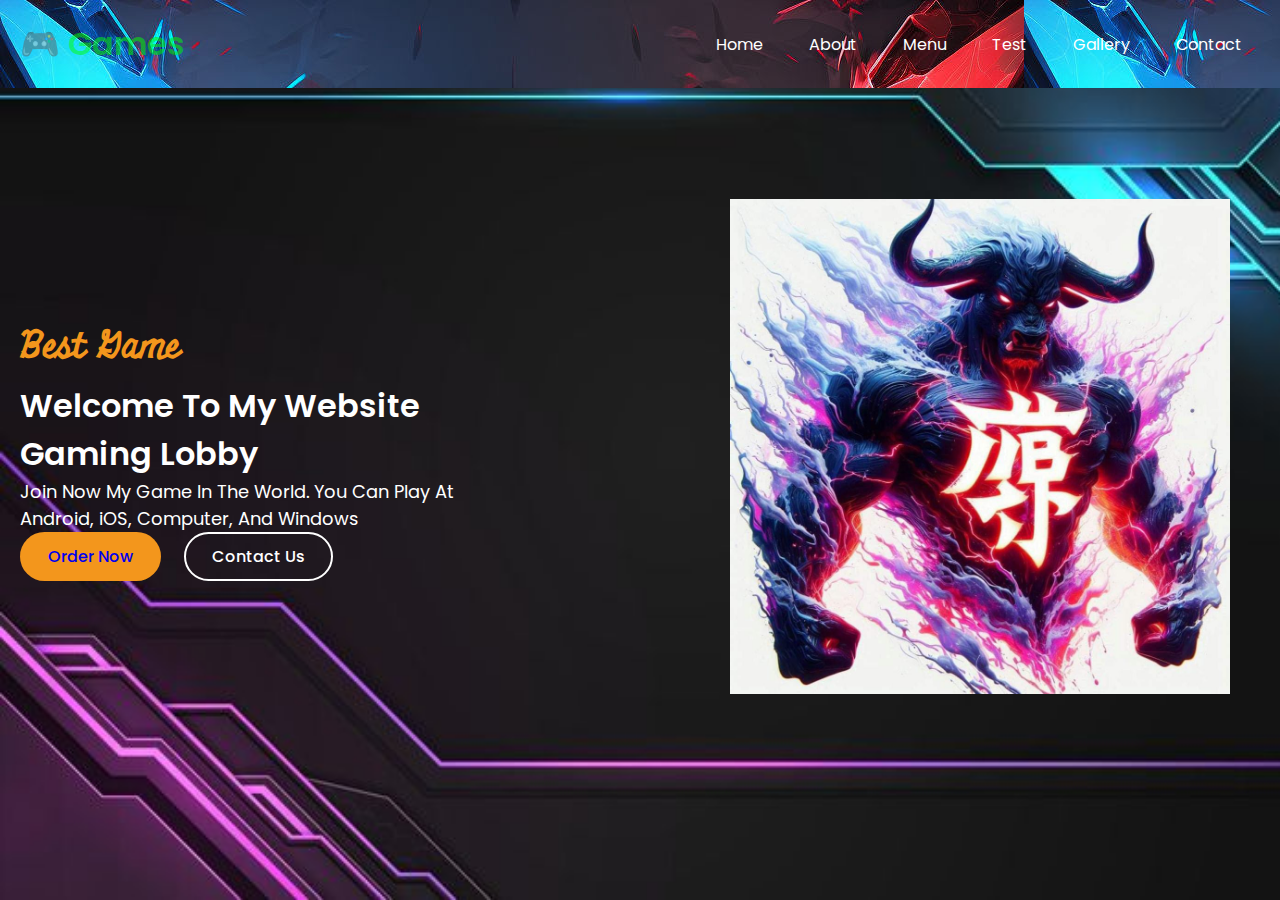
<file: index.html>
<!DOCTYPE html>
<html lang="en">
  <head>
    <meta charset="UTF-8" />
    <meta name="viewport" content="width=device-width, initial-scale=1.0" />
    <link
      rel="stylesheet"
      href="https://cdnjs.cloudflare.com/ajax/libs/font-awesome/6.6.0/css/all.min.css"
    />
    <link rel="stylesheet" href="style.css" />
    <title>Games</title>
  </head>
  <body>
    <header>
      <div class="navbar section-content">
        <a href="Logo.html" class="nav-logo">
          <h2 class="logo-text">🎮 Games</h2>
        </a>
        <ul class="nav-menu">
            <button id="menu-close-button" class="fas fa-times"></button>

          <li class="nav-item">
            <a href="Home.html" class="nav-link">Home</a>
          </li>
          <li class="nav-item">
            <a href="About.html" class="nav-link">About</a>
          </li>
          <li class="nav-item">
            <a href="Menu.html" class="nav-link">Menu</a>
          </li>
          <li class="nav-item">
            <a href="Test.html" class="nav-link">Test</a>
          </li>
          <li class="nav-item">
            <a href="Gallery.html" class="nav-link">Gallery</a>
          </li>
          <li class="nav-item">
            <a href="Contact.html" class="nav-link">Contact</a>
          </li>
        </ul>

        <button id="menu-open-button" class="fas fa-bars"></button>
      </div>
    </header>

    <main>
      <section class="hero-section">
        <div class="section-content">
          <div class="hero-details">
            <h2 class="title">Best Game</h2>
            <h3 class="subtitle">Welcome To My Website Gaming Lobby</h3>
            <p class="description">
              Join Now My Game In The World. You Can Play At Android, iOS,
              Computer, And Windows
            </p>
            <div class="buttons">
              <a href="#" class="button order-now">Order Now</a>
              <a href="#" class="button contact-us">Contact Us</a>
            </div>
          </div>
          <div class="hero-image-wrapper">
            <img src="3.jpg" alt="Logo" class="hero image" />
          </div>
        </div>
      </section>
    </main>

    <script src="script.js"></script>
  </body>
</html>
</file>
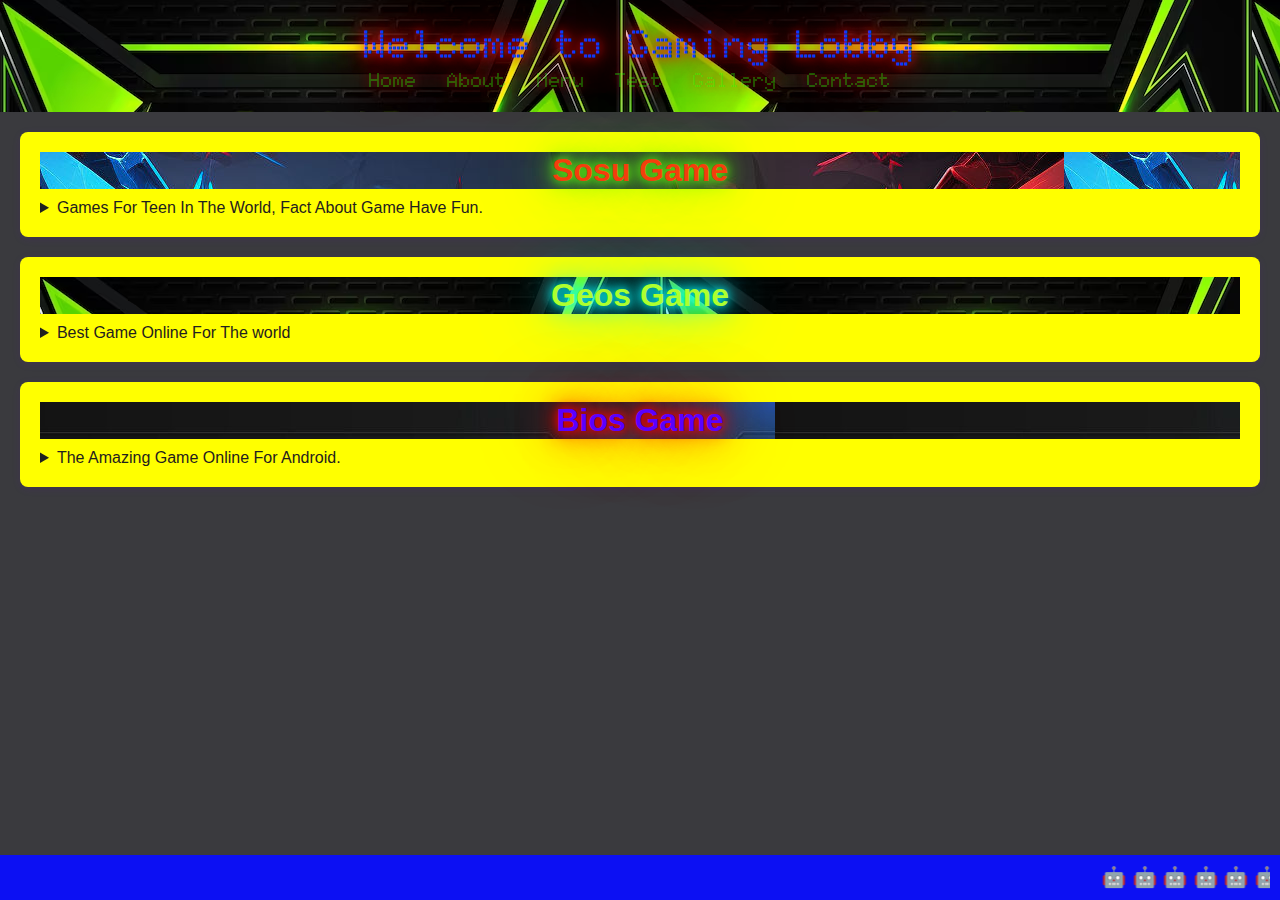
<file: About.html>
<!DOCTYPE html>
<html lang="en">
<head>
    <meta charset="UTF-8">
    <meta name="viewport" content="width=device-width, initial-scale=1.0">
    <title>Gaming</title>
    <link rel="preconnect" href="https://fonts.googleapis.com">
<link rel="preconnect" href="https://fonts.gstatic.com" crossorigin>
<link href="https://fonts.googleapis.com/css2?family=Doto:wght@100..900&display=swap" rel="stylesheet">
    <link rel="stylesheet" href="about.css">
</head>
<body>

    <header>
        <h1>Welcome to Gaming Lobby</h1>
        <nav>
            <ul>
                <li><a href="Home.html">Home</a></li>
                <li><a href="About.html">About</a></li>
                <li><a href="Menu.html">Menu</a></li>
                <li><a href="Test.html">Test</a></li>
                <li><a href="Gallery.html">Gallery</a></li>
                <li><a href="Contact.html">Contact</a></li>
            </ul>
        </nav>
    </header>

    <section id="home">
        <h2 class="home-hi">Sosu Game</h2>
        <details>
            <summary>Games For Teen In The World, Fact About Game Have Fun.</summary>
            <ul class="ul-hi">
                <li class="li-hi1"><b>1. </b> Suatu proses dalam sosialisasi dimana seseorang mengalami penerimaan identitas baru dalam bermasyarakat di sebut proses.....</li>
            </ul>
            <ol class="ol-hi">
                <li class="li-hi2">a. desosialisasi</li>
                <li class="li-hi2">b. inkulturasi</li>
                <li class="li-hi2">c. internalisasi</li>
                <li class="li-hi2">d. Identifikasi</li>
                <li class="li-hi3">e. resosialisasi</li>
            </ol>
            <ul class="ul-hi">
                <li class="li-hi1"><b>2.</b> Seorang anak mulai berhubungan dengan lingkungan luar yang lebih luas seperti sekolah, pasar, dsb. Hal ini terjadi pada proses sosialisasi.....</li>
            </ul>
            <ol class="ol-hi">
                <li class="li-hi2">a. Primer</li>
                <li class="li-hi2">b. Tersier</li>
                <li class="li-hi3">c. Sekunder</li>
                <li class="li-hi2">d. Individu</li>
                <li class="li-hi2">e. Kelompok</li>
            </ol>
            <ul class="ul-hi">
                <li class="li-hi1"><b>3.</b> Faktor-faktor yang mempengaruhi kepribadian seseorang adalah sebagai berikut, kecuali ....</li>
            </ul>
            <ol class="ol-hi">
                <li class="li-hi3">a. Penemuan baru</li>
                <li class="li-hi2">b. Lingkungan fisik</li>
                <li class="li-hi2">c. Warisan biologis</li>
                <li class="li-hi2">d. Pengalaman kelompok</li>
                <li class="li-hi2">e. Kebudayaan khusus</li>
            </ol>
            <ul class="ul-hi">
                <li class="li-hi1"><b>4.</b> Proses seseorang mempelajari nilai dan norma guna berpartisipasi dalam kelompok disebut..</li>
            </ul>
            <ol class="ol-hi">
                <li class="li-hi2">a. sosialisasi bangsa</li>
                <li class="li-hi2">b. sosialisasi golongan</li>
                <li class="li-hi3">c. sosialisasi individu</li>
                <li class="li-hi4">d. sosialisasi kelompok</li>
                <li class="li-hi2">e. sosialisasi masyarakat</li>
            </ol>
            <ul class="ul-hi">
                <li class="li-hi1"><b>5.</b> Seorang anak dibesarkan di lingkungan religius, ada kemungkinan besar ia akan religius juga. Hal ini karena dibentuk oleh faktor...</li>
            </ul>
            <ol class="ol-hi">
                <li class="li-hi2">a. teman kerja</li>
                <li class="li-hi3">b. lingkungan sosial</li>
                <li class="li-hi2">c. teman bermain</li>
                <li class="li-hi2">d. lingkungan alam</li>
                <li class="li-hi2">e. lingkungan budaya</li>
            </ol>
            <ul class="ul-hi">
                <li class="li-hi1"><b>6.</b> Tujuan proses sosialisasi adalah penanaman kemampuan-kemampuan berikut, kecuali ...</li>
            </ul>
            <ol class="ol-hi">
                <li class="li-hi2">a. Keterampilan yang dibutuhkan dalam masyarakat</li>
                <li class="li-hi2">b. Berkomunikasi secara efisien dan efektif</li>
                <li class="li-hi4">c. Mengendalikan fungsi-fungsi organik</li>
                <li class="li-hi3">d. Pertumbuhan fisik yang sehat dan enerjik</li>
                <li class="li-hi2">e. Pembiasaan nilai dan kepercayaan dasar</li>
            </ol>
            <ul class="ul-hi">
                <li class="li-hi1"><b>7.</b> Salah satu dampak positif media massa adalah.....</li>
            </ul>
            <ol class="ol-hi">
                <li class="li-hi2">a. kekerasan</li>
                <li class="li-hi2">b. sikap konservatif</li>
                <li class="li-hi2">c. sikap pergaulan bebas</li>
                <li class="li-hi2">d. menimbulkan watak bangsa</li>
                <li class="li-hi3">e. pengetahuan</li>
            </ol>
            <ul class="ul-hi">
                <li class="li-hi1"><b>8.</b> Contoh sosialisasi sekunder yang dilakukan secara formal adalah ....</li>
            </ul>
            <ol class="ol-hi">
                <li class="li-hi2">a. Kerabat</li>
                <li class="li-hi3">b. Sekolah</li>
                <li class="li-hi2">c. Teman bermain</li>
                <li class="li-hi2">d. Media massa</li>
                <li class="li-hi2">e. Masyarakat luas</li>
            </ol>
            <ul class="ul-hi">
                <li class="li-hi1"><b>9.</b> Teman sepermainan atau sebaya disebut juga....</li>
            </ul>
            <ol class="ol-hi">
                <li class="li-hi2">a. primary group</li>
                <li class="li-hi2">b. out group</li>
                <li class="li-hi3">c. peer group</li>
                <li class="li-hi2">d. membership group</li>
                <li class="li-hi2">e. reference group</li>
            </ol>
            <ul class="ul-hi">
                <li class="li-hi1"><b>10.</b> Tiga unsur penting yang mempengarui kepribadian yaitu..</li>
            </ul>
            <ol class="ol-hi">
                <li class="li-hi2">a. nilai, norma, aturan</li>
                <li class="li-hi4">b. perasaan, pengetahuan, dorongan</li>
                <li class="li-hi3">c. naluri, pengetahuan, lingkungan</li>
                <li class="li-hi2">d. naluri, motivasi, insting</li>
                <li class="li-hi2">e. pengetahuan, dorongan, cita-cita</li>
            </ol>
            <ul class="ul-hi">
                <li class="li-hi1"><b>11.</b> Jenis pengendalian sosial yang paling tegas dan nyata sanksinya adalah..</li>
            </ul>
            <ol class="ol-hi">
                <li class="li-hi2">a. Ostrasisme (pengucilan)</li>
                <li class="li-hi2">b. Pendidikan</li>
                <li class="li-hi2">c. Teguran</li>
                <li class="li-hi2">d. Gosip</li>
                <li class="li-hi3">e. Hukuman</li>
            </ol>
            <ul class="ul-hi">
                <li class="li-hi1"><b>12.</b> Proses sosialisasi berlangsung..</li>
            </ul>
            <ol class="ol-hi">
                <li class="li-hi2">a. ketika masih bayi</li>
                <li class="li-hi2">b. saat anak belum memasuki masa remaja</li>
                <li class="li-hi2">c. setelah anak memasuki masa remaja</li>
                <li class="li-hi3">d. sepanjang hidup</li>
                <li class="li-hi2">e. ketika seseorang anak sudah dewasa</li>
            </ol>
            <ul class="ul-hi">
                <li class="li-hi1"><b>13.</b> Manusia sebagai makhluk sosial disebut juga dengan ..</li>
            </ul>
            <ol class="ol-hi">
                <li class="li-hi2">a. Human Socialization</li>
                <li class="li-hi3">b. Zoon Politicon</li>
                <li class="li-hi2">c. Zoon humanity</li>
                <li class="li-hi2">d. Role taking</li>
                <li class="li-hi2">e. Gregariousness</li>
            </ol>
            <ul class="ul-hi">
                <li class="li-hi1"><b>14.</b> Seorang anak dibesarkan di lingkungan religius, ada kemungkinan besar ia akan religius juga. Hal ini karena dibentuk oleh faktor....</li>
            </ul>
            <ol class="ol-hi">
                <li class="li-hi2">a. Lingkungan alam</li>
                <li class="li-hi2">b. Lingkungan budaya</li>
                <li class="li-hi3">c. Lingkungan social</li>
                <li class="li-hi2">d. Taman bermain</li>
                <li class="li-hi4">e. Peran keluarga</li>
            </ol>
            <ul class="ul-hi">
                <li class="li-hi1"><b>15.</b> Suatu kebersamaan hidup sejumlah orang yang memiliki ciri teritorial terbatas disebut...</li>
            </ul>
            <ol class="ol-hi">
                <li class="li-hi3">a. Masyarakat</li>
                <li class="li-hi2">b. keluarga</li>
                <li class="li-hi2">c. lingkungan kerja</li>
                <li class="li-hi2">d. Masyarakat</li>
                <li class="li-hi2">e. lembaga sosial</li>
            </ol>
            <ul class="ul-hi">
                <li class="li-hi1"><b>16.</b> Tahap penerimaan kolektif disebut juga dengan ..</li>
            </ul>
            <ol class="ol-hi">
                <li class="li-hi2">a. Play stage</li>
                <li class="li-hi2">b. Prepatory stage</li>
                <li class="li-hi2">c. Sosialisation stage</li>
                <li class="li-hi2">d. Imitation stage</li>
                <li class="li-hi3">e. Generalized stage</li>
            </ol>
            <ul class="ul-hi">
                <li class="li-hi1"><b>17.</b> Seseorang yang berusaha memperbaiki kesalahannya dalam berperilaku dengan tidak mengulangi kesalahan-kesalahannya merupakan tujuan dari sosialisasi yang bersifat ..</li>
            </ul>
            <ol class="ol-hi">
                <li class="li-hi2">a. Optimis</li>
                <li class="li-hi2">b. Pesimis</li>
                <li class="li-hi2">c. Simpati</li>
                <li class="li-hi4">d. Bertanggung jawab</li>
                <li class="li-hi3">e. Introspeksi</li>
            </ol>
            <ul class="ul-hi">
                <li class="li-hi1"><b>18.</b> Proses individu dalam mempelajari dan menyesuaikan alam pikiran dan sikapnya dengan adat-istiadat, sistem norma, dan peraturan yang berlaku dan hidup dalam kebudayaan masyarakat disebut....</li>
            </ul>
            <ol class="ol-hi">
                <li class="li-hi4">a. Enkulturasi (belajar memahami budaya orang lain)</li>
                <li class="li-hi2">b. Akulturasi (percampuran dua budaya, tidak menghilangkan budaya keduanya)</li>
                <li class="li-hi3">c. Inkulturasi (seseorang menyesuaikan diri dengan budaya setempat)</li>
                <li class="li-hi2">d. Internalisasi (proses individu menyerap kebudayaan lain dijadikan pola tingkah laku)</li>
                <li class="li-hi2">e. Asimilasi (penyatuan dua budaya atau lebih sifat aslinya hilang)</li>
            </ol>
            <ul class="ul-hi">
                <li class="li-hi1"><b>19.</b> Sering kita mendengar ada nasihat orang tua bahwa anak yang sedang hamil dilarang membunuh binatang, karena akan berpengaruh pada anak yang lahir nantinya akan menjadi orang yang kejam. Hal ini merupakan faktor pembentukan kepribadian melalui...</li>
            </ul>
            <ol class="ol-hi">
                <li class="li-hi2">a. Sifat dasar</li>
                <li class="li-hi3">b. Lingkungan pranatal</li>
                <li class="li-hi2">c. Naluri</li>
                <li class="li-hi2">d. Psikologis</li>
                <li class="li-hi2">e. Biologis</li>
            </ol>
            <ul class="ul-hi">
                <li class="li-hi1"><b>20.</b> Berdasarkan pelaksanaannya, pengendalian sosial ada 2 macam, yaitu...</li>
            </ul>
            <ol class="ol-hi">
                <li class="li-hi2">a. Primer dan sekunder</li>
                <li class="li-hi2">b. Material dan inmaterial</li>
                <li class="li-hi2">c. Lisan dan tulisan</li>
                <li class="li-hi3">d. Formal dan non formal</li>
                <li class="li-hi2">e. Individual dan kelompok</li>
            </ol>
            <ul class="ul-hi">
                <li class="li-hi1"><b>21.</b> Membeli ijazah untuk mendapatkan gelar kesarjanaan, dalam kategori yang dikemukakan Merton, termasuk...</li>
            </ul>
            <ol class="ol-hi">
                <li class="li-hi2">a. Konfirmitas (mengikuti aturan dan menggunakan nilai dan norma)</li>
                <li class="li-hi3">b. Innovation (penemuan baru)</li>
                <li class="li-hi2">c. Retreation (tidak mengikuti aturan dan menggunakan cara sendiri untuk mencapai tujuan)</li>
                <li class="li-hi2">d. Rebellion (pemberontakan)</li>
                <li class="li-hi2">e. Ritualism</li>
            </ol>
            <ul class="ul-hi">
                <li class="li-hi1"><b>22.</b> Perempuan menggeluti profesi tertentu (berkarier) pada masyarakat tertentu dianggap tabu. namun sebenarnya ada sisi baik dari hal tersebut yaitu adanya nilai-nilai emansipasi hal ini merupakan gejala yang menunjukan bahwa perilaku menyimpang tersebut bersifat ...</li>
            </ul>
            <ol class="ol-hi">
                <li class="li-hi2">a. Negative</li>
                <li class="li-hi2">b. Universal</li>
                <li class="li-hi3">c. Relative</li>
                <li class="li-hi2">d. Integrative</li>
                <li class="li-hi4">e. Positif</li>
            </ol>
            <ul class="ul-hi">
                <li class="li-hi1"><b>23.</b> Menyimpang atau tidaknya suatu perilaku tergantung pada....</li>
            </ul>
            <ol class="ol-h">
                <li class="li-hi2">a. Waktu</li>
                <li class="li-hi3">b. Definisi situasi</li>
                <li class="li-hi2">c. Definisi hukum</li>
                <li class="li-hi2">d. Kodrat</li>
                <li class="li-hi2">e. Pelaku</li>
            </ol>
            <ul class="ul-hi">
                <li class="li-hi1"><b>24.</b> Perilaku menyimpang merupakan pelanggaran..</li>
            </ul>
            <ol class="ol-hi">
                <li class="li-hi2">a. Kesusilaan</li>
                <li class="li-hi3">b. Norma masyarakat</li>
                <li class="li-hi2">c. Agama</li>
                <li class="li-hi2">d. Hak asasi</li>
                <li class="li-hi2">e. Kebebasan</li>
            </ol>
            <ul class="ul-hi">
                <li class="li-hi1"><b>25.</b>  Perilaku menyimpang yaitu semua tindakan yang meyimpang dari norma-norma yang berlaku dalam suatu sistem sosial dan menimbulkan usaha dari mereka yang berwenang dalam sistem itu untuk memperbaiki perilaku yang berwenang tersebut. Pendapat ini dikemukakan oleh ..</li>
            </ul>
            <ol class="ol-hi">
                <li class="li-hi3">a. E.H. Sutherland</li>
                <li class="li-hi2">b. R.K. Merton</li>
                <li class="li-hi2">c. W. Van der Zanden</li>
                <li class="li-hi4">d. Robert M.Z. Lawang</li>
                <li class="li-hi2">e. E. Durkheim</li>
            </ol>
            <ul class="ul-hi">
                <li class="li-hi1"><b>26.</b> Pola sosialisasi yang bukan bersifat represif dan partisipasi berlangsung adalah...</li>
            </ul>
            <ol class="ol-hi">
                <li class="li-hi2">a. Sekolah</li>
                <li class="li-hi2">b. Masyarakat</li>
                <li class="li-hi3">c. Keluarga</li>
                <li class="li-hi4">d. Teman sepermainan</li>
                <li class="li-hi2">e. Lingkungan kerja</li>
            </ol>
            <ul class="ul-hi">
                <li class="li-hi1"><b>27.</b> Kekuatan dari dalam individu yang menggerakan individu tersebut berbuat sesuatu disebut...</li>
            </ul>
            <ol class="ol-hi">
                <li class="li-hi3">a. Motivasi</li>
                <li class="li-hi2">b. Naluri sosia</li>
                <li class="li-hi2">c. Dorongan</li>
                <li class="li-hi2">d. Kuasa</li>
                <li class="li-hi2">e. Kehendak</li>
            </ol>
            <ul class="ul-hi">
                <li class="li-hi1"><b>28.</b> Memberikan dan menerima dengan tangan kanan termasuk norma..</li>
            </ul>
            <ol class="ol-hi">
                <li class="li-hi2">a. Agama</li>
                <li class="li-hi3">b. Kesopanan</li>
                <li class="li-hi2">e. Hukum</li>
                <li class="li-hi2">d. Adat istiadat</li>
                <li class="li-hi2">e. Kesusilaan</li>
            </ol>
            <ul class="ul-hi">
                <li class="li-hi1"><b>29.</b> Peranan nilai sosial dalam proses interaksi antarindividu atau kelompok adalah ...</li>
            </ul>
            <ol class="ol-hi">
                <li class="li-hi4">a. Menjaga keteraturan sosia</li>
                <li class="li-hi2">b. Sebagai penentu kepribadian seseorang</li>
                <li class="li-hi2">c. Untuk memenuhi kebutuhan dasar manusia</li>
                <li class="li-hi2">d. Sebagai alat kekuasaan</li>
                <li class="li-hi3">e. Memberi arah orientasi tindakan</li>
            </ol>
            <ul class="ul-hi">
                <li class="li-hi1"><b>30.</b> Mengajarkan sopan santun, tertib dan disiplin bagi anak usia dini merupakan pengendalian sosial bersifat...</li>
            </ul>
            <ol class="ol-hi">
                <li class="li-hi2">a. Sosialisasi</li>
                <li class="li-hi3">b. Edukatif</li>
                <li class="li-hi2">c. Preventif</li>
                <li class="li-hi2">d. Represif</li>
                <li class="li-hi2">e. Spontanitas</li>
            </ol>
            <ul class="ul-hi">
                <li class="li-hi1"><b>31.</b> Seorang penipu akan terus menipu karena masyarakat sudah terlanjur memberi cap sebagai penipu adalah contoh teori penyimpangan menurut....</li>
            </ul>
            <ol class="ol-hi">
                <li class="li-hi2">a. R.K. Merton</li>
                <li class="li-hi3">b. E.A. Lemert</li>
                <li class="li-hi2">c. M.Z.. Lawang</li>
                <li class="li-hi2">d. E.H. Sutherland</li>
                <li class="li-hi2">e. W. Van der Zanden</li>
            </ol>
            <ul class="ul-hi">
                <li class="li-hi1"><b>32.</b> Ada faktor psikologis ibu yang dapat mempengaruhi janin dalam kandungan, misalnya..</li>
            </ul>
            <ol class="ol-hi">
                <li class="li-hi2">a. Cacat mata</li>
                <li class="li-hi2">b. Penyakit menular</li>
                <li class="li-hi2">c. Gangguan endoktrin</li>
                <li class="li-hi3">d. Sering gugup</li>
                <li class="li-hi2">e. Kekurangan gizi</li>
            </ol>
            <ul class="ul-hi">
                <li class="li-hi1"><b>33.</b> Penyimpangan individu karena tidak menepati janji, berkata bohong dan mengkhianati kepercayaan disebut..</li>
            </ul>
            <ol class="ol-hi">
                <li class="li-hi2">a. Pembandel</li>
                <li class="li-hi3">b. Munafik</li>
                <li class="li-hi2">c. Pembangkang</li>
                <li class="li-hi2">d. Pelanggar</li>
                <li class="li-hi2">e. Penjahat</li>
            </ol>
            <ul class="ul-hi">
                <li class="li-hi1"><b>34.</b> Dua anak kembar, yang satu dibesarkan di kota dan yang satunya lagi di sebuah desa di kaki pegunungan yang sejuk. Keduanya masing-masing ternyata mempunyai kepribadian yang berbeda. Yang di desa ternyata lebih suka bermusyawarah dan dapat menyelesaikan pekerjaannya sendiri. Sedangkan yang di kota cenderung individualistis dan terlalu mengandalkan orang tua dan pembantunya. Hal ini menunjukkan kepribadian kedua anak itu lebih ditentukan oleh faktor...</li>
            </ul>
            <ol class="ol-hi">
                <li class="li-hi2">a. Keturunan</li>
                <li class="li-hi2">b. Lingkungan fisik</li>
                <li class="li-hi3">c. Lingkungan kebudayaan</li>
                <li class="li-hi2">d. Potensi individual</li>
                <li class="li-hi2">e. Lingkungan sosial</li>
            </ol>
            <ul class="ul-hi">
                <li class="li-hi1"><b>35.</b> Tokoh yang mengenalkan konsep diri dan cermin diri dalam proses sosialisasi adalah...</li>
            </ul>
            <ol class="ol-hi">
                <li class="li-hi2">a. George Herbert Mead</li>
                <li class="li-hi2">b. Paul B. Horton</li>
                <li class="li-hi3">c. Charles Horton Cooley</li>
                <li class="li-hi2">d. Peter Berger</li>
                <li class="li-hi2">e. Bruce J. Cohen</li>
            </ol>
            <ul class="ul-hi">
                <li class="li-hi1"><b>36.</b> Pengertian sosialisasi adalah...</li>
            </ul>
            <ol class="ol-hi">
                <li class="li-hi3">a. Proses penerimaan dan pembelajaran individu tentang norma dan nilai yang berlaku</li>
                <li class="li-hi2">b. Proses penyesuaian diri terhadap lingkungan alam dan lingkungan sosial</li>
                <li class="li-hi2">c. Proses perubahan individu dari yang sederhan menuju yang lebih kompleks</li>
                <li class="li-hi2">d. Proses penyesuaian unsur-unsur yang sesuai dengan kehidupan masyarakat</li>
                <li class="li-hi2">e. Proses perubahan unsur sosial dan budaya secara cepat dan menyeluruh</li>
            </ol>
            <ul class="ul-hi">
                <li class="li-hi1"><b>37.</b> Sosialisasi diperlukan bagi seorang anak agar...</li>
            </ul>
            <ol class="ol-hi">
                <li class="li-hi3">a. Dia mampu hidup dengan baik di masyarakat</li>
                <li class="li-hi2">b. Masyarakat dapat memanfaatkan sumber daya manusia</li>
                <li class="li-hi2">c. Masyarakat tidak kehilangan anggotanya</li>
                <li class="li-hi2">d. Dia dapat langsung berdiri sendiri</li>
                <li class="li-hi2">e. Dia mampu memainkan peran akal dan budinya</li>
            </ol>
            <ul class="ul-hi">
                <li class="li-hi1"><b>38.</b> Media primer yang berkewajiban mengenalkan nilai dan norma pada seorang anak adalah...</li>
            </ul>
            <ol class="ol-hi">
                <li class="li-hi2">a. teman sepermainan</li>
                <li class="li-hi2">b. sekolah</li>
                <li class="li-hi2">c. lingkungan kerja</li>
                <li class="li-hi3">d. keluarga</li>
                <li class="li-hi2">e. media massa</li>
            </ol>
            <ul class="ul-hi">
                <li class="li-hi1"><b>39.</b> Pada sosialisasi primer, anak dikenalkan namanya sendiri. Hal ini bertujuan agar anak mampu...</li>
            </ul>
            <ol class="ol-hi">
                <li class="li-hi2">a. Menentukan hak dan kewajiban dalam keluarga</li>
                <li class="li-hi2">b. Menempatkan diri dalam garis kekerabatan</li>
                <li class="li-hi3">c. Membedakan dirinya dengan orang lain</li>
                <li class="li-hi2">d. Menempatkan diri dalam keluarga dan masyarakat</li>
                <li class="li-hi2">e. Menentukan status ayah dan ibunya</li>
            </ol>
            <ul class="ul-hi">
                <li class="li-hi1"><b>40.</b> Sifat dasar yang dapat mempengaruhi individu dalam proses sosialisasi adalah...</li>
            </ul>
            <ol class="ol-hi">
                <li class="li-hi3">a. Seluruh potensi yang diwariskan ayah dan ibu</li>
                <li class="li-hi2">b. Kondisi fisik anak yang baru lahir</li>
                <li class="li-hi2">c. Keadaan masyarakat pendukung kebudayaan</li>
                <li class="li-hi2">d. Jumlah anggota keluarga yang berpengaruh</li>
                <li class="li-hi2">e. Budaya masyarakat tempat dimana individu hidup</li>
            </ol>
            <ul class="ul-hi">
                <li class="li-hi1"><b>41.</b> Tiga unsur penting yang mempengarui kepribadian yaitu....</li>
            </ul>
            <ol class="ol-hi">
                <li class="li-hi2">a. Nilai, Norma, Aturan</li>
                <li class="li-hi4">b. Perasaan, Pengetahuan, Dorongan</li>
                <li class="li-hi3">c. Naluri, Pengetahuan, Lingkungan</li>
                <li class="li-hi2">d. Naluri, Motivasi, Insting</li>
                <li class="li-hi2">e. Pengetahuan, Dorongan, Cita-Cita</li>
            </ol>
            <ul class="ul--hi">
                <li class="li-hi1"><b>42.</b> Jenis pengendalian sosial yang paling tegas dan nyata sanksinya adalah...</li>
            </ul>
            <ol class="ol-hi">
                <li class="li-hi2">a. Ostrasisme (pengucilan)</li>
                <li class="li-hi2">b. Pendidikan</li>
                <li class="li-hi2">c. Teguran</li>
                <li class="li-hi2">d. Gosip</li>
                <li class="li-hi3">e. Hukuman</li>
            </ol>
            <ul class="ul--hi">
                <li class="li-hi1"><b>43.</b> Proses sosialisasi berlangsung...</li>
            </ul>
            <ol class="ol-hi">
                <li class="li-hi2">a. ketika masih bayi</li>
                <li class="li-hi2">b. saat anak belum memasuki masa remaja</li>
                <li class="li-hi2">c. setelah anak memasuki masa remaja</li>
                <li class="li-hi3">d. sepanjang hidup</li>
                <li class="li-hi2">e. ketika seseorang anak sudah dewasa</li>
            </ol>
            <ul class="ul--hi">
                <li class="li-hi1"><b>44.</b> Manusia sebagai makhluk sosial disebut juga dengan...</li>
            </ul>
            <ol class="ol-hi">
                <li class="li-hi2">a. Human Socialization</li>
                <li class="li-hi3">b. Zoon Politicon</li>
                <li class="li-hi2">c. Zoon humanity</li>
                <li class="li-hi2">d. Role taking</li>
                <li class="li-hi2">e. Gregariousness</li>
            </ol>
            <ul class="ul--hi">
                <li class="li-hi1"><b>45.</b> Seorang anak dibesarkan di lingkungan religius, ada kemungkinan besar ia akan religius juga. Hal ini karena dibentuk oleh faktor...</li>
            </ul>
            <ol class="ol-hi">
                <li class="li-hi2">a. Lingkungan alam</li>
                <li class="li-hi2">b. Lingkungan budaya</li>
                <li class="li-hi3">c. Lingkungan social</li>
                <li class="li-hi2">d. Taman bermain </li>
                <li class="li-hi2">e. Peran keluarga</li>
            </ol>
            <ul class="ul--hi">
                <li class="li-hi1"><b>46.</b> Suatu kebersamaan hidup sejumlah orang yang memiliki ciri teritorial terbatas disebut..</li>
            </ul>
            <ol class="ol-hi">
                <li class="li-hi3">a. Masyarakat</li>
                <li class="li-hi2">b. keluarga</li>
                <li class="li-hi2">c. lingkungan kerja</li>
                <li class="li-hi2">d. Masyarakat</li>
                <li class="li-hi2">e. lembaga sosial</li>
            </ol>
            <ul class="ul--hi">
                <li class="li-hi1"><b>47.</b> Tahap penerimaan kolektif disebut juga dengan ...</li>
            </ul>
            <ol class="ol-hi">
                <li class="li-hi2">a. Play stage</li>
                <li class="li-hi2">b. Prepatory stage</li>
                <li class="li-hi2">c. Sosialisation stage</li>
                <li class="li-hi2">d. Imitation stage</li>
                <li class="li-hi3">e. Generalized stage</li>
            </ol>
            <ul class="ul--hi">
                <li class="li-hi1"><b>48.</b> Seseorang yang berusaha memperbaiki kesalahannya dalam berperilaku dengan tidak mengulangi kesalahan-kesalahannya merupakan tujuan dari sosialisasi yang bersifat ...</li>
            </ul>
            <ol class="ol-hi">
                <li class="li-hi2">a. Optimis</li>
                <li class="li-hi2">b. Pesimis</li>
                <li class="li-hi2">c. Simpati</li>
                <li class="li-hi2">d. Bertanggung jawab</li>
                <li class="li-hi3">e. Introspeksi</li>
            </ol>
            <ul class="ul--hi">
                <li class="li-hi1"><b>49.</b> Proses individu dalam mempelajari dan menyesuaikan alam pikiran dan sikapnya dengan adat-istiadat, sistem norma, dan peraturan yang berlaku dan hidup dalam kebudayaan masyarakat disebut...</li>
            </ul>
            <ol class="ol-hi">
                <li class="li-hi4">a. Enkulturasi (belajar memahami budaya orang lain)</li>
                <li class="li-hi2">b. Akulturasi (percampuran dua budaya, tidak menghilangkan budaya keduanya)</li>
                <li class="li-hi3">c. Inkulturasi (seseorang menyesuaikan diri dengan budaya setempat)</li>
                <li class="li-hi2">d. Internalisasi (proses individu menyerap kebudayaan lain dijadikan pola tingkah laku)</li>
                <li class="li-hi2">e. Asimilasi (penyatuan dua budaya atau lebih sifat aslinya hilang)</li>
            </ol>
            <ul class="ul--hi">
                <li class="li-hi1"><b>50.</b> Sering kita mendengar ada nasihat orang tua bahwa anak yang sedang hamil dilarang membunuh binatang, karena akan berpengaruh pada anak yang lahir nantinya akan menjadi orang yang kejam. Hal ini merupakan faktor pembentukan kepribadian melalui...</li>
            </ul>
            <ol class="ol-hi">
                <li class="li-hi2">a. Sifat dasar</li>
                <li class="li-hi3">b. Lingkungan pranatal</li>
                <li class="li-hi2">c. Naluri</li>
                <li class="li-hi2">d. Psikologis</li>
                <li class="li-hi2">e. Biologi</li>
            </ol>
        </details>
    </section>

    <section id="about">
        <h2 class="about-hi">Geos Game</h2>
        <details>
            <summary>Best Game Online For The world</summary>
            <ul class="ul-ci">
                <li class="li-ci"><b>1.</b> Beberapa wilayah di Indonesia yang beriklim tropis, memiliki bioma taiga secara alamiah. Hal ini dipengaruhi oleh faktor....</li>
            </ul>
            <ol class="ol-ci">.anah</li>
                <li class="li-ci3">B. ketinggian tempat</li>
                <li class="li-ci2">C. kelembaban udara</li>
                <li class="li-ci1">D. tingginya curah hujan</li>
                <li class="li-ci1">E. intensitas penynaran matahari</li>
            </ol>
            <ul class="ul-ci">
                <li class="li-ci"><b>2.</b> Contoh flora wilayah Sumatra-kalimantan adalah ....</li>
            </ul>
            <ol class="ol-ci">
                <li class="li-ci2">A. Reflesiaa Arnoldi</li>
                <li class="li-ci1">B. Pohon jati</li>
                <li class="li-ci1">C. Kaktus</li>
                <li class="li-ci1">D. Kayu manis</li>
                <li class="li-ci1">E. Cendana</li>
            </ol>
            <ul class="ul-ci">
                <li class="li-ci"><b>3.</b> Ciri-ciri bioma gugur (decidous) antara lain...</li>
            </ul>
            <ol class="ol-ci">
                <li class="li-ci3">A. curah hujan 2.000 mm/tahun dan cukup penyinaran matahari</li>
                <li class="li-ci1">B. terdapat burung cendrawasih</li>
                <li class="li-ci1">C. suhu dingin dengan curah hujan > 2.000 mm/tahun dan tumbuhannya rapat</li>
                <li class="li-ci1">D. temperatur udara panas sepanjang tahun dan hujan terjadi secara musiman</li>
                <li class="li-ci2">E. curah hujan 750-1.000 mm/tahun dan merata serta floranya tidak terlalu rapat</li>
            </ol>
            <ul class="ul-ci">
                <li class="li-ci"><b>4.</b> Vegetasi khas yang hidup dan berkembang di daerah tundra adalah..</li>
            </ul>
            <ol class="ol-ci">
                <li class="li-ci1">A. Pohon jati</li>
                <li class="li-ci2">B. lumut</li>
                <li class="li-ci1">C. pohon pinus</li>
                <li class="li-ci1">D. padang rumput</li>
                <li class="li-ci1">E. pohon akasia</li>
            </ol>
            <ul class="ul-ci">
                <li class="li-ci"><b>5.</b> Di Indonesia dijumpai daerah sabana yaitu terletak di....</li>
            </ul>
            <ol class="ol-ci">
                <li class="li-ci1">A. Papua</li>
                <li class="li-ci2">B. Nusa Tenggara</li>
                <li class="li-ci1">C. Sumatera</li>
                <li class="li-ci1">D. Jawa barat</li>
                <li class="li-ci1">E. Sulewesi</li>
            </ol>
            <ul class="ul-ci">
                <li class="li-ci"><b>6.</b> Hutan Indonesia sebagai salah satu hutan terluas di dunia yang dijadikan sebagai paru-paru dunia yaitu hutan hujan tropis yang memiliki ciri-ciri....</li>
            </ul>
            <ol class="ol-ci">
                <li class="li-ci1">A. banyak tumbuh di sekitar pantai</li>
                <li class="li-ci2">B. hutannya lebat dan berdaun lebar dan dasar hutan gelap</li>
                <li class="li-ci1">C. tumbuh rumput yang menutupi permukaan bumi</li>
                <li class="li-ci1">D. pohon tinggi dan runcing seperti pinus</li>
                <li class="li-ci1">E. memiliki musim jika kemarua dan hujan</li>
            </ol>
            <ul class="ul-ci">
                <li class="li-ci"><b>7.</b> Bunga Bangkai (raflesia anorldi) merupakan flora khas yang ada di daerah tropis. Flora ini tersebar di wilayah...</li>
            </ul>
            <ol class="ol-ci">
                <li class="li-ci1">A. Madura dan Menado</li>
                <li class="li-ci1">B. Pontianak dan Palembang</li>
                <li class="li-ci1">C. Papua dan Bogor</li>
                <li class="li-ci1">D. Sulewesi dan Riau</li>
                <li class="li-ci2">E. Bengkulu dan Lampung</li>
            </ol>
            <ul class="ul-ci">
                <li class="li-ci"><b>8.</b> Persebaran fauna wilayah oriental meliputi kawasan..</li>
            </ul>
            <ol class="ol-ci">
                <li class="li-ci1">A. Amerika Utara dan Afrika</li>
                <li class="li-ci2">B. Asia Selatan, dan Asia Tenggara</li>
                <li class="li-ci1">C. Amerika Utara dan Amerika Selatan</li>
                <li class="li-ci1">D. Afrika Utara dan Eropa</li>
                <li class="li-ci1">E. Australia dan Asia Timur</li>
            </ol>
            <ul class="ul-ci">
                <li class="li-ci"><b>9.</b> Persebaran fauna di Indonesia bagian barat dan tengah dibatasi oleh garis..</li>
            </ul>
            <ol class="ol-ci">
                <li class="li-ci2">A. Wallace</li>
                <li class="li-ci1">B. Ladycer</li>
                <li class="li-ci1">C. Webber</li>
                <li class="li-ci1">D. Ekuator</li>
                <li class="li-ci1">E. Contur</li>
            </ol>
            <ul class="ul-ci">
                <li class="li-ci"><b>10.</b> Vegetasi khas daerah Tundra adalah...</li>
            </ul>
            <ol class="ol-ci">
                <li class="li-ci1">A. Hutan konifer</li>
                <li class="li-ci1">B. Hutan heterogen</li>
                <li class="li-ci2">C. Lumut</li>
                <li class="li-ci1">D. Hutan pinus</li>
                <li class="li-ci1">E. Hutan jati</li>
            </ol>
            <ul class="ul-ci">
                <li class="li-ci"><b>11.</b> Kawasan yang ditetapkan menjadi tempat perlindungan hewan langka di habitat aslinya agar tidak punah disebut...</li>
            </ul>
            <ol class="ol-ci">
                <li class="li-ci1">A. cagar alam</li>
                <li class="li-ci1">B. hutan lindung</li>
                <li class="li-ci1">C. taman nasional</li>
                <li class="li-ci1">D. taman hutan raya</li>
                <li class="li-ci2">E. suaka margasatwa</li>
            </ol>
            <ul class="ul-ci">
                <li class="li-ci"><b>12.</b> Daerah konservasi vang diberi tanda X pada peta dan hewan vang dilindungi adalah Taman Nasional....</li>
                <img src="l.jpg" alt="Logo" class="img-ci">
            </ul>
            <ol class="ol-ci">
                <li class="li-ci1">A. Sibolangit, melindungi gajah Sumatra</li>
                <li class="li-ci2">B. Gunung Leuser, melindungi orangutan</li>
                <li class="li-ci1">C. Kerinci Seblat, melindungi harimau Sumatra</li>
                <li class="li-ci1">D. Tesonilo, melindungi badak Sumatra</li>
                <li class="li-ci1">E. Bukit Barisan, melindungi beruang madu</li>
            </ol>
            <ul class="ul-ci">
                <li class="li-ci"><b>13.</b> Perhatikan hewan-hewan berikut.
                    <br>1) Kukang
                    <br>2) Tikus
                    <br>3) Kelelawar               
                    <br>4) Armadilo                    
                    <br>5) Lynx                    
                    <br>Hewan yang terdapat pada zona neartik ditunjukkan angka...</li>
            </ul>
            <ol class="ol-ci">
                <li class="li-ci1">A. 1),2) dan 3)</li>
                <li class="li-ci1">B. 1),4) dan 5)</li>
                <li class="li-ci2">C. 2),3) dan 4)</li>
                <li class="li-ci3">D. 2),3) dan 5)</li>
                <li class="li-ci1">E. 3),4) dan 5)</li>
            </ol>
            <ul class="ul-ci">
                <li class="li-ci"><b>14.</b> Perhatikan pernyataan berikut.
                    <br>1) dibatasi oleh garis Wallace
                    <br>2) daerah fauna terbesar
                    <br>3) iklim yang hangat
                    <br>4) sebagian besar gurun pasir            
                    <br>5) ada 19 keluarga hewan endemik                   
                    <br>Zona Australia digambarkan oleh pernyataan-pernyataan pada angka...</li>
            </ul>
            <ol class="ol-ci">
                <li class="li-ci1">A. 1),2) dan 3)</li>
                <li class="li-ci1">B. 1),4) dan 5)</li>
                <li class="li-ci1">C. 2),3) dan 4)</li>
                <li class="li-ci2">D. 2),3) dan 5)</li>
                <li class="li-ci1">E. 3),4) dan 5)</li>
            </ol>
            <ul class="ul-ci">
                <li class="li-ci"><b>15.</b> Perhatikan tumbuhan berikut.
                    <br>1) Pala
                    <br>2) Kayu eboni
                    <br>3) Kayu cendana
                    <br>4) Jati
                    <br>5) Eukaliptus
                    <br>Contoh flora diwilayah Sulawesi, Nusa Tenggara Timur dan Maluku ditunjukkan angka...</li>
            </ul>
            <ol class="ol-ci">
                <li class="li-ci2">A. 1),2) dan 3)</li>
                <li class="li-ci1">B. 1),4) dan 5)</li>
                <li class="li-ci1">C. 2).3) dan 4)</li>
                <li class="li-ci1">D. 2),3) dan 5)</li>
                <li class="li-ci1">E. 3),4) dan 5)</li>
            </ol>
            <ul class="ul-ci">
                <li class="li-ci"><b>16.</b> Perhatikan gambar berikut ini!</li>
                <img src="m.jpg" alt="Logo" class="img-ci">
            </ul>
            <ol class="ol-ci">
                <li class="li-ci1">A. (1) Paleartik, (2) Neartik, (3) Oriental, (4) Neotropik, (5) Australis</li>
                <li class="li-ci3">B. (1) Neartik. (2) Neotropik, (3) Oriental, (4) Paleartik, (5) Australis</li>
                <li class="li-ci2">C. (1) Neartik, (2) Neotropik, (3) Ethiopian, (4) Paleartik, (5) Australis</li>
                <li class="li-ci1">D. (1) Neotropik, (2) Paleartik, (3) Ethiopian, (4) Neartik, (5) Oriental</li>
                <li class="li-ci1">E. (1) Neartik, (2) Neotropik, (3) Ethiopian, (4) Paleartik, (5) Oriental</li>
            </ol>
            <ul class="ul-ci">
                <li class="li-ci"><b>17.</b> Fauna yang terdapat di Indonesia memiliki kemiripan dengan fauna..</li>
            </ul>
            <ol class="ol-ci">
                <li class="li-ci1">A. Amerika dan Asia</li>
                <li class="li-ci1">B. Afrika dan Australia</li>
                <li class="li-ci1">C. Asia dan Eropa</li>
                <li class="li-ci2">D. Asia dan Australia</li>
                <li class="li-ci1">E. Eropa dan Afrika</li>
            </ol>
            <ul class="ul-ci">
                <li class="li-ci"><b>18.</b> Dibawah ini, manakah jenis hewan yang termasuk keladalam wilayah fauna Australis...</li>
            </ul>
            <ol class="ol-ci">
                <li class="li-ci3">A. Cendrawasih, kasuari, dan kura-kura</li>
                <li class="li-ci1">B. Cendrawasih, kalkun, dan landak</li>
                <li class="li-ci1">C. Cendrawasih, Kalkun, dan landak</li>
                <li class="li-ci2">D. Cendrawasih, kanguru, dan tapir</li>
                <li class="li-ci1">E. Cendrawasih, kanguru, dan Unta</li>
            </ol>
            <ul class="ul-ci">
                <li class="li-ci"><b>19.</b> Wilayah Indonesia yang termasuk ke dalam fauna Indonesia tengah adalah...</li>
            </ul>
            <ol class="ol-ci">
                <li class="li-ci1">A. Jawa</li>
                <li class="li-ci1">B. Kalimnatan</li>
                <li class="li-ci1">C. Maluku</li>
                <li class="li-ci1">D. Papua</li>
                <li class="li-ci2">E. Sulawesi</li>
            </ol>
            <ul class="ul-ci">
                <li class="li-ci"><b>20.</b> Semakin banyaknya jumlah species di dalam habitat, mendorong hewan melakukan migrasi ke wilayah lain. Persebaran fauna semacam ini disebabkan faktor...</li>
            </ul>
            <ol class="ol-ci">
                <li class="li-ci1">A. Perubahan unsure lingkungan</li>
                <li class="li-ci1">B. Perubahan ekosistem</li>
                <li class="li-ci1">C. Perubahan habitat</li>
                <li class="li-ci2">D. Tekanan populasi</li>
                <li class="li-ci1">E. Hukum rimba</li>
            </ol>
            <ul class="ul-ci">
                <li class="li-ci"><b>21.</b> Faktor yang menentukan persebaran tumbuhan, terutama berkaitan dengan kemampuan perakaran dan asupan nutrisi adalah.....</li>
            </ul>
            <ol class="ol-ci">
                <li class="li-ci3">A. edafik</li>
                <li class="li-ci1">B. fisiografi</li>
                <li class="li-ci2">C. biologis</li>
                <li class="li-ci1">D. hidrologis</li>
                <li class="li-ci1">E. klimatik</li>
            </ol>
            <ul class="ul-ci">
                <li class="li-ci"><b>22.</b> Fauna tipe etiopian antara lain...</li>
            </ul>
            <ol class="ol-ci">
                <li class="li-ci2">A. gorila, jerapah dan jebra</li>
                <li class="li-ci1">B. orang hutan, tapir dan gajah</li>
                <li class="li-ci1">C. ilama, piranha, dan armadilo</li>
                <li class="li-ci1">D. gajah laut, beruang dan penguin</li>
                <li class="li-ci1">E. muskok, karibou dan salamander</li>
            </ol>
            <ul class="ul-ci">
                <li class="li-ci"><b>23.</b> Persebaran flora dan fauna di Indonesia dibagi berdasarkan pengamatan yang dilakukan oleh beberapa ahli zoolog. Pembagian hewan tipe asiatis dibatasi oleh garis Wallace, sebuah garis khayal utara-selatan yang terletak di antara........ dan di antara.......</li>
            </ul>
            <ol class="ol-ci">
                <li class="li-ci2">A. Sumatera dan Jawa, Bali dan Lombok</li>
                <li class="li-ci3">B. Kalimantan dan Sulawesi, Bali dan Lombok</li>
                <li class="li-ci1">C. Kalimantan dan Sulawesi, Maluku dan Papua</li>
                <li class="li-ci1">D. Sumatera dan Jawa, Maluku dan Papua</li>
                <li class="li-ci1">E . Bali dan Lombok, Maluku dan Papua</li>
            </ol>
            <ul class="ul-ci">
                <li class="li-ci"><b>24.</b> Hutan sabana di Indonesia dapat ditemukan di wilayah...</li>
            </ul>
            <ol class="ol-ci">
                <li class="li-ci1">A. Jawa tengah dan Jawa Timur</li>
                <li class="li-ci1">B. Sumatera, Kalimantan, Papua, dan Jawa</li>
                <li class="li-ci1">C. Kalimantan Barat dan Kalimantan Tengah</li>
                <li class="li-ci1">D. Sumatera dan Sulawesi</li>
                <li class="li-ci2">E. Papua, Nusa Tenggara Timur, dan Maluku</li>
            </ol>
            <ul class="ul-ci">
                <li class="li-ci"><b>25.</b> Perhatikan beberapa satwa berikut!
                    <br>1) ular
                    <br>2) kadal
                    <br>3) kera
                    <br>4) rodentia
                    <br>5) domba
                    <br>6) singa                    
                    <br>Jenis hewan yang banyak terdapat di daerah gurun adalah...</li>
            </ul>
            <ol class="ol-ci">
                <li class="li-ci1">A. 1,2,3</li>
                <li class="li-ci1">B. 2,3,5</li>
                <li class="li-ci1">C. 1,3,4</li>
                <li class="li-ci1">D. 4,5,6</li>
                <li class="li-ci2">E. 1,2,4</li>
            </ol>
            <ul class="ul-ci">
                <li class="li-ci"><b>26.</b>  Di bawah ini yang bukan merupakan kawasan persebaran hutan hujan tropis adalah ....</li>
            </ul>
            <ol class="ol-ci">
                <li class="li-ci1">A. Amerika Selatan</li>
                <li class="li-ci1">B. Amerika Tengah</li>
                <li class="li-ci1">C. Asia Tenggara</li>
                <li class="li-ci1">D. Afrika Barat</li>
                <li class="li-ci2">E. Asia Timur</li>
            </ol>
            <ul class="ul-ci">
                <li class="li-ci"><b>27.</b>  Indonesia menempati posisi strategis, berada di persimpangan jalur pelayaran dan perdagangan internasional. Hal ini merupakan dampak dari....</li>
            </ul>
            <ol class="ol-ci">
                <li class="li-ci1">A. letak geologis</li>
                <li class="li-ci2">B. letak geografis</li>
                <li class="li-ci1">C. letak ekonomis</li>
                <li class="li-ci1">D. letak astronomis</li>
                <li class="li-ci1">E. letak cultur historis</li>
            </ol>
            <ul class="ul-ci">
                <li class="li-ci"><b>28.</b> Berdasarkan letak geologisnya, Indonesia berada pada pertemuan tiga lempeng tektonik, yaitu lempeng..</li>
            </ul>
            <ol class="ol-ci">
                <li class="li-ci1">A. pasifik, filipina dan nazka</li>
                <li class="li-ci1">B. eurasia, pasifik dan atlantik</li>
                <li class="li-ci1">C. pasifik, atlantik dan amerika</li>
                <li class="li-ci1">D. indoaustralia, filipina dan cocos</li>
                <li class="li-ci2">E. eurasia, pasifik dan indoaustralia</li>
            </ol>
            <ul class="ul-ci">
                <li class="li-ci"><b>29.</b> Ada banyak gunung berapi aktif diindonesia. Hal ini membuktikan bahwa ..</li>
            </ul>
            <ol class="ol-ci">
                <li class="li-ci1">A. Indonesia terletak diantara 2 samudra</li>
                <li class="li-ci2">B. Indonesia terletak di daerah cincin Api Pasifik</li>
                <li class="li-ci1">C. Indonesia terletak di khatulistiwa</li>
                <li class="li-ci1">D. Indonesia terletak dipertemuan lempeng</li>
                <li class="li-ci1">E. Indonesia terletak di atas Paparan Sunda dan Paparan Sahul</li>
            </ol>
            <ul class="ul-ci">
                <li class="li-ci"><b>30.</b> Perhatikan pernyataan berikut!
                    <br>1. Kelembapan udara rendah
                    <br>2. Sinnar matahari sepanjang tahun
                    <br>3. Penguapan tinggi
                    <br>4. Curah hujan tinggi
                    <br>5. Amplitudo tinggi
                    <br>Pernyataan yang menunjukkan pengaruh letak astronomis terhadap iklim di indonesia ditujukkan angka...</li>
            </ul>
            <ol class="ol-ci">
                <li class="li-ci1">A. 1),2) dan 3)</li>
                <li class="li-ci1">B. 1),3) dan 5)</li>
                <li class="li-ci2">C. 2),3) dan 4)</li>
                <li class="li-ci1">D. 2),3) dan 5)</li>
                <li class="li-ci1">E. 3),4) dan 5)</li>
            </ol>
            <ul class="ul-ci">
                <li class="li-ci"><b>31.</b> Dito akan melakukan perjalanan dari jakarta menuju Banjarmasin dengan menggunakan pesawat terbang lama perjalanan yakni 1 jam 50 menit. Dito menaiki pesawat pada Pukul 06.40 WIB. Dito akan tiba di Banjarmasin pada pukul...</li>
            </ul>
            <ol class="ol-ci">
                <li class="li-ci1">A. 03.30 WITA</li>
                <li class="li-ci1">B. 04.30 WIB</li>
                <li class="li-ci1">C. 08.30 WIB</li>
                <li class="li-ci2">D. 09.30 WITA</li>
                <li class="li-ci1">E. 10.30 WIT</li>
            </ol>
            <ul class="ul-ci">
                <li class="li-ci"><b>32.</b> Penyebab terjadinya angin monsun timur pada periode April-Oktober adalah...</li>
            </ul>
            <ol class="ol-ci">
                <li class="li-ci1">A. Posisi matahari berada pada belahan bumi bagian selatan</li>
                <li class="li-ci2">B. Terjadi musim kemarau di Indonesia</li>
                <li class="li-ci3">C. Terjadi musim hujan di Indonesia</li>
                <li class="li-ci3">D. Angin berhembus dari benua Australia menuju Asia</li>
                <li class="li-ci1">E. Tekanan udara di Benua Australia lebih rendah dibandingkan Benua Asia</li>
            </ol>
            <ul class="ul-ci">
                <li class="li-ci"><b>33.</b> Perhatikan pernyataan berikut.
                    <br>1) Memiliki sumber daya alam yang berlimpah
                    <br>2) Berisiko tinggi mengalami gempa bumi dan tsunami
                    <br>3) Bentuk rupa bumi indonesia sangat beragam
                    <br>4) Terjadi dua musim, yakni musim hujan dan musim kemarau
                    <br>5) Indonesia dilalui jalur perdagangan dunia
                    <br>Pernyataan yang berhubungan dengan letak Indonesia secara geologis ditunjukkan angka...</li>
            </ul>
            <ol class="ol-ci">
                <li class="li-ci3">A. 1),2) dan 3)</li>
                <li class="li-ci1">B. 1),3) dan 5)</li>
                <li class="li-ci1">C. 2),3) dan 4)</li>
                <li class="li-ci2">D. 2),3) dan 5)</li>
                <li class="li-ci1">E. 3),4) dan 5)</li>
            </ol>
            <ul class="ul-ci">
                <li class="li-ci"><b>34.</b> Perhatikan gambar berikut ini:</li>
                <img src="n.jpg" alt="Logo" class="img-ci">
                <li class="li-ci">Bahan tambang yang banyak ditemukan pada wilayah yang ditunjukkan oleh huruf X adalah...</li>
            </ul>
            <ol class="ol-ci">
                <li class="li-ci1">A. Mangan</li>
                <li class="li-ci1">B. Minyak bumi</li>
                <li class="li-ci1">C. Tembaga</li>
                <li class="li-ci2">D. Nikel</li>
                <li class="li-ci1">E. Marmer</li>
            </ol>
            <ul class="ul-ci">
                <li class="li-ci"><b>35.</b> Luas terumbu karang di Indonesia mencapai sekitar 18% dari luas terumbu karang di dunia. Fungsi ekologis dari terumbu karang ini adalah...</li>
            </ul>
            <ol class="ol-ci">
                <li class="li-ci1">A. sebagai sumber makanan bagi manusia</li>
                <li class="li-ci1">B. sebagai objek wisata bahari</li>
                <li class="li-ci1">C. sebagai bahan baku perhiasan</li>
                <li class="li-ci2">D. mengurangi hempasan gelombang laut</li>
                <li class="li-ci1">E. sebagai bahan baku obat-obatan</li>
            </ol>
            <ul class="ul-ci">
                <li class="li-ci"><b>36.</b> Peraturan yang mengatur tentang tata cara penyusunan dan penilaian AMDAL adalah...</li>
            </ul>
            <ol class="ol-ci">
                <li class="li-ci1">A. UU No. 23 Tahun 1997</li>
                <li class="li-ci2">B. PP No. 27 Tahun 1999</li>
                <li class="li-ci1">C. Keputusan Menteri Lingkungan Hidup No. 17 Tahun 2001</li>
                <li class="li-ci1">D. UU No. 32 Tahun 2009</li>
                <li class="li-ci1">E. UU No. 04 Tahun 1982</li>
            </ol>
            <ul class="ul-ci">
                <li class="li-ci"><b>37.</b> Sumber energi yang dihasilkan dari sumber daya energi yang berkelanjutan jika dikelola dengan baik adalah...</li>
            </ul>
            <ol class="ol-ci">
                <li class="li-ci2">A. energi terbarukan</li>
                <li class="li-ci1">B. energi baru</li>
                <li class="li-ci1">C. energi kinetik</li>
                <li class="li-ci1">D. energi tak terbarukan</li>
                <li class="li-ci1">E. energi fosil</li>
            </ol>
            <ul class="ul-ci">
                <li class="li-ci"><b>38.</b> Logam berikut yang dapat rusak dan berkarat adalah...</li>
            </ul>
            <ol class="ol-ci">
                <li class="li-ci2">A. Besi</li>
                <li class="li-ci1">B. Alumunium</li>
                <li class="li-ci1">C. Timah</li>
                <li class="li-ci1">D. Emas</li>
                <li class="li-ci1">E. Perak</li>
            </ol>
            <ul class="ul-ci">
                <li class="li-ci"><b>39.</b> Bahan bakar cair yang biasanya digunakan untuk bahan bakar kompor gas adalah ...</li>
            </ul>
            <ol class="ol-ci">
                <li class="li-ci2">A. LPG</li>
                <li class="li-ci1">B. Solar</li>
                <li class="li-ci1">C. Bensin</li>
                <li class="li-ci1">D. LNG</li>
                <li class="li-ci1">E. minyak tanah</li>
            </ol>
            <ul class="ul-ci">
                <li class="li-ci"><b>40.</b> Berikut merupakan contoh dari sumber daya alam
                    <br>(1) Tembaga
                    <br>(2) Batu bara
                    <br>(3) Perak
                    <br>(4) Minyak bumi
                    <br>(5) Marmer
                    <br>Sumber daya alam yang termasuk golongan A terdapat pada angka...</li>
            </ul>
            <ol class="ol-ci">
                <li class="li-ci1">A. (1), (2), dan (3)</li>
                <li class="li-ci2">B. (1), (2), dan (4)</li>
                <li class="li-ci1">C. (1), (3), dan (5)</li>
                <li class="li-ci1">D. (2), (3), dan (5)</li>
                <li class="li-ci1">E. (3), (4), dan (5)</li>
            </ol>

        </details>
    </section>

    <section id="services">
        <h2 class="services-fe">Bios Game</h2>
        <details>
            <summary>The Amazing Game Online For Android.</summary>
            <ul class="ul-fe">
                <li class="li-fe"><b>1.</b> Mitosis adalah tipe pembelahan sel yang menghasilkan...</li>
            </ul>
            <ol class="ol-fe">
                <li class="li-fe1">C. Sel anakan yang identik dengan sel induknya</li>
            </ol>
            <ul class="ul-fe">
                <li class="li-fe"><b>2.</b> Perhatikan pernyataan berikut! 
                    <br>(1) Memperoleh jump ah kromosom didalam nukleus
                    <br>(2) Menggantikan sel-sel gamet yang rusak Dan mati
                    <br>(3) Mempertahankan sifat-sifat baik pada organisme
                    <br>(4) Menentukan proves fertilisasi pada organisme 
                    <br>(5) Cara replikasi nukleus selama pertumbuhan 
                    <br>Pernyataan yang benar tentang pembelahan sel secara mitosis ditunjukkan oleh nomor...</li>
            </ul>
            <ol class="ol-fe">
                <li class="li-fe1">C. (1), (3), Dan (5)</li>
            </ol>
            <ul class="ul-fe">
                <li class="li-fe"><b>3.</b> Sel-sel yang dihasilkan dari pembelahan meiosis adalah..</li>
            </ul>
            <ol class="ol-fe">
                <li class="li-fe1">D. Sel telur Dan sel sperma</li>
            </ol>
            <ul class="ul-fe">
                <li class="li-fe"><b>4.</b> Interfase merupakan tahap saat...</li>
            </ul>
            <ol class="ol-fe">
                <li class="li-fe1">D. Sel tumbuh Dan mensintesis DNA</li>
            </ol>
            <ul class="ul-fe">
                <li class="li-fe"><b>5.</b> Perhatikan gambar salah satu case mitosis berikut ini!</li>
                <img src="o.jpg" alt="Logo" class="img-fe">
                <li class="li-fe">Fase pembelahan sel pada gambar tersebut adalah..</li>
            </ul>
            <ol class="ol-fe">
                <li class="li-fe1">E. Metafase, kromatid berkumpul pada bidang ekuator</li>
            </ol>
            <ul class="ul-fe">
                <li class="li-fe"><b>6.</b> Pada saat meiosis, kromosom homolog saling berpasangan melalui proses..</li>
            </ul>
            <ol class="ol-fe">
                <li class="li-fe1">Bivalen</li>
            </ol>
            <ul class="ul-fe">
                <li class="li-fe"><b>7.</b> Perhatikan pernyataan-pernyataan berikut! 
                    <br>(1) Terjadi pembelahan sentromer pada kromosom
                    <br>(2) Tiap kromatid menjadi kromosom yang bebas
                    <br>(3) Kromosom yang terpisah saling tertarik ke kutub yang berlawanan
                    <br>(4) Kromosom menuju kutub dengan diarahkan oleh sentromer
                    <br>Pernyataan yang sesuai dengan anafase pada mitosis ditunjukkan oleh nomor...</li>
            </ul>
            <ol class="ol-fe">
                <li class="li-fe1">A. (1), (2), Dan (3)</li>
            </ol>
            <ul class="ul-fe">
                <li class="li-fe"><b>8.</b> Perhatikan pernyataan berikut! 
                    <br>(1) Merupakan pembelahan khusus untuk pembentukan telur Dan sperma
                    <br>(2) Memelihara jumlah sel dari generasi ke generasi berikut nya
                    <br>(3) Menghasilkan empat sel yang identik dengan sel induknya
                    <br>(4) Setiap gamet menerima setengah kromosom yang terkandung di dalam sel tubuh induknya
                    <br>(5) Pada tahap anafase 1 terjadi pembelahan sentromer
                    <br>Pernyataan yang benar tentang meiosis ditunjukkan oleh nomor...</li>
            </ul>
            <ol class="ol-fe">
                <li class="li-fe1">C. (1), (4), Dan (5)</li>
            </ol>
            <ul class="ul-fe">
                <li class="li-fe"><b>9.</b> Struktur tumbuhan yang dihasilkan melalui proses meiosis adalah...</li>
            </ul>
            <ol class="ol-fe">
                <li class="li-fe1">B. Serbuk sari</li>
            </ol>
            <ul class="ul-fe">
                <li class="li-fe"><b>10.</b> Sel haploid pada tanaman tomat mengandung 12 kromosom. Pernyataan yang benar Berkaitan dengan hal tersebut adalah...</li>
            </ul>
            <ol class="ol-fe">
                <li class="li-fe1">D. Serbuk sari pada bunga tomat mengandung 12 kromosom</li>
            </ol>
            <ul class="ul-fe">
                <li class="li-fe"><b>11.</b> Perhatikan gambar berikut!</li>
                <img src="p.jpg" alt="Logo" class="img-fe">
                <li class="li-fe">Gambar tersebut menunjukkan fase..</li>
            </ul>
            <ol class="ol-fe">
                <li class="li-fe1">D. Meiosis, karena adanya kromosom homolog yang tidak identik Dan terjadi pindah silang</li>
            </ol>
            <ul class="ul-fe">
                <li class="li-fe"><b>12.</b> Teknologi reproduksi Berikut yang merupakan aplikasi dari peristiwa mitosis adalah..</li>
            </ul>
            <ol class="ol-fe">
                <li class="li-fe1">A. Kultur jaringan</li>
            </ol>
            <ul class="ul-fe">
                <li class="li-fe"><b>13.</b> Untuk pengamatan mitosis pada sel tumbuhan, jaringan yang diamati adalah..</li>
            </ul>
            <ol class="ol-fe">
                <li class="li-fe1">E. Meristem akar bawang merah</li>
            </ol>
            <ul class="ul-fe">
                <li class="li-fe"><b>14.</b>  Perhatikan beberapa pernyataan tentang perilaku kromosom berikut.
                            <br>(1) kromosom memendek, membelah membujur membentuk kromatid
                            <br>(2) tiap kromatid membentuk dua kinektor di dalam sentromer untuk tempat melekatnya serat gelendong
                            <br>(3) kromatid bergerak ke arah kutub yang berlawanan menjauhi bidang ekuator
                            <br>(4) kromosom kembali ke bentuk semula yaitu menjadi benang kromain
                            <br>(5) kromosom berjajar di bidang ekuator,  bergantung pada serat gelendong
                            <br>(6) setengah dari jumlah kromosom berada di kutub masing-masing
                            <br>Perilaku kromosom yang benar saat metafase ditunjukkan oleh nomor..</li>
            </ul>
            <ol class="ol-fe">
                <li class="li-fe1">C. (2) Dan (5)</li>
            </ol>
            <ul class="ul-fe">
                <li class="li-fe"><b>15.</b>  Spermatogenesis dalam testis terjadi melalui pembelahan bertangga seperti pada gambar berikut.</li>
                <img src="q.jpg" alt="Logo" class="img-fel">
                <li class="li-fe">Dari gambar tersebut spermatosit primer, meiosis II ,dan spermatid berturut-turut ditunjukkan oleh..</li>
            </ul>
            <ol class="ol-fe">
                <li class="li-fe1">C. 2-B-4</li>
            </ol>
            <ul class="ul-fe">
                <li class="li-fe"><b>16.</b>  Meiosis II memiliki kesamaan dengan mitosis yaitu..</li>
            </ul>
            <ol class="ol-fe">
                <li class="li-fe1">E. Jumlah kromosom berkurang</li>
            </ol>
            <ul class="ul-fe">
                <li class="li-fe"><b>17.</b> Di dalam testis, sel spermatosit sekunder mengalami meiosis II menghasilkan...</li>
            </ul>
            <ol class="ol-fe">
                <li class="li-fe1">B. 4 sel spermatid haploid</li>
            </ol>
            <ul class="ul-fe">
                <li class="li-fe"><b>18.</b> 18. Para pembelahan sel hewan diatur oleh organel yang disebut...</li>
            </ul>
            <ol class="ol-fe">
                <li class="li-fe1">A. Sentriol</li>
            </ol>
            <ul class="ul-fe">
                <li class="li-fe"><b>19.</b> Produk yang dihasilkan langsung dari Meiosis pada tumbuhan adalah...</li>
            </ul>
            <ol class="ol-fe">
                <li class="li-fe1">A. Spora</li>
            </ol>
            <ul class="ul-fe">
                <li class="li-fe"><b>20.</b> Perhatikan pernyataan berikut! 
                    <br>(1) kromatid di kedua kutub berubah kembali menjadi kromatin
                    <br>(2) membran inti terbentuk kembali dan terbentuk dua inti baru
                    <br>(3) syarat-syarat gelendong pembelahan bertambah tebal
                    <br>(4) terjadi pembelahan sitoplasma dan terbentuknya membran sel pemisah
                    <br>(5) terbentuknya empat sel anak yang mengandung setengah kromosom sel induk
                    <br>Pada mitosis tahap telofase terjadi peristiwa yang ditunjuk oleh nomor....</li>
            </ul>
            <ol class="ol-fe">
                <li class="li-fe1">B. (1), (2), Dan (4)</li>
            </ol>
            <ul class="ul-fe">
                <li class="li-fe"><b>21.</b> Melalui mikroskop, tampak pelaksaan yang mulai berkembang di tengah sel dan pembentukan kembali nukleus Pada kutub sel yang berlawanan. Sel Ini kemungkinan besar adalah...</li>
            </ul>
            <ol class="ol-fe">
                <li class="li-fe1">B. Sel tumbuhan dalam proses sitokinesisitokinesis</li>
            </ol>
            <ul class="ul-fe">
                <li class="li-fe"><b>22.</b> Vinblastin adalah obat kemoterapi standar yang digunakan untuk mengobati kanker. Oleh karena obat ini mengganggu penyusunan mikrotubula, keefektifannya dikaitkan dengan...</li>
            </ul>
            <ol class="ol-fe">
                <li class="li-fe1">D. Gangguan pembentukan gelendong mitotik</li>
            </ol>
            <ul class="ul-fe">
                <li class="li-fe"><b>23.</b> Perhatikan gambar fase-fase pembelahan sel berikut.</li>
                <img src="r.jpg" alt="Logo" class="img-fel">
                <li class="li-fe">Gambar a b dan c berturut-turut adalah..</li>
            </ul>
            <ol class="ol-fe">
                <li class="li-fe1">A. Anafase, anafase I, anafase II</li>
            </ol>
            <ul class="ul-fe">
                <li class="li-fe"><b>24.</b> Perbedaan antara sel kanker dengan sel normal adalah...</li>
            </ul>
            <ol class="ol-fe">
                <li class="li-fe1">C. Sel kanker terus membelah sekalipun sel itu sudah tersusun padat</li>
            </ol>
            <ul class="ul-fe">
                <li class="li-fe"><b>25.</b> Istilah fase S merujuk pada..</li>
            </ul>
            <ol class="ol-fe">
                <li class="li-fe1">E. Sintesis DNA selama interfase</li>
            </ol>
            <ul class="ul-fe">
                <li class="li-fe"><b>26.</b> Proses oogenesis berlangsung di dalam ovarium melalui pembelahan bertahap seperti gambar berikut.</li>
                <img src="s.jpg" alt="Logo" class="img-fel">
                <li class="li-fe">Bagian yang ditunjuk oleh nomor 2,3,dan 6 adalah.</li>
            </ul>
            <ol class="ol-fe">
                <li class="li-fe1">C. Oosit primer (2n), meiosis I, dan Ootid (n)</li>
            </ol>
            <ul class="ul-fe">
                <li class="li-fe"><b>27.</b> Setiap kromosom terdiri atas pasangan kromatid. Ciri ini tidak terjadi pada fase..</li>
            </ul>
            <ol class="ol-fe">
                <li class="li-fe1">E. Anafase meiosis II</li>
            </ol>
            <ul class="ul-fe">
                <li class="li-fe"><b>28.</b> Pada sel hewan saat metafase mitosis, dapat ditemukan...</li>
            </ul>
            <ol class="ol-fe">
                <li class="li-fe1">C. Satu pasang sentriol di dalam tiap pusat mengatur mikrotubulus</li>
            </ol>
            <ul class="ul-fe">
                <li class="li-fe"><b>29.</b> Pembentukan pelat sel penyusun dinding sel biasanya dimulai selama....</li>
            </ul>
            <ol class="ol-fe">
                <li class="li-fe1">A. Telofase pada sel tumbuhan</li>
            </ol>
            <ul class="ul-fe">
                <li class="li-fe"><b>30.</b> Pembelahan sel pada meiosis I disebut pembelahan reduksi. Meiosis I dari sel induk diploid Akan menghasilkan...</li>
            </ul>
            <ol class="ol-fe">
                <li class="li-fe1">B. Dua sel anak diploid</li>
            </ol>
            <ul class="ul-fe">
                <li class="li-fe"><b>31.</b> Eritrosit harus diproduksi terus-menerus disusun tulang merah. Eritrosit berfungsi mengedarkan oksigen ke seluruh jaringan melalui pengikatan oksigen oleh hemoglobin. Namun, pada eritrosit terjadi respirasi secara anaerob. Ciri-ciri eritrosit yang berkaitan dengan pernyataan tersebut adalah...</li>
            </ul>
            <ol class="ol-fe">
                <li class="li-fe1">B. Eritrosit tidak memiliki inti sel dan mitokondria</li>
            </ol>
            <ul class="ul-fe">
                <li class="li-fe"><b>32.</b> Jari telunjuk Rina terluka dan berdarah akibat terkena Silet.  setelah diberikan obat antiseptik dan dibalut dengan kain kasa, Beberapa hari kemudian diperlukannya tertutup oleh jaringan baru. teori sel yang paling sesuai dengan peristiwa tersebut adalah...</li>
            </ul>
            <ol class="ol-fe">
                <li class="li-fe1">C. Semua makhluk hidup terdiri atas sel-sel</li>
            </ol>
            <ul class="ul-fe">
                <li class="li-fe"><b>33.</b> Di dalam sel hidup terdapat makromolekul seperti karbohidrat, lipid, protein, dan protein digambarkan dalam irisan dua himpunan sebagai berikut.</li>
                <img src="t.jpg" alt="Logo" class="img-fe">
                <li class="li-fe">Jika nomor 2 adalah hidrogen dan nomor 3 adalah oksigen bagian A, B, 1,dan 4 secara berurutan adalah...</li>
            </ul>
            <ol class="ol-fe">
                <li class="li-fe1">B. Karbohidrat,  protein, karbon, dan nitrogen</li>
            </ol>
            <ul class="ul-fe">
                <li class="li-fe"><b>34.</b> Teori sel menyatakan bahwa sel merupakan unit hereditas unit. hereditas tersebut dapat ditemukan pada bagian yang ditunjukkan oleh nomor...</li>
            </ul>
            <ol class="ol-fe">
                <li class="li-fe1">B. 2</li>
            </ol>
            <ul class="ul-fe">
                <img src="u.jpg" alt="Logo" class="img-fe">
                <li class="li-fe"><b>35.</b> Bagian 1,2,3,dan x adalah organel sel. Jika 3 adalah nukleus, bagian 1,2,x,dan y secara berurutan adalah...</li>
            </ul>
            <ol class="ol-fe">
                <li class="li-fe1">A. Mitokondria, kloroplas, RNA, dan DNA</li>
            </ol>
            <ul class="ul-fe">
                <li class="li-fe"><b>36.</b> Perhatikan gambar dan organel sel prokariotik berikut.</li>
                <img src="v.jpg" alt="Logo" class="img-fe">
                <li class="li-fe"><br>(1) dinding sel
                    <br>(2) membran sel
                    <br>(3) nukleoid
                    <br>(4) ribosom
                    <br>(5) flagel
                    <br>(6) plasmid
                    <br>Bagian yang dapat ditemukan pada sel ganggang tersebut ditunjukkan oleh nomor...</li>
            </ul>
            <ol class="ol-fe">
                <li class="li-fe1">D. (2), (4), dan (5)</li>
            </ol>
            <ul class="ul-fe">
                <li class="li-fe"><b>37.</b> T.W Engelman melakukan percobaan dengan cara meletakkan bakteri aerob di sekitar ganggang spirogyra SP.. Pengamatan dilakukan dengan menggunakan mikroskop. Bakteri tersebut akan bergerak dan berkerumun di organel sel ...</li>
            </ul>
            <ol class="ol-fe">
                <li class="li-fe1">C. Sitoplasma</li>
            </ol>
            <ul class="ul-fe">
                <li class="li-fe"><b>38.</b> Hasil percobaan dan fakta gejala yang terjadi setelah dibiarkan selama 60 menit adalah...</li>
            </ul>
            <ol class="ol-fe">
                <li class="li-fe1"><b>B.</b></li>
                    <table border="1">
                        <tr>
                            <th class="th-fe">Hasil Percobaan</th>
                            <th class="th-fe">Fakta Gejala</th>
                        </tr>
                        <tr>
                            <td class="td-fe">Volume Larutan Gula Berkurang</td>
                            <td class="td-fe">Difusi pada sel berdinding</td>
                        </tr>
                    </table>
            </ol>
            <ul class="ul-fe">
                <li class="li-fe"><b>39.</b> Peserta didik kelas XI melakukan percobaan dengan cara merendam beberapa potongan kentang berbentuk dadu dalam larutan garam 30%. Setelah 45 menit, kentang tersebut ditimbang beratnya dan dibandingkan dengan berat kentang sebelum proses perendaman. Hasil percobaan dan alasannya yang tepat adalah....</li>
            </ul>
            <ol class="ol-fe">
                <li class="li-fe1"><b>B.</b></li>
                    <table border="1">
                        <tr>
                            <th class="th-fe">Perubahan Berat Kentang</th>
                            <th class="th-fe">Alasan</th>
                        </tr>
                        <tr>
                            <td class="td-fe">Berkurang</td>
                            <td class="td-fe">Cairan sel keluar,sebab lingkungan bersifat hipertonik</td>
                        </tr>
                    </table>
            </ol>
            <ul class="ul-fe">
                <li class="li-fe"><b>40.</b> Perhatikan organel sel berikut.
                    <br>(1) ribosom           (5) Membran sel
                    <br>(2) nukleoid          (6) lisosom
                    <br>(3) sentrosom         (7) Kloroplas
                    <br>(4) Plasmid           (8) Mitokondria
                    <br>DNA merupakan asam nukleat yang berperan dalam sintesis protein dan sebagai informasi genetik. Selain di dalam inti sel, Asam nukleat dapat ditemukan pada organel sel yang ditunjukkan oleh nomor..</li>
            </ul>
            <ol class="ol-fe">
                <li class="li-fe1">E. (2), (4), (7), dan (8)</li>
            </ol>
            <ul class="ul-fe">
                <li class="li-fe"><b>41.</b> Dilakukan pengamatan menggunakan mikroskop cahaya dengan perbesaran 100x terhadap sel-sel gabus yang diambil dari kulit batang tua dengan sel-sel epidermis bawang merah segar. Hasil pengamatan tersebut menunjukkan perbedaan struktur yang paling nyata,  yaitu...</li>
            </ul>
            <ol class="ol-fe">
                <li class="li-fe1">E. Dinding sel bawang merah tampak</li>
            </ol>
            <ul class="ul-fe">
                <li class="li-fe"><b>42.</b> Daun tanaman putri malu (mimosa pudica) akan bergerak menutup dan tampak seperti layu jika disentuh bagian ujungnya. Hal ini disebabkan adanya aliran air dari sel-sel yang terkena sentuhan menjauhi daerah sentuhan sehingga kadar air sel di daerah sentuhan berkurang. Aliran air antara sel terjadi melalui...</li>
            </ul>
            <ol class="ol-fe">
                <li class="li-fe1">D. Rongga antar sel</li>
            </ol>
            <ul class="ul-fe">
                <li class="li-fe"><b>43.</b> Dilakukan uji terhadap ekstrak hati dan daging ayam dengan cara meneteskan larutan H2O 2. Pada tabung reaksi yang berisi ekstrak hati, ternyata menghasilkan gelembung gas lebih banyak daripada ekstrak daging ayam, alasan hal tersebut adalah...</li>
            </ul>
            <ol class="ol-fe">
                <li class="li-fe1">C. Sel-sel hati memiliki banyak lisosom yang menghasilkan enzim katalase</li>
            </ol>
            <ul class="ul-fe">
                <li class="li-fe"><b>44.</b> Penyakit tay-sachs merupakan kelainan bawaan dengan gejala kerusakan sel-sel saraf akibat penimbunan lemak di otak. Penyakit ini disebabkan oleh mutasi gen yang menyediakan perintah untuk membentuk enzim beta-hexosaminidase A yang berlokasi di organel sel...</li>
            </ul>
            <ol class="ol-fe">
                <li class="li-fe1">A. Lisosom</li>
            </ol>
            <ul class="ul-fe">
                <li class="li-fe"><b>45.</b> Dilakukan pengamatan secara mikroskopis terhadap sebaris sel dengan menggunakan lensa okuler 10x dan lensa objektif 10x, hasilnya sebagai berikut.</li>
                <img src="w.jpg" alt="Logo" class="img-fe">
                <li class="li-fe">Panjang rata-rata setiap sel yang sebenarnya adalah... Um</li>
            </ul>
            <ol class="ol-fe">
                <li class="li-fe1">D. 25 Um</li>
            </ol>
            <ul class="ul-fe">
                <li class="li-fe"><b>46.</b> Siklus sel somatik pada organisme multiseluler disajikan dengan skema berikut.</li>
                <img src="x.jpg" alt="Logo" class="img-fe">
            </ul>
            <ol class="ol-fe">
                <li class="li-fe1">E.</li>
            </ol>
            <ul class="ul-fe">
                <li class="li-fe"><b>47.</b> Pembelahan mitosis terjadi pada sel-sel tubuh terutama jaringan yang masih muda sementara meiosis terjadi pada sel-sel kelamin untuk reproduksi secara generatif perbedaan antara keduanya adalah....</li>
            </ul>
            <ol class="ol-fe">
                <li class="li-fe1">D.
                    <table border="1">
                        <tr>
                            <th class="th-fe">Faktor pembeda</th>
                            <th class="th-fe">Mitosis</th>
                            <th class="th-fe">Meiosis</th>
                        </tr>
                        <tr>
                            <td class="td-fe">Perbandingan sifat sel anakan dengan sel induk</td>
                            <td class="td-fe">Identik</td>
                            <td class="td-fe">Tidak identik</td>
                        </tr>
                    </table>
                </li>
            </ol>
            <ul class="ul-fe">
                <li class="li-fe"><b>48.</b></li>
                <img src="y.jpg" alt="Logo" class="img-fe">
                <li class="li-fe">Pembelahan meiosis akan menghasilkan 4 sel anakan dengan sifat bervariasi pasangan yang paling sesuai antara tahap pembelahan dan aktivitas sel yang terjadi pada pembelahan sel secara meiosis adalah...</li>
            </ul>
            <ol class="ol-fe">
                <li class="li-fe1">D. I-4, II-3, III-1, Dan IV-2</li>
            </ol>
            <ul class="ul-fe">
                <li class="li-fe"><b>49.</b> Vinblastine merupakan salah satu obat jenis kemoterapi dalam pengobatan kanker. Vinblastine mampu mendeteksi terjadinya perakitan mikrotubulus pada sel. Peristiwa yang dapat terdeteksi terkait peran vinblastine tersebut adalah...</li>
            </ul>
            <ol class="ol-fe">
                <li class="li-fe1">E. Gangguan pada pembentukan gelendong mitosis</li>
            </ol>
            <ul class="ul-fe">
                <li class="li-fe"><b>50.</b> ciri-ciri fungsi organel tersebut adalah...</li>
            </ul>
            <ol class="ol-fe">
                <li class="li-fe1">A.
                    <Table border="1">
                        <tr>
                            <th class="th-fe">Membran</th>
                            <th class="th-fe">DNA</th>
                            <th class="th-fe">Klorofil</th>
                            <th class="th-fe">Fungsi</th>
                        </tr>
                        <tr>
                            <td class="td-fe">Ganda</td>
                            <td class="td-fe">ada</td>
                            <td class="td-fe">ada</td>
                            <td class="td-fe">fotosintensis</td>
                        </tr>
                    </Table>
                </li>
            </ol>
            <ul class="ul-fe">
                <li class="li-fe"><b>51.</b> Penyembuhan patah tulang dapat dilakukan dengan...</li>
            </ul>
            <ol class="ol-fe">
                <li class="li-fe1">A. pembidaian</li>
            </ol>
            <ul class="ul-fe">
                <li class="li-fe"><b>52.</b> jaringan otot seperti gambar tersebut menyusun organ...</li>
            </ul>
            <ol class="ol-fe">
                <li class="li-fe1"><b>XXXXXX salah cari lagi</b> A. lambung sebagai alat pencerna makanan</li>
            </ol>
            <ul class="ul-fe">
                <li class="li-fe"><b>53.</b> Perhatikan beberapa ciri-ciri otot berikut.
                            <br>1. sel berbentuk silindris
                            <br>2. memiliki banyak inti di tepi sorkoplasma
                            <br>3. bekerja diluar kesadaran
                            <br>4. Kontraksi kuat,cepat,tetapi cepat lelah
                            <br>5. terdapat pada organ didalam
                        <br>ciri-ciri otot lurik ditunjukkan oleh nomor...</li>
            </ul>
            <ol class="ol-fe">
                <li class="li-fe1">A. 1,2,dan 4</li>
            </ol>
            <ul class="ul-fe">
                <li class="li-fe"><b>54.</b> ciri-ciri otot polos adalah...</li>
            </ul>
            <ol class="ol-fe">
                <li class="li-fe1">A. berbentuk gelendong</li>
            </ol>
            <ul class="ul-fe">
                <li class="li-fe"><b>55.</b> Tulang rawan yang berfungsi sebagai bantalan pada sendi dapat mengalami kerusakan dan aus akibat proses penuaan,cedera,kelemahan tulang,atau penggunaan sendi yang terlalu berat. Gangguan ini disebut...</li>
            </ul>
            <ol class="ol-fe">
                <li class="li-fe1">E. osteoartritis</li>
            </ol>
            <ul class="ul-fe">
                <li class="li-fe"><b>56.</b> bagian ujung otot yang melekat pada tulang yang bergerak ketika otot berkontraksi disebut...</li>
            </ul>
            <ol class="ol-fe">
                <li class="li-fe1">B. Insersio</li>
            </ol>
            <ul class="ul-fe">
                <li class="li-fe"><b>57.</b> ujung otot rangka yang melekat pada rangka disebut...</li>
            </ul>
            <ol class="ol-fe">
                <li class="li-fe1"><b>XXXXXX SALAH BUKAN JAWAB A</b>A. Origo</li>
            </ol>
            <ul class="ul-fe">
                <li class="li-fe"><b>58.</b> Berikut yang merupakan karakteristik tulang pipih adalah...</li>
            </ul>
            <ol class="ol-fe">
                <li class="li-fe1">C. Bentuk lempengan berisi sumsum merah</li>
            </ol>
            <ul class="ul-fe">
                <li class="li-fe"><b>59.</b> kebiasaan membawa tas hanya disalah satu sisi bahu dapat menyebabkan terjadinya kelainan tulang...</li>
            </ul>
            <ol class="ol-fe">
                <li class="li-fe1">C. Skoliosis</li>
            </ol>
            <ul class="ul-fe">
                <li class="li-fe"><b>60.</b> struktur tulang yang merupakan lapisan paling dalam, berbentuk jeli dan berfungsi untuk memproduksi sel darah merah,sel darah putih, dan keping darah adalah...</li>
            </ul>
            <ol class="ol-fe">
                <li class="li-fe1">E. sumsum tulang</li>
            </ol>
            <ul class="ul-fe"> 
                <li class="li-fe"><b>61.</b> zat makanan yang berfungsi sebagai sumber energi utama dan dapat dicerna menjadi glukosa adalah...</li>
            </ul>
            <ol class="ol-fe">
                <li class="li-fe1">B. Karbohidrat</li>
            </ol>
            <ul class="ul-fe">
                <li class="li-fe"><b>62.</b> Contoh makanan yang merupakan sumber lemak nabati adalah...</li>
            </ul>
            <ol class="ol-fe">
                <li class="li-fe1">E. kelapa,kemiri,avokad,dan kacang-kacangan</li>
            </ol>
            <ul class="ul-fe">
                <li class="li-fe"><b>63.</b> Perhatikan organ-organ penyusun sistem pencernaan berikut.
                                    <br>1. Usus halus
                                    <br>2. Esofagus
                                    <br>3. Usus besar
                                    <br>4. Pankreas
                                    <br>5. hati
                                    <br>6. lambung
                                <br>urutan saluran pencernaan yang dilalui oleh pencernaan makanan setelah masuk ke mulut adalah...</li>
            </ul>
            <ol class="ol-fe">
                <li class="li-fe1">B. 2,6,1, dan 3</li>
            </ol>
            <ul class="ul-fe">
                <li class="li-fe"><b>64.</b> Zat makanan yang dapat langung diserap oleh tubuh tanpa melalui proses pencernaan adalah...</li>
            </ul>
            <ol class="ol-fe">
                <li class="li-fe1">E. vitamin dan Mineral</li>
            </ol>
            <ul class="ul-fe">
                <li class="li-fe"><b>65.</b> Makanan yang mengandung karbohidrat mengalami pencernaan secara kimiawi dimulut dengan bantuan enzim...</li>
            </ul>
            <ol class="ol-fe">
                <li class="li-fe1">C. amilase yang dihasilkan oleh glandula salivarius</li>
            </ol>
            <ul class="ul-fe">
                <li class="li-fe"><b>66.</b> Berdasarkan tabel berikut, data yang benar adalah...</li>
            </ul>
            <ol class="ol-fe">
                <li class="li-fe1">A.
                    <table border="1">
                        <tr>
                            <th class="th-fe">Vitamin</th>
                            <th class="th-fe">Sumber</th>
                            <th class="th-fe">Sumber</th>
                        </tr>
                        <tr>
                            <td class="td-fe">A</td>
                            <td class="td-fe">Wortel,Minyak Ikan,Dan Keju</td>
                            <td class="td-fe">Memelihara jaringan epitelium</td>
                        </tr>
                    </table>
                </li>
            </ol>
            <ul class="ul-fe">
                <li class="li-fe"><b>67.</b> Fungsi lemak bagi tubuh kita adalah...</li>
            </ul>
            <ol class="ol-fe">
                <li class="li-fe1">E. Pelindung tubuh dari pengaruh suhu rendah</li>
            </ol>
            <ul class="ul-fe">
                <li class="li-fe"><b>68.</b> setelah makanan memasuki usus 12 jari,Proses pencernaan yang dilakukan oleh pankreas adalah...</li>
            </ul>
            <ol class="ol-fe">
                <li class="li-fe1">E. melepaskan NaHCO<sub>3</sub> untuk menetralkan PH makanan dari lambung</li>
            </ol>
            <ul class="ul-fe">
                <li class="li-fe"><b>69.</b> saluran dari kantong empedu dan pankreas bermuara bersama dibagian...</li>
            </ul>
            <ol class="ol-fe">
                <li class="li-fe1">C. Duodenum</li>
            </ol>
            <ul class="ul-fe">
                <li class="li-fe"><b>70.</b> Sup krim jagung instan mengandung komposisi tepung jagung,tepung susu krim,minyak sawit,penguat rasa dinatrium inosinat, dan ekstrak ragi. bahan yang perlu diawasi penggunaannya adalah...</li>
            </ul>
            <ol class="ol-fe">
                <li class="li-fe1">B. Dinatrium Inosinat</li>
            </ol>
            <ul class="ul-fe">
                <li class="li-fe"><b>71.</b> Pada sistem pencernaan manusia terjadi proses pencernaan bahan makanan yang mengandung karbohidrat,lemak,dan protein menjadi zat-zat sederhana yang dapat diserap oleh tubuh. perhatikan tabel berikut.
                <table border="1">
                    <tr>
                        <th class="th-fe">No.</th>
                        <th class="th-fe">Organ</th>
                        <th class="th-fe">Enzim yang dihasilkan</th>
                        <th class="th-fe">Substrat</th>
                        <th class="th-fe">Hasil</th>
                    </tr>
                    <tr>
                        <td class="td-fe">1.</td>
                        <td class="td-fe">Mulut</td>
                        <td class="td-fe"> Amilase</td>
                        <td class="td-fe">Amilum</td>
                        <td class="td-fe">Asam amino</td>
                    </tr>
                    <tr>
                        <td class="td-fe">2.</td>
                        <td class="td-fe">Lambung</td>
                        <td class="td-fe">Pepsin</td>
                        <td class="td-fe">Protein</td>
                        <td class="td-fe">Asam lemak</td>
                    </tr>
                    <tr>
                        <td class="td-fe">3.</td>
                        <td class="td-fe">Hati</td>
                        <td class="td-fe">Lipase</td>
                        <td class="td-fe">Lemak</td>
                        <td class="td-fe">Gliserol</td>
                    </tr>
                    <tr>
                        <td class="td-fe">4.</td>
                        <td class="td-fe">Pankreas</td>
                        <td class="td-fe">Tripsin</td>
                        <td class="td-fe">Pepton</td>
                        <td class="td-fe">Asam amino</td>
                    </tr>
                    <tr>
                        <td class="td-fe">5.</td>
                        <td class="td-fe">Usus halus</td>
                        <td class="td-fe">Laktase</td>
                        <td class="td-fe">Laktosa</td>
                        <td class="td-fe">Glukosa</td>
                    </tr>
                </table>
            </li>
            <li class="li-fe">Pada tabel tersebut, hubungan antara organ,enzim pencernaan,zat makanan,dan hasil pencernaannya yang benar ditunjukkan oleh nomor...</li>
            </ul>
            <ol class="ol-fe">
                <li class="li-fe1">B. 1 dan 4</li>
            </ol>
            <ul class="ul-fe">
                <li class="li-fe"><b>73.</b> pada masyarakat sosial ekonomi rendah banyak terjadi Kekurangan protein pada anak-anak sehingga anak-anak terhambat pertumbuhannya dan menderita penyakit yang disebut...</li>
            </ul>
            <ol class="ol-fe">
                <li class="li-fe1">B. marasmus dan kwashiorkor</li>
            </ol>
            <ul class="ul-fe">
                <li class="li-fe"><b>74.</b> Hati merupakan organ yang memiliki banyak fungsi. fungsi hati yang berhubungan dengan fungsi pencernaan makanan adalah...</li>
            </ul>
            <ol class="ol-fe">
                <li class="li-fe1">D. Menghasilkan empedu</li>
            </ol>
            <ul class="ul-fe">
                <li class="li-fe"><b>75.</b> Asam lemak dan Gliserolhasil pencernaan lemak diangkut melalui lintasan...</li>
            </ul>
            <ol class="ol-fe">
                <li class="li-fe1">B. pembuluh kil -->Pembuluh dada -->vena subklavia kiri</li>
            </ol>
            <ul class="ul-fe">
                <li class="li-fe"><b>76.</b> sistem pencernaan makanan tersusun dari saluran pencernaan dan kelenjar pencernaan...</li>
            </ul>
            <ol class="ol-fe">
                <li class="li-fe1">B. Hati dan pankreas</li>
            </ol>
            <ul class="ul-fe">
                <li class="li-fe"><b>77.</b> Reaksi enzimatis untuk pencernaan makanan yang terjadi didalam lambung adalah...</li>
            </ul>
            <ol class="ol-fe">
                <li class="li-fe1">D. protein (Pepsin) proteosa + Pepton</li>
            </ol>
            <ul class="ul-fe">
                <li class="li-fe"><b>78.</b>Garam empedu berfungsi...</li>
            </ul>
            <ol class="ol-fe">
                <li class="li-fe1">C. Mengemulsikan Lemak</li>
            </ol>
            <ul class="ul-fe">
                <li class="li-fe"><b>79.</b> Darah, jantung, pembuluh darah, dan sistem limfatik di dalam tubuh manusia membentuk....</li>
            </ul>
            <ol class="ol-fe">
                <li class="li-fe1">c. sistem sirkulasi</li>
            </ol>           
            <ul class="ul-fe">
                <li class="li-fe"><b>80.</b> Perhatikan macam-macam bagian darah berikut.
                    <br>(1) Leukosit         (4) Globulin
                    <br>(2) Fibrinogen     (5) Albumin 
                    <br>(3) Eritrosit          (6) Trombosit 
                    <br>Bagian darah yang berupa butiran darah ditunjukkan oleh nomor....
                </li>
            </ul>
            <ol class="ol-fe">
                <li class="li-fe1">a. (1), (3), dan (6)</li>
            </ol>
            <ul class="ul-fe">
                <li class="li-fe"><b>81.</b> Dinding jantung yang paling tebal adalah pada bagian....</li>
            </ul>
            <ol class="ol-fe">
                <li class="li-fe1">d. ventrikel kiri, karena memompa darah ke seluruh tubuh </li>
            </ol>
            <ul class="ul-fe">
                <li class="li-fe"><b>82.</b> Perhatikan proses pembekuan darah berikut.
                    <br>(1) Trombosit pecah mengeluarkan enzim A.
                    <br>(2) Enzim A mengubah protrombin menjadi B.
                    <br>(3) B mengubah protein C menjadi benang-benang fibrin.
                    <br>Berdasarkan data tersebut, A, B, dam C adalah....
                </li>
            </ul>
            <ol class="ol-fe">
                <li class="li-fe1">b. A = trombokinase; B = trombin; C = Fibrinogen</li>
            </ol>
            <ul class="ul-fe">
                <li class="li-fe"><b>83.</b> Eritrosit janin dibentuk di dalam....</li>
            </ul>
            <ol class="ol-fe">
                <li class="li-fe1">d. hati dan limpa</li>
            </ol>
            <ul class="ul-fe">
                <li class="li-fe"><b>84.</b> Seorang siswa mengamati sel darah dengan mikroskop. Sel tersebut berbentuk
                    pipih, bikonkaf, dan tidak berinti. Sel itu adalah....
                </li>
            </ul>
            <ol class="ol-fe">
                <li class="li-fe1">b. sel darah merah</li>
            </ol>
            <ul class="ul-fe">
                <li class="li-fe"><b>85.</b> Dari tabel berikut, perbedaan antara arteri dan benar yang benar adalah....</li>
            </ul>
            <ol class="ol-fe">
                <li class="li-fe1">B.
                    <table border="1">
                        <tr>
                            <th class="th-fe"></th>
                            <th class="th-fe">Arteri</th>
                            <th class="th-fe">Vena</th>
                        </tr>
                        <tr>
                            <td class="td-fe">b</td>
                            <td class="td-fe">Dinding elastis, tekanan darah rendah, dan aliran darah meninggalkan jantung </td>
                            <td class="td-fe">Dinding tidak elastis, tekanan darah kuat, dan aliran darah menuju jantung </td>
                        </tr>
                    </table>
                </li>
            </ol>
            <ul class="ul-fe">
                <li class="li-fe"><b>86.</b> Fungsi utama hemoglobin adalah....</li>
            </ul>
            <ol class="ol-fe">
                <li class="li-fe1">e. mengikat oksigen dan mengedarkannya ke seluruh tubuh</li>
            </ol>
            <ul class="ul-fe">
                <li class="li-fe"><b>87.</b> Macam-macam sel darah putih adalah sebagai berikut.
                    <br>(1) Neutrofil              (4) Limfosit 
                    <br>(2) Monosit                (5) Basofil
                    <br>(3) Eosinofil
                    <br>Sel darah putih yang tergolong granulosit (plasmanya bergranula) ditunjukkan 
                    oleh nomor....
                </li>
            </ul>
            <ol class="ol-fe">
                <li class="li-fe1">b. (1), (3), dan (5)</li>
            </ol>
            <ul class="ul-fe">
                <li class="li-fe"><b>87.</b> Sel fagositik terbesar dan terefektif melawan kuman yang berasal dari
                    perkembangan monosit adalah....
              </li>
            </ul>
            <ol class="ol-fe">
                <li class="li-fe1">c. makrofag </li>
            </ol>
            <ul class="ul-fe">
                <li class="li-fe"><b>88.</b> Sel darah putih yang berfungsi untuk melawan parasit besar, misalnya cacing, 
                    adalah....
              </li>
            </ul>
            <ol class="ol-fe">
                <li class="li-fe1">c. eosinofil</li>
            </ol>
            <ul class="ul-fe">
                <li class="li-fe"><b>89.</b> Penyumbatan dan pengerasan pembuluh darah arteri karena pengendapan
                    lemak pada dinding pembuluh arteri disebut....
             </li>
            </ul>
            <ol class="ol-fe">
                <li class="li-fe1">d. aterosklerosis</li>
            </ol>
            <ul class="ul-fe">
                <li class="li-fe"><b>90.</b> Perhatikan berbagai fungsi darah berikut.
                    <br>(1) Pertahanan tubuh dari infeksi
                    <br>(2) Pembekuan darah
                    <br>(3) Menjaga kestabilan suhu tubuh 
                    <br>(4) Mengedarkan oksigen ke seluruh tubuh
                    <br>(5) Menghancurkan antigen
                    <br>(6) Mengangkut sari makanan
                    <br>Fungsi sel darah putih ditunjukkan oleh nomor....
              </li>
            </ul>
            <ol class="ol-fe">
                <li class="li-fe1">b. (1) dan (5)</li>
            </ol>
            <ul class="ul-fe">
                <li class="li-fe">Seseorang yang tubuhnya kekurangan vitamin K jika mengalami luka 
                    darahnya sulit membeku karena....
              </li>
            </ul>
            <ol class="ol-fe">
                <li class="li-fe1">b. protrombin tidak dapat berubah menjadi trombin</li>
            </ol>
            <ul class="ul-fe">
                <li class="li-fe"><b>91.</b> Darah dapat menjaga kestabilan suhu tubuh karena....</li>
            </ul>
            <ol class="ol-fe">
                <li class="li-fe1">c. menyebarkan panas tubuh secara merata</li>
            </ol>



        </details>
    </section>


    <footer>
        <p><marquee scrollamount="20">🤖  🤖  🤖  🤖  🤖  🤖</marquee></p>
    </footer>

</body>
</html>
</file>
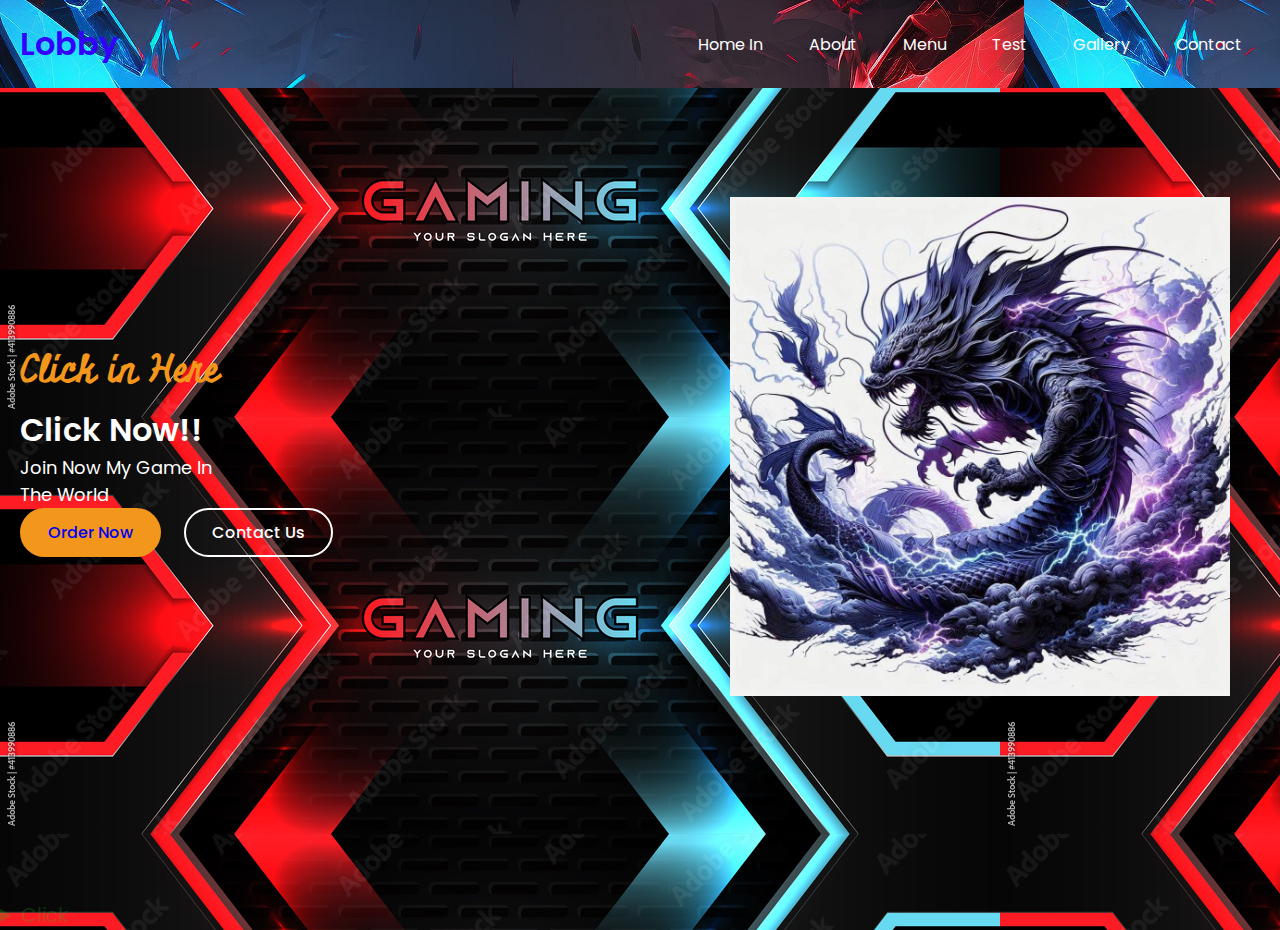
<file: Home.html>
<!DOCTYPE html>
<html lang="en">
  <head>
    <meta charset="UTF-8" />
    <meta name="viewport" content="width=device-width, initial-scale=1.0" />
    <link
      rel="stylesheet"
      href="https://cdnjs.cloudflare.com/ajax/libs/font-awesome/6.6.0/css/all.min.css"
    />
    <link rel="stylesheet" href="home.css" />
    <title>Games</title>
  </head>
  <body>
    <header>
      <div class="navbar section-content">
        <a href="Logo.html" class="nav-logo">
          <h2 class="logo-text">Lobby</h2>
        </a>
        <ul class="nav-menu">
            <button id="menu-close-button" class="fas fa-times"></button>

          <li class="nav-item">
            <a href="index.html" class="nav-link">Home In</a>
          </li>
          <li class="nav-item">
            <a href="About.html" class="nav-link">About</a>
          </li>
          <li class="nav-item">
            <a href="Menu.html" class="nav-link">Menu</a>
          </li>
          <li class="nav-item">
            <a href="Test.html" class="nav-link">Test</a>
          </li>
          <li class="nav-item">
            <a href="Gallery.html" class="nav-link">Gallery</a>
          </li>
          <li class="nav-item">
            <a href="Contact.html" class="nav-link">Contact</a>
          </li>
        </ul>

        <button id="menu-open-button" class="fas fa-bars"></button>
      </div>
    </header>

    <main>
      <section class="hero-section">
        <div class="section-content">
          <div class="hero-details">
            <h2 class="title">Click in Here</h2>
            <h3 class="subtitle">Click Now!!</h3>
            <p class="description">
              Join Now My Game In The World
            </p>
            <div class="buttons">
              <a href="#" class="button order-now">Order Now</a>
              <a href="#" class="button contact-us">Contact Us</a>
            </div>
          </div>
          <div class="hero-image-wrapper">
            <img src="2.jpg" alt="Logo" class="hero image" />
          </div>
        </div>



        <details class="details">
            <ul class="item">
                <li class="list">1. Di bawah ini merupakan langkah awal yang dapat dilakukan untuk menciptakan sebuah lagu. Kecuali untuk hal berikut....</li>
                <ol class="item-1">
                    <li class="List-1">A. Menuliskan ide yang muncul seketika sebagai lirik atau melodi</li>
                    <li class="List-1">B. Membayangkan sebuah ide yang ingin digarap atau sedang digeluti secara intens kemudian dituliskan sebagai melodi</li>
                    <li class="List-1">C. Menuliskan lirik dari suasana yang terjadi di sekitar</li>
                    <Ii class="List-2">D. Membeli peralatan musik lengkap</li>
                    <li class="List-1">E. Menuliskan lirik dari sesuatu yang menjadi obsesi selama bertahun-tahun</li>
                </ol>
                <ul class="item">
                    <li class="list">2. Unsur melodi yang bagus akan terdengar indah di telinga pendengar. Contoh, untuk suasana anggun atau hikmat, melodi-melodi musiknya cenderung lambat dan bernada-nada panjang. Hal ini merupakan....</li>
                </ul>
                <ol class="item-1">
                    <li class="List-1">A. Unsur modern yang estetis</li>
                    <li class="List-2">B. Unsur yang menimbulkan rasa estetis dalam musik</li>
                    <li class="List-1">C. Unsur pencerahan dalam musik</li>
                    <li class="List-1">D. Unsur spiritual</li>
                    <li class="List-1">E. Unsur yang menimbulkan kesenangan tanpa keindahan</li>
                </ol>
                <ul class="item">
                    <li class="list">3. Notasi pada paranada mempunyai arti dan nama jika tanda kunci sudah digunakan. Fungsi kunci G adalah....</li>
                </ul>
                <ol class="item-1">
                    <li class="List-2">A. Sebagai pengikat atau penanda garis kedua dalam paranada, sehingga not yang berada di garis kedua dibaca sebagai notasi G</li>
                    <li class="List-1">B. Sebagai pengikat atau penanda garis ketiga dalam paranada, sehingga not yang berada di garis ketiga menjadi notasi G</li>
                    <li class="List-1">C. Sebagai pengikat atau penanda garis keempat dalam paranada, sehingga not yang berada di garis keempat menjadi notasi G</li>
                    <li class="List-1">D. Sebagai pengikat atau penanda garis kelima dalam paranada, sehingga not yang berada di garis kelima menjadi notasi G</li>
                    <li class="List-1">E. Sebagai pengikat atau penanda garis pertama dalam paranada, sehingga not yang berada di garis pertama menjadi notasi G</li>
                </ol>
            </ul>
            <ul class="item">
                <li class="list">4. Tanda birama merupakan petunjuk tentang pola irama yang diinginkan oleh penciptanya. Tanda birama ini biasanya ditempatkan di awal lagu. Deskripsi yang benar adalah sebagai berikut….</li>
            </ul>
            <ol class="item-1">
                <li class="List-1">A. Birama 4/4 berarti nada-nada pada setiap ruas birama berdurasi dua ketukan dan setiap ketukan bernilai ¼</li>
                <li class="List-1">B. Birama 4/4 berarti nada-nada pada setiap ruas birama berdurasi tiga ketukan dan setiap ketukan bernilai ¼</li>
                <li class="List-2">C. Birama 4/4 berarti nada-nada pada setiap ruas birama berdurasi empat ketukan dan setiap ketukan bernilai ¼</li>
                <li class="List-1">D. Birama 4/4 berarti nada-nada pada setiap ruas birama berdurasi satu ketukan dan setiap ketukan bernilai ¼</li>
                <li class="List-1">E. Birama 4/4 berarti nada-nada pada setiap ruas birama berdurasi enam ketukan dan setiap ketukan bernilai ¼</li>
            </ol>
            <ul class="item">
                <li class="list">5. Akor dominan mayor dalam tangga nada As tersusun dari nada tonika-tertskwint dari akor tersebut, dengan interval terts besar dan kwint murni, nada-nadanya adalah....</li>
            </ul>
            <ol class="item-1">
                <li class="List-1">A. E – Gis – B</li>
                <li class="List-1">B. A – C – E</li>
                <li class="List-2">C. Es – G – Bes</li>
                <li class="List-1">D. As – C – Es</li>
                <li class="List-1">E. As – Ces – Es</li>
            </ol>
            <ul class="item">
              <li class="list">6. Akor tonika mayor dalam tangga nada As tersusun dari nada tonika-tertskwint dari akor tersebut, dengan interval terts besar dan kwint murni, nada-nadanya adalah...</li>
            </ul>
            <ol class="item-1">
              <li class="List-1">A. E – Gis – B</li>
              <li class="List-1">B. A – C – E</li>
              <li class="List-1">C. Es – G – Bes</li>
              <li class="List-2">D. As – C – Es</li>
              <li class="List-1">E. As – Ces – Es</li>
            </ol>
            <ul class="item">
              <li class="list">7. Cara mengaransemen yang dilakukan dengan membuat variasi gerak (progresi) akor-akor, dan dikembangkan dengan berbagai teknik pada akor dan tangga nada, merupakan cara dengan…</li>
            </ul>
            <ol class="item-1">
              <li class="List-2">A. Menciptakan variasi harmoni pada melodi lagu</li>
              <li class="List-1">B. Menciptakan jembatan melodi</li>
              <li class="List-1">C. Menggunakan berbagai teknik</li>
              <li class="List-1">D. Mendorong agar lagu bisa diiringi dengan akor</li>
              <li class="List-1">E. E – Fis – Gis</li>
            </ol>
            <ul class="item">
              <li class="list">8. Seorang penata musik mengubah pola irama dari sebuah pola dan kemudian mengembalikannya ke pola semula. Variasi irama dimaksudkan agar lagu tidak terkesan membosankan, cara seperti ini dalam aransemen adalah….</li>
            </ul>
            <ol class="item-1">
              <li class="List-1">A. Membuat variasi pada melodi</li>
              <li class="List-2">B. Membuat variasi pada pola irama lagu</li>
              <li class="List-1">C. Membuat variasi pada awal dan akhir lagu</li>
              <li class="List-1">D. Memberikan akor</li>
              <li class="List-1">E. Mengolah progresi akor</li>
            </ol>
            <ul class="item">
              <li class="list">9. Pada melodi, bisa ditambahkan irama/ritme yang sesuai dengan suasana tersebut. Bila lagunya santai, sebaiknya gunakan ritme yang teratur dan santai juga. Jangan menggunakan ritme yang melompat karena akan mengganggu suasana melodinya. Bagaimana sebaliknya, bila suasana gembira….</li>
            </ul>
            <ol class="item-1">
              <li class="List-2">A. Bisa digunakan ritme yang melompat dan dinamis</li>
              <li class="List-1">B. Mempertahankan ritme yang tetap mengalun</li>
              <li class="List-1">C. Menggunakan tempo yang paling lambat</li>
              <li class="List-1">D. Memberi tempo di marcia</li>
              <li class="List-1">E. Melodi dibiarkan mengalir saja</li>
            </ol>
            <ul class="item">
              <li class="list">10. Demikian juga dengan kunci F yang memiliki fungsi sebagai berikut....</li>
            </ul>
            <ol class="item-1">
              <li class="List-1">A. Sebagai pengikat atau penanda garis kedua dalam paranada, sehingga not yang berada di garis kedua dibaca sebagai notasi F</li>
              <li class="List-1">B. Sebagai pengikat atau penanda garis ketiga dalam paranada, sehingga not yang berada di garis ketiga menjadi notasi F</li>
              <li class="List-2">C. Sebagai pengikat atau penanda garis keempat dalam paranada, sehingga not yang berada di garis keempat menjadi notasi F</li>
              <li class="List-1">D. Sebagai pengikat atau penanda garis kelima dalam paranada, sehingga not yang berada di garis kelima menjadi notasi F</li>
              <li class="List-1">E. Sebagai pengikat atau penanda garis pertama dalam paranada, sehingga not yang berada di garis pertama menjadi notasi F</li>
            </ol>
            <ul class="item">
              <li class="list">11. Fungsi dari penggunaan lingkaran kwin dan lingkaran kwart adalah untuk mempermudah mengingat nada dasar. Deskripsi dari penggunaan lingkaran kwint adalah...</li>
            </ul>
            <ol class="item-1">
              <li class="List-1">A. Nada-nada dasar dibentuk dari nada ketujuh dari nada dasar sebelumnya</li>
              <li class="List-1">B. Nada-nada dasar dibentuk dari nada kedua dari nada dasar sebelumnya</li>
              <li class="List-1">C. Nada-nada dasar dibentuk dari nada ketiga dari nada dasar sebelumnya</li>
              <li class="List-2">D. Nada-nada dasar dibentuk dari nada kelima dari nada dasar sebelumnya</li>
              <li class="List-1">E. Nada-nada dasar dibentuk dari nada keempat dari nada dasar sebelumnya</li>
            </ol>
            <ul class="item">
              <li class="list">12. Akor subdominan mayor dalam tangga nada E tersusun dari nada tonikaterts-kwint dari akor tersebut, dengan interval terts besar dan kwint murni, nada-nadanya adalah...</li>
            </ul>
            <ol class="item-1">
              <li class="List-1">A. E – Gis – B</li>
              <li class="List-2">B. A – Cis – E</li>
              <li class="List-1">C. E – Fis – G</li>
              <li class="List-1">D. A – Ais – B</li>
              <li class="List-1">E. A – C – E</li>
            </ol>
            <ul class="item">
              <li class="list">13. Akor tonika mayor dalam tangga nada E tersusun dari nada tonika-terts-kwint dari akor tersebut, dengan interval terts besar dan kwint murni, nada-nadanya adalah...</li>
            </ul>
            <ol class="item-1">
              <li class="List-1">A. E – Gis – B</li>
              <li class="List-1">B. E – G – B</li>
              <li class="List-1">C. E – Fis – G</li>
              <li class="List-1">D. E – Ais – B</li>
              <li class="List-2">E. E – Fis – Gis</li>
            </ol>
            <ul class="item">
              <li class="list">14. Untuk mengaransemen lagu dengan suasana yang tepat, maka diperlukan akor yang sesuai agar lagu tersebut menjadi makin indah. Jika lagu bernuansa minor, maka rangkaian progresi akor yang tepat adalah....</li>
            </ul>
            <ol class="item-1">
              <li class="List-1">A. Rangkaian progresi modalitas</li>
              <li class="List-1">B. Rangkaian progresi akor mayor</li>
              <li class="List-2">C. Rangkaian progresi akor minor</li>
              <li class="List-1">D. Rangkaian progresi atonal</li>
              <li class="List-1">E. Tidak harus menggunakan akor</li>
            </ol>
            <ul class="item">
              <li class="list">15. Dalam kegiatan mengaransemen, penata musik tidak mengubah komposisi melodinya melainkan menyusun dan memasukkan unsur-unsur tertentu, seperti harmoni, irama, dan gaya ke dalam melodi lagu. Memasukkan komposisi permainan alat musik tertentu ke dalam melodi sebuah lagu dimaksudkan agar....</li>
            </ul>
            <ol class="item-1">
              <li class="List-1">A. Memberikan struktur lagu yang baru</li>
              <li class="List-1">B. Lagu tidak berubah sama sekali</li>
              <li class="List-1">C. Memberikan sentuhan agar lagu menjadi berbeda</li>
              <li class="List-2">D. Mendapatkan kualitas artistik yang lebih dari komposisi musik sebelumnya</li>
              <li class="List-1">E. Mendapatkan tambahan panjangnya lagu</li>
            </ol>
            <ul class="item">
              <li class="list">16. Dalam seni musik dikenal istilah "notasi musik" yang maknanya yaitu…</li>
            </ul>
            <ol class="item-1">
              <li class="List-1">A. Teknik vokal yang digunakan dalam menyanyi</li>
              <li class="List-2">B. Sistem penulisan dan simbol-simbol untuk merepresentasikan musik</li>
              <li class="List-1">C. Jenis instrumen yang digunakan dalam orkestra</li>
              <li class="List-1">D. Lagu populer yang sering diputar di radio</li>
              <li class="List-1">E. Suatu alat musik yang dipakai untuk memainkan melodi</li>
            </ol>
            <ul class="item">
              <li class="list">17. Apa yang dimaksud dengan "akord" dalam seni musik…</li>
            </ul>
            <ol class="item-1">
              <li class="List-1">A. Kombinasi melodi dan ritme dalam musik</li>
              <li class="List-1">B. Pola berulang yang terdiri dari ketukan dan jeda dalam musik</li>
              <li class="List-1">C. Kualitas suara yang dihasilkan oleh seorang penyanyi</li>
              <li class="List-1">D. Grup musik yang terdiri dari beberapa pemain instrumen</li>
              <li class="List-2">E. Kombinasi tiga atau lebih nada yang dimainkan secara bersamaan</li>
            </ol>
            <ul class="item">
              <li class="list">18. Apa yang dimaksud dengan "melodi" dalam musik…</li>
            </ul>
            <ol class="item-1">
              <li class="List-1">A. Pola ritme yang teratur</li>
              <li class="List-1">B. Latar belakang musik</li>
              <li class="List-1">C. Suara berulang secara teratur</li>
              <li class="List-1">D. Kombinasi harmoni dalam musik</li>
              <li class="List-2">E. Serangkaian nada yang membentuk lagu</li>
            </ol> 
            <ul class="item">
              <li class="list">19. Perhatikan gambar di bawah ini!</li>
              <img src="a.jpg" alt="Logo" class="img-sb">
              <li class="list">Alat musik tersebut berasal dari...</li>
            </ul>
            <ol class="item-1">
              <li class="List-1">A. Jawa Tengah</li>
              <li class="List-2">B. Jawa Barat</li>
              <li class="List-1">C. Jawa Timur</li>
              <li class="List-1">D. Banten</li>
              <li class="List-1">E. Yogyakarta</li>
            </ol>
            <ul class="item">
              <li class="list">20. Perhatikan gambar di bawah ini!</li>
              <img src="b.jpg" alt="Logo" class="img-sb">
            </ul>
            <ol class="item-1">
              <li class="List-2">A. Jawa Tengah</li>
              <li class="List-1">B. Jawa Barat</li>
              <li class="List-1">C. Jawa Timur</li>
              <li class="List-1">D. Banten</li>
              <li class="List-1">E. Yogyakarta</li>
            </ol>
            <ul class="item">
              <li class="list">21. Perhatikan gambar di bawah ini!</li>
              <img src="c.jpg" alt="Logo" class="img-sb">
              <li class="list">Alat musik tersebut berasal dari.…</li>
            </ul>
            <ol class="item-1">
              <li class="List-1">A. Jawa Tengah</li>
              <li class="List-1">B. Jawa Barat</li>
              <li class="List-1">C. Jawa Timur</li>
              <li class="List-1">D. Banten</li>
              <li class="List-2">E. Yogyakarta</li>
            </ol>
            <ul class="item">
              <li class="list">22. Perhatikan gambar di bawah ini!</li>
              <img src="d.jpg" alt="Logo" class="img-sb">
              <li class="list">Alat musik tersebut berasal dari...</li>
            </ul>
            <ol class="item-1">
              <li class="List-2">A. Kalimantan Selatan</li>
              <li class="List-1">B. Kalimantan Tengah</li>
              <li class="List-1">C. Kalimantan Barat</li>
              <li class="List-1">D. Sulawesi Selatan</li>
              <li class="List-1">E. Sulawesi Barat</li>
            </ol>
            <ul class="item">
              <li class="list">23. Berbagai alat musik yang dimainkan dengan cara ditiup dinamakan...</li>
            </ul>
            <ol class="item-1">
              <li class="List-2">A. Aerophone</li>
              <li class="List-1">B. Membranophone</li>
              <li class="List-1">C. Idiophone</li>
              <li class="List-1">D. Chordophone</li>
              <li class="List-1">E. Electrophone</li>
            </ol>
            <ul class="item">
              <li class="list">24. Alat musik Tifa berasal dari daerah...</li>
            </ul>
            <ol class="item-1">
              <li class="List-2">A. Papua</li>
              <li class="List-1">B. Sumatera Barat</li>
              <li class="List-1">C. Betawi</li>
              <li class="List-1">D. Kalimantan Timur</li>
              <li class="List-1">E. Jawa Barat</li>
            </ol>
            <ul class="item">
              <li class="list">25. Kegiatan menonton konser musik untuk menghilangkan kejenuhan akibat rutinitas sehari-hari merupakan kegiatan yang menunjukkan bahwa musik berfungsi sebagai....</li>
            </ul>
            <ol class="item-1">
              <li class="List-1">A. Sarana ekspresi diri</li>
              <li class="List-1">B. Sarana upacara budaya</li>
              <li class="List-2">C. Sarana hiburan</li>
              <li class="List-1">D. Sarana ekonomi</li>
              <li class="List-1">E. Sarana peningkatan kecerdasan</li>
            </ol>
            <ul class="item">
              <li class="list">26. Seorang musisi yang berusaha menyampaikan isi hatinya melalui nada-nada dalam lagu-lagunya, hal tersebut merepresentasikan musisi yang memanfaatkan musik sebagai....</li>
            </ul>
            <ol class="item-1">
              <li class="List-2">A. Sarana ekspresi diri</li>
              <li class="List-1">B. Sarana upacara budaya</li>
              <li class="List-1">C. Sarana hiburan</li>
              <li class="List-1">D. Sarana ekonomi</li>
              <li class="List-1">E. Sarana peningkatan kecerdasan</li>
            </ol>
            <ul class="item">
              <li class="list">27. Berikut merupakan alat musik yang dimainkan dengan cara ditiup, kecuali....</li>
            </ul>
            <ol class="item-1">
              <li class="List-2">A. Harpa</li>
              <li class="List-1">B. Saxophone</li>
              <li class="List-1">C. Pianika</li>
              <li class="List-1">D. Flute</li>
              <li class="List-1">E. Klaret</li>
            </ol>
            
            <ul class="item">
              <li class="list">28. Berikut merupakan alat musik yang dimainkan dengan cara ditekan ialah....</li>
            </ul>
            <ol class="item-1">
              <li class="List-1">A. Gitar</li>
              <li class="List-1">B. Harpa</li>
              <li class="List-2">C. Piano</li>
              <li class="List-1">D. Biola</li>
              <li class="List-1">E. Recorder</li>
            </ol>
            <ul class="item">
              <li class="list">29. Alat musik yang menggunakan udara sebagai sumber bunyinya disebut….</li>
            </ul>
            <ol class="item-1">
              <li class="List-1">A. Membranophone</li>
              <li class="List-1">B. Chordophone</li>
              <li class="List-1">C. Idiophone</li>
              <li class="List-2">D. Aerophone</li>
              <li class="List-1">E. Electrophone</li>
            </ol>
            <ul class="item">
              <li class="list">30. Alat musik yang menggunakan senar/dawai sebagai sumber bunyinya disebut….</li>
            </ul>
            <ol class="item-1">
              <li class="List-1">A. Membranophone</li>
              <li class="List-2">B. Chordophone</li>
              <li class="List-1">C. Idiophone</li>
              <li class="List-1">D. Aerophone</li>
              <li class="List-1">E. Electrophone</li>
            </ol>
            <ul class="item">
              <li class="list">31. Musik Modern adalah...</li>
            </ul>
            <ol class="item-1">
              <li class="List-1">A. Musik yang terlahir karena adanya budaya tradisional</li>
              <li class="List-1">B. Musik yang sudah menggunakan instrument karawitan</li>
              <li class="List-2">C. Musik yang berkembang dengan sentuhan teknologi</li>
              <li class="List-1">D. Musik yang berorientasi pada kebudayaan primitif</li>
              <li class="List-1">E. Musik yang telah terkena budaya nusantara</li>
            </ol>
            <ul class="item">
              <li class="list">32. Urutan unsur musik yang tepat yaitu…</li>
            </ul>
            <ol class="item-1">
              <li class="List-1">A. Bunyi, Nada, Tempo</li>
              <li class="List-2">B. Nada, Melodi, Irama</li>
              <li class="List-1">C. Irama, Ketukan, Harmoni</li>
              <li class="List-1">D. Harmoni, Dinamika, Timbre</li>
              <li class="List-1">E. Birama, Tempo, Ketukan</li>
            </ol>
            <ul class="item">
              <li class="list">33. Perbedaan yang sangat mencolok dari unsur musik modern dan tradisional terlihat dari….</li>
            </ul>
            <ol class="item-1">
              <li class="List-2">A. Tangga Nada</li>
              <li class="List-1">B. Nada Melodi</li>
              <li class="List-1">C. Irama ritme</li>
              <li class="List-1">D. Birama Tempo</li>
              <li class="List-1">E. Tempo Ketukan</li>
            </ol>
            <ul class="item">
              <li class="list">34. Klasifikasi jenis alat musik dibagi berdasarkan…</li>
            </ul>
            <ol class="item-1">
              <li class="List-2">A. Cara memainkannya, sumber bunyi yang dihasilkannya, dan fungsi alat musiknya</li>
              <li class="List-1">B. Pola garapannya, bentuk penyajiannya, dan tema musiknya</li>
              <li class="List-1">C. Cara memainkannya, bentuk penyajiannya, dan nilai estetikanya</li>
              <li class="List-1">D. Pola garapannya, sumber bunyi yang dihasilkannya, dan nilai estetikanya</li>
              <li class="List-1">E. Cara memainkannya, pola garapannya, dan nilai estetikanya</li>
            </ol>
            <ul class="item">
              <li class="list">35. Gitar dipetik, biola digesek, dan drum dipukul merupakan contoh jenis alat musik berdasarkan….</li>
            </ul>
            <ol class="item-1">
              <li class="List-2">A. Cara memainkannya</li>
              <li class="List-1">B. Sumber bunyi yang dihasilkannya</li>
              <li class="List-1">C. Fungsi alat musiknya</li>
              <li class="List-1">D. Pola garapannya</li>
              <li class="List-1">E. Bentuk penyajiannya</li>
            </ol>
            <ul class="item">
              <li class="list">36. Nada atau pitch istilah musik untuk...</li>
            </ul>
            <ol class="item-1">
              <li class="List-2">A. Tinggi rendah bunyi</li>
              <li class="List-1">B. Tinggi rendah nada</li>
              <li class="List-1">C. Tinggi rendah musik</li>
              <li class="List-1">D. Tinggi rendah timbre</li>
              <li class="List-1">E. Tinggi rendah dinamiK</li>
            </ol>
            <ul class="item">
              <li class="list">37. Frekuensi getaran manusia yang kurang atau melebihi frekuensi getaran nada akan menghasilkan nada....</li>
            </ul>
            <ol class="item-1">
              <li class="List-1">A. Tinggi</li>
              <li class="List-1">B. Rendah</li>
              <li class="List-2">C. Sumbang</li>
              <li class="List-1">D. Mayor</li>
              <li class="List-1">E. Minor</li>
            </ol>
            <ul class="item">
              <li class="list">38. Keras lembutnya bunyi dalam musik disebut juga...</li>
            </ul>
            <ol class="item-1">
              <li class="List-1">A. Pitch</li>
              <li class="List-1">B. Warna Suara</li>
              <li class="List-1">C. Tempo</li>
              <li class="List-2">D. Dinamik</li>
              <li class="List-1">E. Timbre</li>
            </ol>
            <ul class="item">
              <li class="list">39. Perhatikan gambar di bawah ini!</li>
              <img src="e.jpg" alt="Logo" class="img-sb">
              <li class="list">Rangkaian melodi di atas adalah....</li>
            </ul>
            <ol class="item-1">
              <li class="List-1">A. Melodi turun satu tangga</li>
              <li class="List-1">B. Melodi naik tiga tangga</li>
              <li class="List-1">C. Melodi naik dua tangga</li>
              <li class="List-1">D. Melodi turun dua tangga</li>
              <li class="List-2">E. Melodi turun tiga tangga</li>
            </ol>
            <ul class="item">
              <li class="list">40. Perhatikan gambar berikut!</li>
              <img src="f.jpg" alt="Logo" class="img-sb">
            </ul>
            <ol class="item-1">
              <li class="List-2">A. Tangga nada mayor</li>
              <li class="List-1">B. Tangga nada minor</li>
              <li class="List-1">C. Tangga nada slendro</li>
              <li class="List-1">D. Tangga nada pelog</li>
              <li class="List-1">E. Tangga nada pentatonis</li>
            </ol>
            <ul class="item">
              <li class="list">41. Perhatikan gambar berikut!</li>
              <img src="g.jpg" alt="Logo" class="img-sb">
              <li class="list">Akor apakah ini...</li>
            </ul>
            <ol class="item-1">
              <li class="List-1">A. Akor Cm</li>
              <li class="List-1">B. Akor Dm</li>
              <li class="List-1">C. Akor Em</li>
              <li class="List-1">D. Akor Gm</li>
              <li class="List-2">E. Akor Fm</li>
            </ol>
            <ul class="item">
              <li class="list">42. Perhatikan Gambar berikut!</li>
              <img src="h.jpg" alt="Logo" class="img-sb">
              <li class="list">Akor apakah ini...</li>
            </ul>
            <ol class="item-1">
              <li class="List-1">A. Akor Cm</li>
              <li class="List-3">B. Akor Dm</li>
              <li class="List-1">C. Akor Em</li>
              <li class="List-1">D. Akor Fm</li>
              <li class="List-2">E. Akor Gm</li>
            </ol>
            <ul class="item">
              <li class="list">43. Perhatikan Gambar berikut!</li>
              <img src="i.jpg" alt="Logo" class="img-sb">
              <li class="list">Temukan nada apakah ini...</li>
            </ul>
            <ol class="item-1">
              <li class="List-1">A. Nada C#</li>
              <li class="List-1">B. Nada D#</li>
              <li class="List-1">C. Nada F#</li>
              <li class="List-2">D. Nada G#</li>
              <li class="List-1">E. Nada A#</li>
            </ol>
            <ul class="item">
              <li class="list">44. Perhatikan gambar berikut!</li>
              <img src="j.jpg" alt="Logo" class="img-sb">
            </ul>
            <ol class="item-1">
              <li class="List-1">A. Nada Db</li>
              <li class="List-2">B. Nada Eb</li>
              <li class="List-1">C. Nada Gb</li>
              <li class="List-1">D. Nada Ab</li>
              <li class="List-1">E. Nada Bb</li>
            </ol>
            <ul class="item">
              <li class="list">45. Perhatikan gambar berikut!</li>
              <img src="k.jpg" alt="Logo" class="img-sb">
              <li class="list">Temukan nada dengan kres...</li>
            </ul>
            <ol class="item-1">
              <li class="List-1">A. Nada C#</li>
              <li class="List-1">A. Nada D#</li>
              <li class="List-1">A. Nada F#</li>
              <li class="List-2">A. Nada G#</li>
              <li class="List-1">A. Nada A#</li>
            </ol>
            <summary>Click</summary>
        </details> 
      </section>
    </main>

    <script src="script.js"></script>
  </body>
</html>
</file>
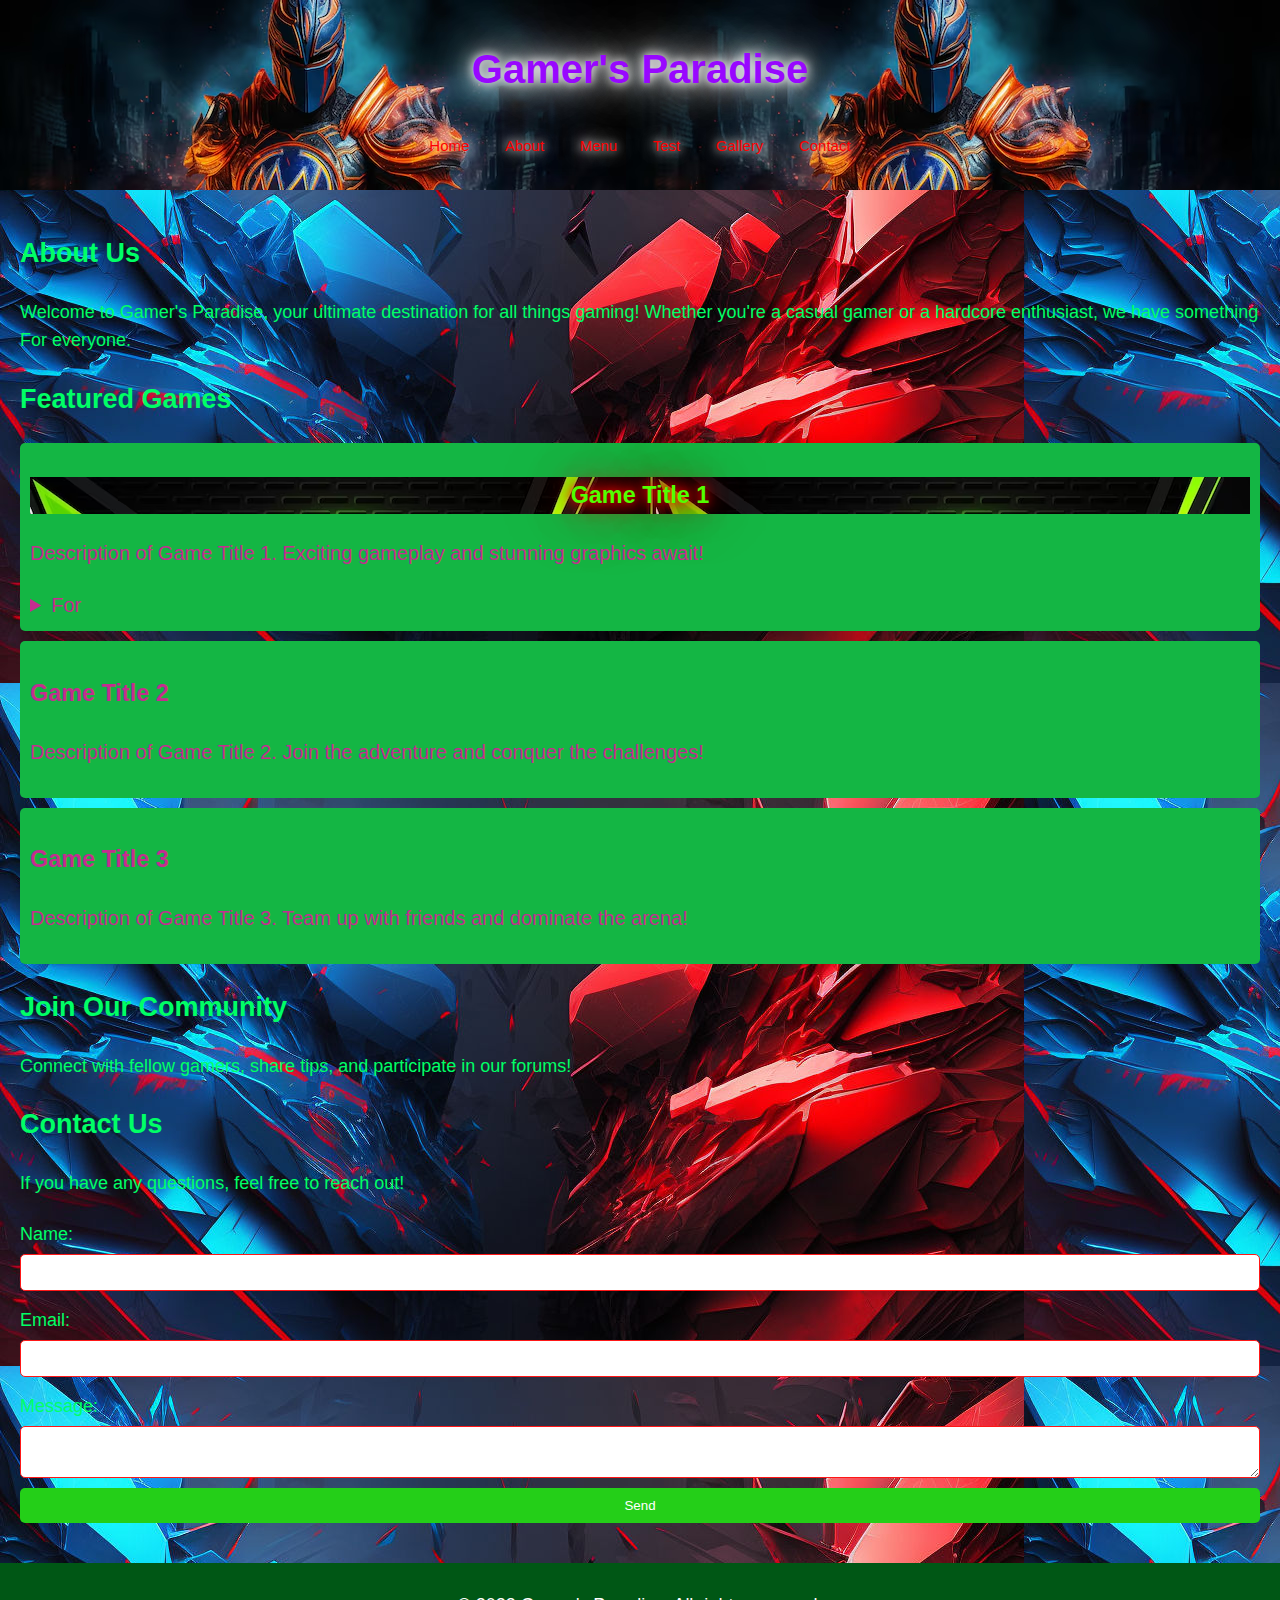
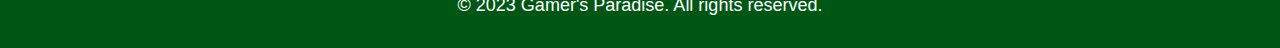
<file: Menu.html>
<!DOCTYPE html>
<html lang="en">
<head>
    <meta charset="UTF-8">
    <meta name="viewport" content="width=device-width, initial-scale=1.0">
    <title>Gamer's Paradise</title>
    <link rel="preconnect" href="https://fonts.googleapis.com">
<link rel="preconnect" href="https://fonts.gstatic.com" crossorigin>
<link href="https://fonts.googleapis.com/css2?family=Doto:wght@100..900&display=swap" rel="stylesheet">
    <link rel="stylesheet" href="menu.css">
</head>
<body>
    <header>
        <h1>Gamer's Paradise</h1>
        <nav>
            <ul>
                <li><a href="Home.html">Home</a></li>
                <li><a href="About.html">About</a></li>
                <li><a href="Menu.html">Menu</a></li>
                <li><a href="Test.html">Test</a></li>
                <li><a href="Gallery.html">Gallery</a></li>
                <li><a href="Contact.html">Contact</a></li>
            </ul>
        </nav>
    </header>

    <main>
        <section id="about">
            <h2>About Us</h2>
            <p>Welcome to Gamer's Paradise, your ultimate destination for all things gaming! Whether you're a casual gamer or a hardcore enthusiast, we have something For everyone.</p>
            </section>
            
            <section id="games">
                <h2>Featured Games</h2>
                <div class="game">
                    <h3 class="h-pi">Game Title 1</h3>
                    <p>Description of Game Title 1. Exciting gameplay and stunning graphics await!</p>
                    <details>
                        <summary>For</summary>
                        <ul class="ul-pi">
                            <li class="li-pi"><b>1.</b> Dalam permainan bulutangkis, beberapa poin yang di 
                                perlukan untuk memenagkan satu set dalam permainan 
                                tunggal...</li>
                        </ul>
                        <ol class="ol-pi">
                            <li class="li-pi1">a. 15 poin</li>
                            <li class="li-pi1">b. 17 poin</li>
                            <li class="li-pi1">c. 19 poin</li>
                            <li class="li-pi2">d. 21 poin</li>
                            <li class="li-pi1">e. 25 poin</li>
                        </ol>
                        <ul class="ul-pi">
                            <li class="li-pi"><b>2.</b>  apa isitilah yang digunakan untuk pukulan keras dan cepat 
                                yang diarahkan lurus kebawah didalam permainan 
                                bulutangkis...</li>
                        </ul>
                        <ol class="ol-pi">
                            <li class="li-pi1">a. dropshot</li>
                            <li class="li-pi1">b. lob</li>
                            <li class="li-pi2">c. smash</li>
                            <li class="li-pi1">d. drive</li>
                            <li class="li-pi1">e. netting</li>
                        </ol>
                        <ul class="ul-pi">
                            <li class="li-pi"><b>3.</b>  dalam pertandingan ganda bulutangkis , beberapa jumlah 
                                pemain yang ada dilapangan saat pertandingan berlangsung...</li>
                        </ul>
                        <ol class="ol-pi">
                            <li class="li-pi1">a. 2 pemain</li>
                            <li class="li-pi1">b. 3 pemain</li>
                            <li class="li-pi2">c. 4 pemain</li>
                            <li class="li-pi1">d. 5 pemain</li>
                            <li class="li-pi1">e. 6 pemain</li>
                        </ol>
                        <ul class="ul-pi">
                            <li class="li-pi"><b>4.</b> apa nama teknik bulutangkis ketika kok diarahkan tipis 
                                diatas net dan jatuh didaerah net lawan...</li>
                        </ul>
                        <ol class="ol-pi">
                            <li class="li-pi1">a. smash</li>
                            <li class="li-pi1">b. drive</li>
                            <li class="li-pi2">c. netting</li>
                            <li class="li-pi1">d. lob</li>
                            <li class="li-pi1">e. clear</li>
                        </ol>
                        <ul class="ul-pi">
                            <li class="li-pi"><b>5.</b> ketika servis dilakukan di bulutangkis , dimana pemain 
                                harus memukul kok</li>
                        </ul>
                        <ol class="ol-pi">
                            <li class="li-pi2">a. dibawah pinggang</li>
                            <li class="li-pi1">b. diatas bahu</li>
                            <li class="li-pi1">c. di tengah lapangan</li>
                            <li class="li-pi1">d. dari atas kepala</li>
                            <li class="li-pi1">e. dari samping lapangan</li>
                        </ol>
                        <ul class="ul-pi">
                            <li class="li-pi"><b>6.</b> treveling terjadi saat...</li>
                        </ul>
                        <ol class="ol-pi">
                            <li class="li-pi1">a. bola di dribling 2 kali setelah dipegang</li>
                            <li class="li-pi2">b. melangkah lebih dari 2 kali setelah bola dipegang</li>
                            <li class="li-pi1">c. melompat tetapi bola masih dipegang</li>
                            <li class="li-pi1">d. bola yang sampai didaerah lawan di dribling kembali kearah tim</li>
                            <li class="li-pi1">e. pemain berada didaerah daerah lawan selama 3` detik</li>
                        </ol>
                        <ul class="ul-pi">
                            <li class="li-pi"><b>7.</b> bola basket diciptakan dinegara</li>
                        </ul>
                        <ol class="ol-pi">
                            <li class="li-pi1">a. indonesia</li>
                            <li class="li-pi1">b. singapura</li>
                            <li class="li-pi1">c. australia</li>
                            <li class="li-pi1">d. china</li>
                            <li class="li-pi2">e. amerika serikat</li>
                        </ol>
                        <ul class="ul-pi">
                            <li class="li-pi"><b>8.</b> siapa pencipta bola basket...</li>
                        </ul>
                        <ol class="ol-pi">
                            <li class="li-pi1">a. wiliam G morgan</li>
                            <li class="li-pi1">b. julius caesar</li>
                            <li class="li-pi1">c. james naismith</li>
                            <li class="li-pi1">d. virnagestra</li>
                            <li class="li-pi1">e. newton</li>
                        </ol>
                        <ul class="ul-pi">
                            <li class="li-pi"><b>9.</b> berapa berat bola basket ....</li>
                        </ul>
                        <ol class="ol-pi">
                            <li class="li-pi1">a. 10 - 100 gram</li>
                            <li class="li-pi1">b. 200 - 300 gram</li>
                            <li class="li-pi1">c. 400 -500 gram</li>
                            <li class="li-pi2">d. 600 - 650 gram</li>
                            <li class="li-pi1">e. 1/2 kg - 1kg</li>
                        </ol>
                        <ul class="ul-pi">
                            <li class="li-pi"><b>10.</b> .berapa lama permainan bola basket...</li>
                        </ul>
                        <ol class="ol-pi">
                            <li class="li-pi2">a. 4 x 10 menit</li>
                            <li class="li-pi3">b. 4x 15 menit</li>
                            <li class="li-pi1">c. 1 x 90 menit</li>
                            <li class="li-pi1">d. 4 x13 menit</li>
                            <li class="li-pi1">e 20 poin</li>
                        </ol>
                        <ul class="ul-pi">
                            <li class="li-pi"><b>11.</b> ukuran panjang bet tenis meja yaitu...</li>
                        </ul>
                        <ol class="ol-pi">
                            <li class="li-pi3">a. 19 ,5 cm</li>
                            <li class="li-pi1">b. 17,5 cm</li>
                            <li class="li-pi2">c. 25 cm</li>
                            <li class="li-pi1">d. 18, 5 cm</li>
                            <li class="li-pi1">e. 10 cm</li>
                        </ol>
                        <ul class="ul-pi">
                            <li class="li-pi"><b>12.</b> teknik memengang bet tenis meja seperti menjabat tangan dinamakan...</li>
                        </ul>
                        <ol class="ol-pi">
                            <li class="li-pi1">a. combinasi grip</li>
                            <li class="li-pi2">b. skahand grip</li>
                            <li class="li-pi3">c. penhold grip</li>
                            <li class="li-pi1">d. american grip</li>
                            <li class="li-pi1">e. semua salah</li>
                        </ol>
                        <ul class="ul-pi">
                            <li class="li-pi"><b>13.</b> cara yang paling sederhana untuk mengembalikan 
                                pukulan bola yang keras yaitu...</li>
                        </ul>
                        <ol class="ol-pi">
                            <li class="li-pi2">a. blok</li>
                            <li class="li-pi1">b. push</li>
                            <li class="li-pi1">c. drive</li>
                            <li class="li-pi1">d. chop</li>
                            <li class="li-pi1">e. bcak</li>
                        </ol>
                        <ul class="ul-pi">
                            <li class="li-pi"><b>14.</b> satu diantara teknik memengang bet pada permainan tenis 
                                meja seperti memegang tangkai pena dinamakan ...</li>
                        </ul>
                        <ol class="ol-pi">
                            <li class="li-pi1">a. combinasi grip</li>
                            <li class="li-pi1">b. american grip</li>
                            <li class="li-pi1">c. skahand grip</li>
                            <li class="li-pi2">d. penhold grip</li>
                            <li class="li-pi1">e. semua benar</li>
                        </ol>
                        <ul class="ul-pi">
                            <li class="li-pi"><b>15.</b> memukul bola untuk menyajikan bola pertama dinamakan...</li>
                        </ul>
                        <ol class="ol-pi">
                            <li class="li-pi1">a. blok</li>
                            <li class="li-pi1">b. push</li>
                            <li class="li-pi2">c. servis</li>
                            <li class="li-pi1">d. chop</li>
                            <li class="li-pi1">e. drive</li>
                        </ol>
                        <ul class="ul-pi">
                            <li class="li-pi"><b>16.</b> rebound, jump shoot, 3point, pitrow, lay -up adalah 
                                golongan dalam permainan bola basket. gerakan yang cara 
                                melempar sambil meloncat disebut dengan ....</li>
                        </ul>
                        <ol class="ol-pi">
                            <li class="li-pi1">a. rebound</li>
                            <li class="li-pi2">b. jump shoot</li>
                            <li class="li-pi1">c. 3 point</li>
                            <li class="li-pi1">d. pitrow</li>
                            <li class="li-pi1">e. lay - up</li>
                        </ol>
                        <ul class="ul-pi">
                            <li class="li-pi"><b>17.</b> gerakan pukulan keras pada bulutangkis adalah...</li>
                        </ul>
                        <ol class="ol-pi">
                            <li class="li-pi2">a. smash</li>
                            <li class="li-pi1">b. servis</li>
                            <li class="li-pi1">c. longpass</li>
                            <li class="li-pi1">d. pass</li>
                            <li class="li-pi1">e. backhand</li>
                        </ol>
                        <ul class="ul-pi">
                            <li class="li-pi"><b>18.</b>  jum shoot ,pitrow, lay up adalah olahraga dari</li>
                        </ul>
                        <ol class="ol-pi">
                            <li class="li-pi1">a. voli</li>
                            <li class="li-pi2">b. basket</li>
                            <li class="li-pi1">c. futsal</li>
                            <li class="li-pi1">d. pukulan</li>
                            <li class="li-pi1">e. tenis meja</li>
                        </ol>
                        <ul class="ul-pi">
                            <li class="li-pi"><b>19.</b> jika dalam posisi shooting. jenis shooting jump shoot 
                                adalah...</li>
                        </ul>
                        <ol class="ol-pi">
                            <li class="li-pi1">a. melempar sambil berjalan</li>
                            <li class="li-pi1">b. berjalan sambil melempar</li>
                            <li class="li-pi2">c. melompat dan melempar</li>
                            <li class="li-pi1">d. melempar sambil melompat</li>
                            <li class="li-pi1">e. salah semua</li>
                        </ol>
                        <ul class="ul-pi">
                            <li class="li-pi"><b>20.</b> bentuk dan ukuran bola besar dan kecil berbeda beda, 
                                william G morgan adalah penemu olahraga...</li>
                        </ul>
                        <ol class="ol-pi">
                            <li class="li-pi1">a. basket dan voli</li>
                            <li class="li-pi1">b. silat</li>
                            <li class="li-pi1">c. tenis meja</li>
                            <li class="li-pi1">d. sepak bola</li>
                            <li class="li-pi2">e. voli</li>
                        </ol>
                        <ul class="ul-pi">
                            <p class="p-pi">Bulu tangkis atau yang dikenal dengan nama badminton 
                                merupakan suatu permainan olahraga raket yang dimainkan 
                                oleh dua orang atau dua pasangan yang saling berlawanan. 
                                Menurut sebuah modul yang berjudul “Shuttlecock/Kock 
                                Menari Indah di Udara” yang diakses melalui laman 
                                sumberbelajar, Kementerian Pendidikan dan Kebudayaan, 
                                olahraga yang satu ini berkembang di Mesir Kuno sekitar 2000 
                                tahun yang lalu. Akan tetapi, ada juga yang mengatakan bahwa bulu tangkis juga sudah mulai disebut-sebut di India 
                                dan juga Cina.</p>
                            <li class="li-pi"><b>21.</b> apa itu Shuttlecock</li>
                        </ul>
                        <ol class="ol-pi">
                            <li class="li-pi1">a. bola yang di gunakan dalam lapangan bulutangkis</li>
                            <li class="li-pi2">b. bola yang di gunakan dalam permainan bulutangkis</li>
                            <li class="li-pi1">c. garis yang berada paling belakang</li>
                            <li class="li-pi1">d. garis tengah posisi net</li>
                            <li class="li-pi1">e. teknik dalam bulutangkis</li>
                        </ol>
                        <ul class="ul-pi">
                            <li class="li-pi"><b>22.</b> Akan tetapi, ada juga yang mengatakan bahwa bulu 
                                tangkis juga sudah mulai disebut-sebut di ....</li>
                        </ul>
                        <ol class="ol-pi">
                            <li class="li-pi1">a. india - indonesia</li>
                            <li class="li-pi1">b. korea - indonesia</li>
                            <li class="li-pi1">c. cina dan korea</li>
                            <li class="li-pi2">d.india dan cina</li>
                            <li class="li-pi1">d. amerika dan india</li>
                        </ol>
                        <ul class="ul-pi">
                            <li class="li-pi"><b>23.</b> Bulu tangkis atau yang dikenal dengan nama...</li>
                        </ul>
                        <ol class="ol-pi">
                            <li class="li-pi1">a. badtilion</li>
                            <li class="li-pi2">b. badminton</li>
                            <li class="li-pi1">c. bedminton</li>
                            <li class="li-pi1">d.bad minton</li>
                            <li class="li-pi1">e. semua benar</li>
                        </ol>
                        <ul class="ul-pi">
                            <p class="p-pi">Olahraga bulu tangkis mulai menginjakkan kakinya di 
                                Indonesia sekitar tahun 1930. Lalu, pada tahun 1933, berdiri 
                                sebuah organisasi bulu tangkis Indonesia yang diberi 
                                nama Bataviase Badminton Bond dan Bataviase Badminton 
                                League. Keduanya kemudian bergabung menjadi satu 
                                organisasi bulu tangkis yang sangat solid. Perkembangan bulu 
                                tangkis yang semakin pesat menginisiasi berdirinya organisasi 
                                Persatuan Bulu Tangkis Seluruh Indonesia (PBSI) pada tahun 
                                1951. Organisasi ini berfungsi untuk menaungi olahraga bulu 
                                tangkis. Setelah PBSI berdiri, kongres pertama mulai digelar 
                                untuk mendiskusikan aturan dan juga tujuan olahraga bulu 
                                tangkis di Indonesia.</p>
                            <li class="li-pi"><b>24.</b> pada tahun 1933, berdiri sebuah organisasi bulu tangkis 
                                Indonesia yang diberi nama...</li>
                        </ul>
                        <ol class="ol-pi">
                            <li class="li-pi2">a. Bataviase Badminton Bond</li>
                            <li class="li-pi1">b.Badminton Bond Bataviase</li>
                            <li class="li-pi1">c.Bond Bataviase</li>
                            <li class="li-pi1">d.Persatuan Bulu Tangkis Seluruh Indonesia</li>
                            <li class="li-pi1">e. Bataviase Badminton Bend</li>
                        </ol>
                        <ul class="ul-pi">
                            <li class="li-pi"><b>25.</b> Persatuan Bulu Tangkis Seluruh Indonesia (PBSI) pada 
                                tahun.....</li>
                        </ul>
                        <ol class="ol-pi">
                            <li class="li-pi1">a. 1990</li>
                            <li class="li-pi1">b. 1978</li>
                            <li class="li-pi1">c. 2024</li>
                            <li class="li-pi1">d. 1951</li>
                            <li class="li-pi2">e. 1941</li>
                        </ol>
                        <ul class="ul-pi">
                            <li class="li-pi"><b>26.</b> Bataviase Badminton Bond dan Bataviase Badminton 
                                League bediri pada tahun...</li>
                        </ul>
                        <ol class="ol-pi">
                            <li class="li-pi1">a. 1970</li>
                            <li class="li-pi2">b. 1933</li>
                            <li class="li-pi1">c. 1945</li>
                            <li class="li-pi1">d. 1971/li>
                            <li class="li-pi1">e. 1990</li>
                        </ol>
                        <ul class="ul-pi">
                            <li class="li-pi"><b>27.</b> dalam permainan bulutangkis, pukulan yang mengunakan 
                                forehand dan melambung disebut dengan istilah ...</li>
                        </ul>
                        <ol class="ol-pi">
                            <li class="li-pi1">a. tangkisan</li>
                            <li class="li-pi1">b. backhand</li>
                            <li class="li-pi1">c. lob</li>
                            <li class="li-pi2">d. lop</li>
                            <li class="li-pi1">e. servis</li>
                        </ol>
                        <ul class="ul-pi">
                            <li class="li-pi"><b>28.</b> berikut ini merupakan jenis jenis olahraga permainan bola 
                                kecil kecuali ....</li>
                        </ul>
                        <ol class="ol-pi">
                            <li class="li-pi1">a. tenis meja</li>
                            <li class="li-pi2">b. sepak bola</li>
                            <li class="li-pi1">c. softball</li>
                            <li class="li-pi1">d. rounnders</li>
                            <li class="li-pi1">e. kasti</li>
                        </ol>
                        <ul class="ul-pi">
                            <li class="li-pi"><b>29.</b> saat bermain pertandingan sepak bola , bagian tubuh 
                                mana yang tidak boleh di gunakan selain oleh kiper...</li>
                        </ul>
                        <ol class="ol-pi">
                            <li class="li-pi1">a. kepala</li>
                            <li class="li-pi1">b. dada</li>
                            <li class="li-pi1">c. paha</li>
                            <li class="li-pi1">d. kaki</li>
                            <li class="li-pi2">e. tangan</li>
                        </ol>
                        <ul class="ul-pi">
                            <li class="li-pi"><b>30.</b> pukulan netting adalah pukulan yang memukul bola pada 
                                saat</li>
                        </ul>
                        <ol class="ol-pi">
                            <li class="li-pi1">a. bola jatuh di garis belakang</li>
                            <li class="li-pi1">b. bola jatuh di sisi samping garis</li>
                            <li class="li-pi2">c. bola jatuh didaerah kita yang berada didekat net</li>
                            <li class="li-pi1">d. bola jatuh didaerah lawan</li>
                            <li class="li-pi1">e. bola jatuh disisi lob</li>
                        </ol>
                        <ul class="ul-pi">
                            <li class="li-pi"><b>31.</b>  Langkah-langkah yang dibawah ini termasuk salah satu 
                                nama gerakan dalam bela diri silat sebutkan apa nama 
                                gerakan tersebut
                                <br>1. sikap kuda kuda depan
                                <br>2. angkat kedua kaki dengan sikap ditekuk
                                <br>3. sikap tangan tetap waspada
                                <br>4. Mendarat dengan kedua kaki saling menyusul
                                </li>
                        </ul>
                        <ol class="ol-pi">
                            <li class="li-pi2">a. Kuda kuda</li>
                            <li class="li-pi3">b. Elakan</li>
                            <li class="li-pi1">c. Pengertian</li>
                            <li class="li-pi3">d. Tendangan</li>
                            <li class="li-pi1">e. semua benar</li>
                        </ol>
                        <ul class="ul-pi">
                            <li class="li-pi"><b>32.</b> gerakan tolak peluru ada macam – macam beratnya 
                                dimulai kategori cewek dan cowok ,silahkan di dijawab berapa 
                                berat tolak peluru pada senior putri...</li>
                        </ul>
                        <ol class="ol-pi">
                            <li class="li-pi1">a. 3 kg</li>
                            <li class="li-pi2">b. 4.kg</li>
                            <li class="li-pi1">c. 7.kg</li>
                            <li class="li-pi1">d. 4,5 kg</li>
                            <li class="li-pi1">e. 8 kg</li>
                        </ol>
                        <ul class="ul-pi">
                            <li class="li-pi"><b>33.</b> Bandul ,tegak dan lurus adalah gerakan dialam gerakan 
                                olahraga silat , sebutkan kategori nama besar dalam gerakan 
                                tersebut...</li>
                        </ul>
                        <ol class="ol-pi">
                            <li class="li-pi1">a. tangkisan</li>
                            <li class="li-pi3">b. gerakan</li>
                            <li class="li-pi2">c. pukulan</li>
                            <li class="li-pi1">d. besaran</li>
                            <li class="li-pi3">e. elakan</li>
                        </ol>
                        <ul class="ul-pi">
                            <li class="li-pi"><b>34.</b> .teknik mengambil dengan cara visual yaitu dengan jarak 4x 
                                400, dan non visual jarak 4x 100 adalah jenis atlentik ....</li>
                        </ul>
                        <ol class="ol-pi">
                            <li class="li-pi3">a. lari estafet</li>
                            <li class="li-pi1">b. lari jarak pendek</li>
                            <li class="li-pi1">c. lompak jauh</li>
                            <li class="li-pi1">d. lempar lembing</li>
                            <li class="li-pi2">e. lari jarak menengah dan jauh</li>
                        </ol>
                        <ul class="ul-pi">
                            <li class="li-pi"><b>35.</b> jalan cepat mempunyai 4 teknik, sifat dalam jalan cepat 
                                adalah berjalan dengan pertama menyentuh tanah 
                                mengunakan bagian...</li>
                        </ul>
                        <ol class="ol-pi">
                            <li class="li-pi2">a.tumit bagian belakang</li>
                            <li class="li-pi1">b. tumit bagian depan</li>
                            <li class="li-pi1">c. telapak kaki</li>
                            <li class="li-pi1">d. jari jari</li>
                            <li class="li-pi1">e. tangan dan kaki</li>
                        </ol>
                        <ul class="ul-pi">
                            <li class="li-pi"><b>36.</b> Menyerang bagian badan yang tidak sah yaitu leher, 
                                kepala serta bawah pusat/pusar hingga kemaluan, dan 
                                serangan langsung ke seluruh tulang belakang. Usaha 
                                mematahkan persendian secara langsung. Membenturkan 
                                kepala dan menyerang dengan kepala. Menyerang lawan 
                                sebelum aba-aba "Mulai" dan menyerang sesudah aba-aba 
                                "Berhenti" dari wasit, dan menyebabkan lawan cedera. 
                                Menggumul, menggigit, mencakar, mencegkeram, dan 
                                menjambak (menarik rambut/jilbab). Menentang, menghina, 
                                menyerang, mengeluarkan kata-kata yang tidak sopan, 
                                meludahi, memancing-mancing dengan suara berlebihan 
                                terhadap lawan ataupun terhadap aparat pertandingan 
                                (delegasi teknik, ketua pertandingan, dewan wasit juri, wasit 
                                juri dan petugas lainnya) serta kepada penonton.
                                adalah bentuk pelangaran dari ilmu bela diri...</li>
                        </ul>
                        <ol class="ol-pi">
                            <li class="li-pi1">a. taekwondo</li>
                            <li class="li-pi1">b. wushu</li>
                            <li class="li-pi1">c. kick boxing</li>
                            <li class="li-pi1">d. penari</li>
                            <li class="li-pi2">e. silat</li>
                        </ol>
                        <ul class="ul-pi">
                            <li class="li-pi"><b>37.</b> lari yang ukuran jaraknya sampai ber kilometer adalah 
                                jenis lari....</li>
                        </ul>
                        <ol class="ol-pi">
                            <li class="li-pi1">a. sprint</li>
                            <li class="li-pi1">b. long jump</li>
                            <li class="li-pi1">c. run a marathon</li>
                            <li class="li-pi2">d. long distance running</li>
                            <li class="li-pi1">e. middle distance running</li>
                        </ol>
                        <ul class="ul-pi">
                            <li class="li-pi"><b>38.</b> Pencak silat originates from...</li>
                        </ul>
                        <ol class="ol-pi">
                            <li class="li-pi1">a. america</li>
                            <li class="li-pi1">b. australia</li>
                            <li class="li-pi1">c. india</li>
                            <li class="li-pi2">d. indonesia</li>
                            <li class="li-pi1">e. afrika</li>
                        </ol>
                        <ul class="ul-pi">
                            <li class="li-pi"><b>39.</b> Sikap dasar dan langkah kuda-kuda yaitu ...</li>
                        </ul>
                        <ol class="ol-pi">
                            <li class="li-pi3">a. Berdiri kangkang</li>
                            <li class="li-pi2">b. Berdiri kuda-kuda</li>
                            <li class="li-pi1">c. Istirahat</li>
                            <li class="li-pi1">d. Tegak</li>
                            <li class="li-pi1">e. Melompat
                            </li>
                        </ol>
                        <ul class="ul-pi">
                            <li class="li-pi"><b>40.</b> Bila arah pukulan dari atas, maka teknik tangkisan yang 
                                harus dilakukan adalah…</li>
                        </ul>
                        <ol class="ol-pi">
                            <li class="li-pi1">A. Tangkisan luar</li>
                            <li class="li-pi2">B. Tangkisan atas</li>
                            <li class="li-pi1">C. Tangkisan dalam</li>
                            <li class="li-pi1">D. Tangkisan bawah</li>
                            <li class="li-pi1">e. semua salah</li>
                        </ol>
                        <ul class="ul-pi">
                            <li class="li-pi"><b>41.</b> salah satu cabang olahraga atletik yang dilakukan dengan 
                                cara melangkah cepat ke depan tanpa. pernyataan diatas 
                                adalah jenis nomor cabang...</li>
                        </ul>
                        <ol class="ol-pi">
                            <li class="li-pi1">a. lari jarak jauh</li>
                            <li class="li-pi1">b. lompat tinngi</li>
                            <li class="li-pi2">c. jalan cepat</li>
                            <li class="li-pi1">d. jalan santai</li>
                            <li class="li-pi1">e. jalan bergoyang</li>
                        </ol>
                        <ul class="ul-pi">
                            <li class="li-pi"><b>42.</b> Kaki melayang di atas tanah
                                Sikap badan terlalu condong ke depan atau ke belakang
                                Langkah kaki terlalu pendek atau terlalu panjang
                                Tungkai bawah terlalu tegang sehingga langkah sangat kaku
                                Berjalan zig-zag
                                Bahu dan lengan terangkat berlebihan
                                Pinggang bergerak dari sisi ke sisi. peryataan diatas adalah 
                                terdapat pada jalan cepat. dalam lompat jauh ada istilah 
                                ATMM apa saja kah itu...</li>
                        </ul>
                        <ol class="ol-pi">
                            <li class="li-pi2">a. awalan tarikan melayang mendarat</li>
                            <li class="li-pi1">b. awalan tolakan melambung melempar</li>
                            <li class="li-pi1">c. gagasan , tarikan , melayang , mendarat</li>
                            <li class="li-pi1">d. akhiran , tumpuan , melambung mendarat</li>
                            <li class="li-pi3">e. awalan, tolakan, melayang, mendarat</li>
                        </ol>
                        <ul class="ul-pi">
                            <li class="li-pi"><b>43.</b> When jumping long, to perform the pushing technique on 
                                the board you must rely on the lower leg....</li>
                        </ul>
                        <ol class="ol-pi">
                            <li class="li-pi2">a. kanan</li>
                            <li class="li-pi3">b. kiri</li>
                            <li class="li-pi1">c. atas</li>
                            <li class="li-pi3">d. bawah</li>
                            <li class="li-pi1">e. campuran</li>
                        </ol>
                        <ul class="ul-pi">
                            <li class="li-pi"><b>44.</b> silat adalah warisan nenek moyang indonesia. istilah 
                                tendangan sabit adalah ...</li>
                        </ul>
                        <ol class="ol-pi">
                            <li class="li-pi1">a. tendangan atas yang mengunakan ujung kaki yang melintas</li>
                            <li class="li-pi2">b. tendangan tungkai dengan menggunakan punggung telapak 
                                kaki dengan lintasan melingkar kedalam ke arah sasaran 
                                seluruh bagian</li>
                            <li class="li-pi1">c. tendangan menggunakan bawah telapak kaki dengan 
                                lintasan melingkar kedalam ke arah sasaran seluruh bagian</li>
                            <li class="li-pi1">d. pukulan tungkai dengan menggunakan punggung telapak 
                                kaki dengan lintasan melingkar kedalam ke arah sasaran 
                                seluruh bagian</li>
                            <li class="li-pi1">e. tangkisan tungkai dengan menggunakan punggung telapak 
                                kaki dengan lintasan melingkar kedalam ke arah sasaran 
                                seluruh bagian</li>
                        </ol>
                        <ul class="ul-pi">
                            <li class="li-pi"><b>45.</b> memerlukan kekuatan paha dan betis saat melakukannya. 
                                Bagian kaki yang digunakan untuk menyerang yaitu bagian 
                                tumit dan telapak kaki. ciri ciri tendangan diatas adalah ....</li>
                        </ul>
                        <ol class="ol-pi">
                            <li class="li-pi1">a. tendangan sabit</li>
                            <li class="li-pi2">B. Tendangan T</li>
                            <li class="li-pi1">C. Tendangan atas</li>
                            <li class="li-pi3">d. tendangan bawah</li>
                            <li class="li-pi1">e. pukulan T</li>
                        </ol>
                        <ul class="ul-pi">
                            <li class="li-pi"><b>46.</b> Menurut para ahli, sejarah pencak silat Indonesia sudah 
                                ada sejak ........ Pencak silat pada awalnya berkembang dari 
                                kemampuan suku asli Indonesia dalam berburu dan perang 
                                yang biasa menggunakan alat perang seperti parang, perisai, 
                                dan tombak...</li>
                        </ul>
                        <ol class="ol-pi">
                            <li class="li-pi1">A. Abad ke -9</li>
                            <li class="li-pi1">b. Ababd ke - 2</li>
                            <li class="li-pi2">c. abad - 7</li>
                            <li class="li-pi1">d. abad - 10</li>
                            <li class="li-pi3">e. abad ke -2</li>
                        </ol>
                        <ul class="ul-pi">
                            <li class="li-pi"><b>47.</b> Jalan cepat merupakan salah satu nomor 
                                pertandingan cabang olahraga...</li>
                        </ul>
                        <ol class="ol-pi">
                            <li class="li-pi2">A. Atlelik</li>
                            <li class="li-pi1">b. lompat jauh</li>
                            <li class="li-pi1">c. jalan santai</li>
                            <li class="li-pi3">e. atletik</li>
                            <li class="li-pi1"></li>
                        </ol>
                        <ul class="ul-pi">
                            <li class="li-pi"><b>48.</b>  dibawah ini manakah pernyataan yang benar
                                <br>1. jalan cepat awal nya jongkok dan di akhiri melayang
                                <br>2. lompat jauh adalah jenis nomor cabang atlentik
                                <br>3. dalam lari estafet 1 kelompok terdiri dari 4 orang
                                <br>4. gerakan atmm berada pada nomor cabang melempar
                                <br>5. marathon adalah kategori nomor cabang lari</li>
                        </ul>
                        <ol class="ol-pi">
                            <li class="li-pi1">a. 1, 2 ,3</li>
                            <li class="li-pi1">b. 4,5</li>
                            <li class="li-pi1">c. 2,3,6</li>
                            <li class="li-pi2">d, 2,3,5</li>
                            <li class="li-pi1">e. 5,2,4</li>
                        </ol>
                        <ul class="ul-pi">
                            <li class="li-pi"><b>49.</b> pakaian baju yang digunakan pada bela diri silat adalah...</li>
                        </ul>
                        <ol class="ol-pi">
                            <li class="li-pi1">a. biru</li>
                            <li class="li-pi1">b. coklat</li>
                            <li class="li-pi1">c. abu abu</li>
                            <li class="li-pi3">d. putih</li>
                            <li class="li-pi2">e. hitam</li>
                        </ol>
                        <ul class="ul-pi">
                            <li class="li-pi"><b>50.</b>  jika seseorang mengatakan benar jika silat adalah 
                                olahraga yang berasal dari indonesia, dibawah ini manakah 
                                jenis pukulan pada silat...</li>
                        </ul>
                        <ol class="ol-pi">
                            <li class="li-pi2">a. Pukulan depan</li>
                            <li class="li-pi1">b. Pukulan pandul</li>
                            <li class="li-pi3">c. Pukulan tegak</li>
                            <li class="li-pi3">d. Pukulan lurus</li>
                            <li class="li-pi1">e. pukulan tangkisan</li>
                        </ol>
                    </details>


                </div>
            <div class="game">
                <h3>Game Title 2</h3>
                <p>Description of Game Title 2. Join the adventure and conquer the challenges!</p>
            </div>
            <div class="game">
                <h3>Game Title 3</h3>
                <p>Description of Game Title 3. Team up with friends and dominate the arena!</p>
            </div>
        </section>

        <section id="community">
            <h2>Join Our Community</h2>
            <p>Connect with fellow gamers, share tips, and participate in our forums!</p>
        </section>

        <section id="contact">
            <h2>Contact Us</h2>
            <p>If you have any questions, feel free to reach out!</p>
            <form>
                <label for="name">Name:</label>
                <input type="text" id="name" name="name" required>
                
                <label for="email">Email:</label>
                <input type="email" id="email" name="email" required>
                
                <label for="message">Message:</label>
                <textarea id="message" name="message" required></textarea>
                
                <button type="submit">Send</button>
            </form>
        </section>
    </main>

    <footer>
        <p>&copy; 2023 Gamer's Paradise. All rights reserved.</p>
    </footer>
</body>
</html>
</file>
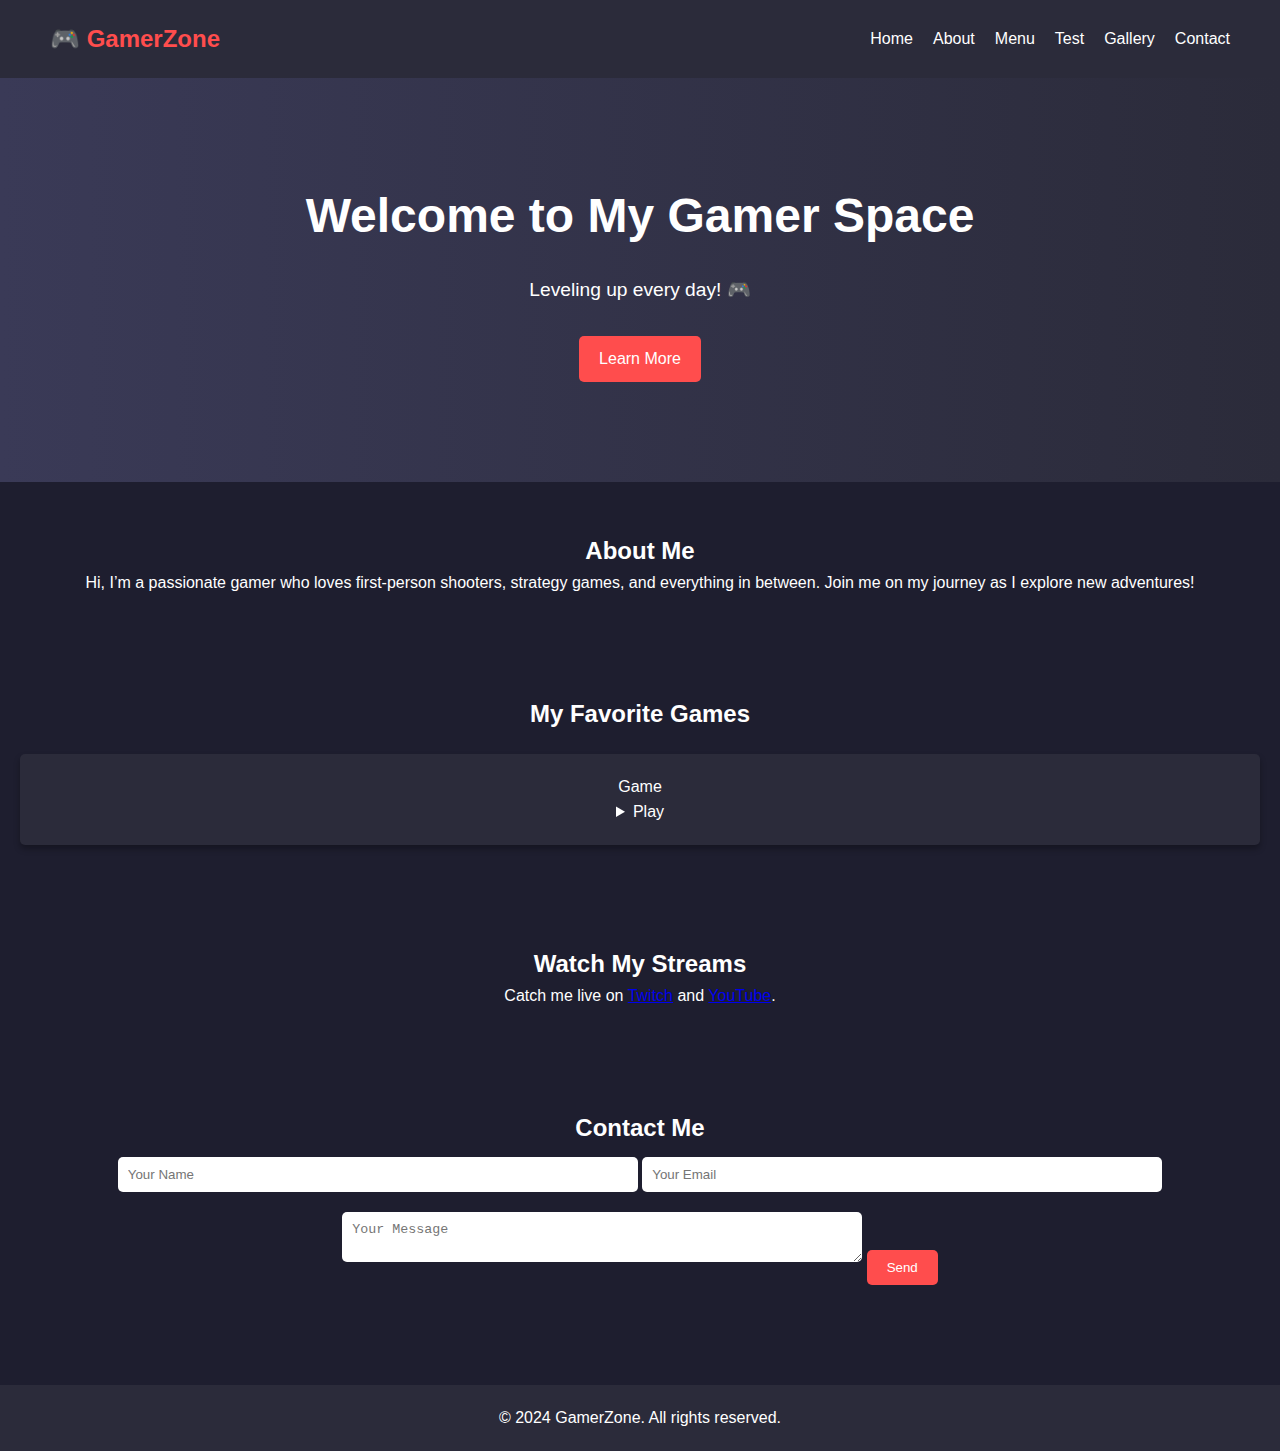
<file: Test.html>
<!DOCTYPE html>
<html lang="en">
<head>
    <meta charset="UTF-8">
    <meta name="viewport" content="width=device-width, initial-scale=1.0">
    <title>Gamer Profile</title>
    <link rel="stylesheet" href="test.css">
</head>
<body>
    <header>
        <div class="logo">🎮 GamerZone</div>
        <nav>
            <ul>
                <li><a href="Home.html">Home</a></li>
                <li><a href="About.html"></a>About</li>
                <li><a href="Menu.html"></a>Menu</li>
                <li><a href="Test.html"></a>Test</li>
                <li><a href="Gallery.html"></a>Gallery</li>
                <li><a href="Contact.html"></a>Contact</li>
            </ul>
        </nav>
    </header>

    <section id="hero">
        <h1>Welcome to My Gamer Space</h1>
        <p>Leveling up every day! 🎮</p>
        <a href="#about" class="btn">Learn More</a>
    </section>

    <section id="about">
        <h2>About Me</h2>
        <p>Hi, I’m a passionate gamer who loves first-person shooters, strategy games, and everything in between. Join me on my journey as I explore new adventures!</p>
    </section>

    <section id="games">
        <h2>My Favorite Games</h2>
        <div class="game-list">
            <div class="game">Game 
                <details>
                    <summary>Play</summary>
                    <ul class="ul-ti">
                        <li class="li-ti"><b class="bol">1.</b> Tokoh PKI yang terlibat dalam pemberontakan yang terjadi tahun 1948 adalah...</li>
                    </ul>
                    <ol class="ol-ti">
                        <li class="li-ti1">A. Semaun</li>
                        <li class="li-ti1">B. D.N. Aidit</li>
                        <li class="li-ti1">C. Tan Malaka</li>
                        <li class="li-ti1">D. Alimin</li>
                        <li class="li-ti2">E. Musso</li>
                    </ol>
                    <ul class="ul-ti">
                        <li class="li-ti"><b class="bol">2.</b> PKI menjadai salah satu partai yang kontroversial di Indonesia, Kontroversial yang terkait dengan PKI muncul setelah terjadinya serangkaian pemberontakan yang didalangi oleh partai tersebut. Pemberontakan PKI yang pertama dilakukan di daerah....</li>
                    </ul>
                    <ol class="ol-ti">
                        <li class="li-ti1">A. Yogyakarta</li>
                        <li class="li-ti1">B. Banten</li>
                        <li class="li-ti2">C. Madiun</li>
                        <li class="li-ti1">D. Jakarta</li>
                        <li class="li-ti1">E. Pekalongan</li>
                    </ol>
                    <ul class="ul-ti">
                        <li class="li-ti"><b class="bol">3.</b>  Faktor yang membuat gerakan PKI Madiun dianggap sebagai ancaman bagi keutuhan NKRI adalah...</li>
                    </ul>
                    <ol class="ol-ti">
                        <li class="li-ti2">A. PKI memproklamasikan Republik Soviet Indonesia</li>
                        <li class="li-ti1">B. Melakukan penyerangan terhadap kelompok lain</li>
                        <li class="li-ti1">C. PKI memberikan bantuan pada belanda untuk menduduki kembali Indonesia</li>
                        <li class="li-ti1">D. Ingin menjadikan Indonesia sebagai pusat komunisme di dunia</li>
                        <li class="li-ti1">E. PKI mendirikan biro perjuangan yang berada di bawah Kemnetrian Pertahanan</li>
                    </ol>
                    <ul class="ul-ti">
                        <li class="li-ti"><b class="bol">4.</b> Tokoh militer yang telihat dalam penumpasan PKI tahun 1948 adalah .......</li>
                    </ul>
                    <ol class="ol-ti">
                        <li class="li-ti2">A. Kolonel A.H. Nasution dan Mayjen Soeharto</li>
                        <li class="li-ti1">B. Letkol Eri Sudewo dan Kolonel Sungkono</li>
                        <li class="li-ti1">C. Brigjen Djatikusumo dan Kolonel Sungkono</li>
                        <li class="li-ti1">D. Letkol Kaharudin Nasution dan Letkol Ibnu Sutowo</li>
                        <li class="li-ti1">E. Kolonel A.H. Nasution dan Kolonel Gatot Sobroto</li>
                    </ol>
                    <ul class="ul-ti">
                        <li class="li-ti"><b class="bol">5.</b> Pemimpin gerakan pemberontakan yang dilakukan dengan faktor penyebab yang serupa dengan gerakan yang dipimpin oleh Kartosuwiryo adalah...</li>
                    </ul>
                    <ol class="ol-ti">
                        <li class="li-ti1">A. Amir Fatah</li>
                        <li class="li-ti2">B. Kahar Muzakkar</li>
                        <li class="li-ti1">C. Daud Beureuh</li>
                        <li class="li-ti1">D. Ibnu Hajar</li>
                        <li class="li-ti1">E. Andi Azis</li>
                    </ol>
                    <ul class="ul-ti">
                        <li class="li-ti"><b class="bol">6.</b> Menteri pertahanan yang menjadi target pembunuhan dari gerakan APRA adalah......</li>
                    </ul>
                    <ol class="ol-ti">
                        <li class="li-ti1">A. Supriyadi</li>
                        <li class="li-ti1">B. Sultan Hamid II</li>
                        <li class="li-ti1">C. A.A. Maramis</li>
                        <li class="li-ti2">D. Sultan Hamengku Buwono IX</li>
                        <li class="li-ti1">E. Amir Syarifuddin</li>
                    </ol>
                    <ul class="ul-ti">
                        <li class="li-ti"><b class="bol">7.</b>  Faktor utama yang menyebabkan terjadinya peristiwa pemberontakan pada 30 September 1965 adalah...</li>
                    </ul>
                    <ol class="ol-ti">
                        <li class="li-ti3">A. Terjadinya penculikan terhadap pemimpin-pemimpin Angkatan Darat</li>
                        <li class="li-ti2">B. Siaran berita yang menyatakan bahwa PKI melakukan penangkapan terhadap Dewan Jenderal yang akan melakukan kudeta</li>
                        <li class="li-ti1">C. Dilakukannya berbagai propaganda oleh PKI</li>
                        <li class="li-ti1">D. Tindakan penghasutan masyarakat oleh PKI yang berhasil menimbulkan kekacauan</li>
                        <li class="li-ti1">E. Para perwira TNI AD melakukan pembantaian terhadap setiap program PKI dan keinginan PKI untuk mendirikan negara komunis di Indonesia</li>
                    </ol>
                    <ul class="ul-ti">
                        <li class="li-ti"><b class="bol">8.</b> Gerakan yang terjadi tanggal 30 September 1965 menimbulkan perubahan yang besar pada 
                            keberlangsungan Negara Indonesia. Salah satu dampak yang timbul dari gerakan tersebut adalah 
                            .....</li>
                    </ul>
                    <ol class="ol-ti">
                        <li class="li-ti1">A. Penggantian sistem demokrasi terpimpin menjadi demokrasi parlementer</li>
                        <li class="li-ti1">B. Dijalankanny program Reorganisasi dan Rasionalisasi</li>
                        <li class="li-ti2">C. Munculnya Supersemar</li>
                        <li class="li-ti1">D. Munculnya Trikora dari masyarkat</li>
                        <li class="li-ti1">E. Pembubaran negara federal RIS</li>
                    </ol>
                    <ul class="ul-ti">
                        <li class="li-ti"><b class="bol">9.</b> Latihan kemiliteran kader-kader PKI di daerah lubang buaya adalah sebagai persiapan untuk...</li>
                    </ul>
                    <ol class="ol-ti">
                        <li class="li-ti2">A. Merebut kekuasaan pemerintahan</li>
                        <li class="li-ti1">B. Mengepung bandara Halim Perdana Kusuma</li>
                        <li class="li-ti3">C. Merebut RRI dan PN Telekommunikasi</li>
                        <li class="li-ti1">D. Mengamankan daerah lubang buaya</li>
                        <li class="li-ti1">E. Mengoordinasikan kegiatan di lubang buaya</li>
                    </ol>
                    <ul class="ul-ti">
                        <li class="li-ti"><b class="bol">10.</b> Gerakan separatis ini muncul karena adanya perbedaan kepentingan antara kelompok pro dan antifederalisme. Gerakan ini berhasil menguasai berbagai aset pemerintahan, termasuk menguasai saran telekomunikasi. Gerakan terebut terjadi di wilayah.....</li>
                    </ul>
                    <ol class="ol-ti">
                        <li class="li-ti2">A. Negara Pasundan</li>
                        <li class="li-ti3">B. Negara Indonesia Timur</li>
                        <li class="li-ti3">C. Negara Sumatra Timur</li>
                        <li class="li-ti1">D. Negara Jawa Timur</li>
                        <li class="li-ti1">E. Negara Sumatra Selatan</li>
                    </ol>
                    <ul class="ul-ti">
                        <li class="li-ti"><b class="bol">11.</b> Pemberontakan Negara Islam Indonesia (NII) pernah diproklamirkan oleh salah seorang 
                            pimpinan DI/TII yang bernama .....</li>
                    </ul>
                    <ol class="ol-ti">
                        <li class="li-ti1">A. Daud Beureuh</li>
                        <li class="li-ti2">B. Kartosuwiryo</li>
                        <li class="li-ti1">C. Kahar Muzakar</li>
                        <li class="li-ti1">D. Ibnu Hajar</li>
                        <li class="li-ti1">E. Mohammad Husain</li>
                    </ol>
                    <ul class="ul-ti">
                        <li class="li-ti"><b class="bol">12.</b> Pemberontakan yang dipimpin oleh Westerling, Andi Azis, dan Soumokil dilatarbelakangi oleh 
                            masalah pokok, yaitu keinginan mereka untuk ....</li>
                    </ul>
                    <ol class="ol-ti">
                        <li class="li-ti2">A. Mempertahankan bentuk negera federal di Indonesia</li>
                        <li class="li-ti1">B. Memiliki pasukan pengamanan sendiri di wilayah konflik</li>
                        <li class="li-ti3">C. Mempunyai pemerintahan sendiri di luar NKRI</li>
                        <li class="li-ti1">D. Tidak bergabung dengan Negara Indonesia Timur (NIT)</li>
                        <li class="li-ti1">E. Memperoleh status kemiliteran yang jelas dalam NKRI</li>
                    </ol>
                    <ul class="ul-ti">
                        <li class="li-ti"><b class="bol">13.</b> Usaha atau proses untuk mempersatukan perbedaan – perbedaan yang ada dalam sebuah negara 
                            sehingga tercapai keserasian dan keselarasan secara nasional sesungguhnya merupakan 
                            pengertian dari .....</li>
                    </ul>
                    <ol class="ol-ti">
                        <li class="li-ti1">A. Bangsa terintegrasi</li>
                        <li class="li-ti1">B. Perubahan nasional</li>
                        <li class="li-ti2">C. Integrasi nasional</li>
                        <li class="li-ti1">D. Perubahan sosial</li>
                        <li class="li-ti1">E. Integrasi masyarakat</li>
                    </ol>
                    <ul class="ul-ti">
                        <li class="li-ti"><b class="bol">14.</b> Dari sejumlah data di bawah ini, yang bukan merupakan faktor yang dapat mendorong 
                            terwujudnya integrasi nasional adalah .....</li>
                    </ul>
                    <ol class="ol-ti">
                        <li class="li-ti1">A. Sejarah bangsa</li>
                        <li class="li-ti1">B. Keinginan bersatu</li>
                        <li class="li-ti2">C. Lamanya menjadi negara jajahan</li>
                        <li class="li-ti1">D. Rasa cinta tanah air</li>
                        <li class="li-ti1">E. Kemerdekaan dan kedaulatan bangsa</li>
                    </ol>
                    <ul class="ul-ti">
                        <li class="li-ti"><b class="bol">15.</b> Pergolakan di Sulawesi Selatan yang dipimpin oleh Andi Azis pada dasarnya dilandasi oleh 
                            adanya keinginan untuk .....</li>
                    </ul>
                    <ol class="ol-ti">
                        <li class="li-ti1">A. Menguassai seluruh wilayah Sulawesi Selatan</li>
                        <li class="li-ti1">B. Memindahkan pusat pemerintahan ke Makassar</li>
                        <li class="li-ti1">C. Membentuk tentara khusus untuk wilayah Sulawesi Selatan</li>
                        <li class="li-ti3">D. Menolak kedatangan pejabat yang ditugaskan oleh pemerintah pusat</li>
                        <li class="li-ti2">E. Mempertahankan bentuk negara federal</li>
                    </ol>
                    <ul class="ul-ti">
                        <li class="li-ti"><b class="bol">16.</b>  Faktor yang menyebabkan dijalankannya sistem pemerintahan yang bersifat parlementer adalah 
                            .....</li>
                    </ul>
                    <ol class="ol-ti">
                        <li class="li-ti1">A. Agar menarik simpati negara – negara asing yang berideologi sosialis dan komunis</li>
                        <li class="li-ti2">B. Mempertahankan kedudukan tokoh – tokoh petinggi negara dalam susunan pemerintahan di Indonesia</li>
                        <li class="li-ti1">C. Melakukan perubahan terhadap pemerintahan Indonesia sehingga dapat menyaingi negara-negara maju</li>
                        <li class="li-ti3">D. Menarik simpati rakyat untuk mau bekerja sama dengan pemerintah dalam mempertahankan kemerdekaan Indonesia</li>
                        <li class="li-ti3">E. Mendapatkan dukungan dari negara – negara pemenang Perang Dunia II dalam upaya 
                            memperjuangkan kedaulatan Indonesia sebagai negara yang merdeka</li>
                    </ol>
                    <ul class="ul-ti">
                        <li class="li-ti"><b class="bol">17.</b> Kabinet Natsir adalah kabinet koalisi dengan PNI sebagai partai kedua terbesar dalam parlemen 
                            tidak turut serta. Pemaknaan yang tepat dengan pernyataan tersebut adalah PNI ....</li>
                    </ul>
                    <ol class="ol-ti">
                        <li class="li-ti1">A. Tidak turut serta dalam susunan parlemen</li>
                        <li class="li-ti1">B. Merupakan partai berkuatana terbesar dalam kabinet natsir</li>
                        <li class="li-ti1">C. Termasuk salah satu partai yang berkoalisi dengan kabinet natsir</li>
                        <li class="li-ti1">D. Memiliki kekuatan yang besar dalam kabinet natsir,tetapi tidak memiliki posisi dalam 
                            parlemen</li>
                        <li class="li-ti2">E. Partai dengan kekuatan yang besar dalam parlemen, tetapi tidak melibatkan diri dalam 
                            kabinet natsir</li>
                    </ol>
                    <ul class="ul-ti">
                        <li class="li-ti"><b class="bol">18.</b> Dampak yang ditimbulkan dari penarikan dukungan Masyumi dan PNI terhadap kabinet sukiman 
                            adalah ......
                            </li>
                    </ul>
                    <ol class="ol-ti">
                        <li class="li-ti1">A. Munculnya dukungan dari partai politik lain</li>
                        <li class="li-ti2">B. Banyaknya tindakan demonstrasi terhadap kabinet</li>
                        <li class="li-ti1">C. Munculnya kudeta dari beberapa tokoh pemerintahan</li>
                        <li class="li-ti1">D. Terjadinya permasalahan antara pejabat militer dan sipil</li>
                        <li class="li-ti3">E. Keharusan untuk mengembalikan mandat kepada presiden</li>
                    </ol>
                    <ul class="ul-ti">
                        <li class="li-ti"><b class="bol">19.</b> Kebijakan ekonomi yang berjalan pada masa pemerintahan kabinet Sukiman adalah ....</li>
                    </ul>
                    <ol class="ol-ti">
                        <li class="li-ti3">A. Gunting Syafruddin dan gerakan benteng</li>
                        <li class="li-ti1">B. RPLT dan musyawarah Nasional Pembangunan</li>
                        <li class="li-ti1">C. Sistem ekonomi Ali-Baba dan persetujuan Finec</li>
                        <li class="li-ti2">D. Gerakan Benteng dan nasionalisasi De Javasche Bank</li>
                        <li class="li-ti1">E. Nasionalisme De Javasche Bank dan sistem ekonomi Ali-Baba</li>
                    </ol>
                    <ul class="ul-ti">
                        <li class="li-ti"><b class="bol">20.</b> Nasionalisme de javasche bank dijalankan pada masa pemerintahan kabinet yang dipimpin oleh 
                            .....</li>
                    </ul>
                    <ol class="ol-ti">
                        <li class="li-ti1">A. Wilopo</li>
                        <li class="li-ti1">B. Djuanda</li>
                        <li class="li-ti2">C. Sukiman</li>
                        <li class="li-ti1">D. Ali Sastroamdjojo II</li>
                        <li class="li-ti1">E. Burhanuddin Harahap</li>
                    </ol>
                    <ul class="ul-ti">
                        <li class="li-ti"><b class="bol">21.</b> Salah satu faktor yang menyebabkan jatuhnya kabinet wilopo adalah ...</li>
                    </ul>
                    <ol class="ol-ti">
                        <li class="li-ti1">A. Peristiwa Cikini</li>
                        <li class="li-ti2">B. Peristiwa 17 Oktober 1952</li>
                        <li class="li-ti1">C. Berakhirnya sistem demokrasi liberal</li>
                        <li class="li-ti1">D. Terjadinya berbagai gerakan separatis</li>
                        <li class="li-ti1">E. Penandatanganan bantuan ekonomi dan militer dengan AS</li>
                    </ol>
                    <ul class="ul-ti">
                        <li class="li-ti"><b class="bol">22.</b> Selama masa demokrasi liberal terjadi beberapa kali pergantian kabinet. Pada masa berjalannya 
                            suatu kabinet sempat terjadi permasalahan yang melibatkanketidakharmonisan antara perwira-perwira TNI AD dan parlemen. Kabinet yang dimaksud berlangsung dalam kurun waktu ...</li>
                    </ul>
                    <ol class="ol-ti">
                        <li class="li-ti1">A. 9 April 1957 – 5 Juli 1959</li>
                        <li class="li-ti2">B. 3 April 1952 – 3 Juni 1953</li>
                        <li class="li-ti1">C. 31 Juli 1953 – 12 Agustus 1955</li>
                        <li class="li-ti1">D. 12 Agustus 1955 – 3 Maret 1956</li>
                        <li class="li-ti1">E. 6 September 1950 – 21 Maret 1951</li>
                    </ol>
                    <ul class="ul-ti">
                        <li class="li-ti"><b class="bol">23.</b> Selama kepemimpinan Kabinet Wilopo dalam pemerintahan demokrasi Indonesia, sempat terjadi 
                            beberapa peristiwa yang akhirnya menjatuhkan kabinet tersebut. Peristiwa tersebut adalah .....</li>
                    </ul>
                    <ol class="ol-ti">
                        <li class="li-ti1">A. Peristiwa tanjung morawa dan peristiwa cikini 30 November 1957</li>
                        <li class="li-ti1">B. Kerusuhan anti – tionghoa dan terjadinya pergolakan di berbagai daerah</li>
                        <li class="li-ti2">C. Peristiwa 17 Oktober dan peristiwa tanjung morawa</li>
                        <li class="li-ti1">D. Peristiwa 17 Oktober dan kerusuhan anti – tionghoa</li>
                        <li class="li-ti1">E. Semakin meluasnya korupsi dalam pemerintahan dan percobaan pembunuhan terhadap 
                            Presiden Soekarno</li>
                    </ol>
                    <ul class="ul-ti">
                        <li class="li-ti"><b class="bol">24.</b> Partai yang berhaluan komunis di Indonesia diduga menjadi dalang terjadinya peristiwa yang 
                            menyebabkan tewasnya banyak petani di Sumatra Timur. Peristiwa tersebut pun menjadi salah 
                            satu sebab jatuhnya kabinet yang dipimpin oleh ....</li>
                    </ul>
                    <ol class="ol-ti">
                        <li class="li-ti1">A. Natsir</li>
                        <li class="li-ti1">B. Hatta</li>
                        <li class="li-ti3">C. Sukiman</li>
                        <li class="li-ti2">D. Wilopo</li>
                        <li class="li-ti1">E. Djuanda</li>
                    </ol>
                    <ul class="ul-ti">
                        <li class="li-ti"><b class="bol">25.</b> Dasasila Bandung adalah salah satu keberhasilan dari kabinet yang dipimpin oleh ....</li>
                    </ul>
                    <ol class="ol-ti">
                        <li class="li-ti1">A. Burhanuddin Harahap</li>
                        <li class="li-ti2">B. Ali Sastroamidjojo</li>
                        <li class="li-ti1">C. Natsir</li>
                        <li class="li-ti1">D. Djuanda</li>
                        <li class="li-ti1">E. Sukiman</li>
                    </ol>
                    <ul class="ul-ti">
                        <li class="li-ti"><b class="bol">26.</b> Munculnya sentimen anti – Tionghoa terjadipada masa pemerintahan kabinet ....</li>
                    </ul>
                    <ol class="ol-ti">
                        <li class="li-ti3">A. Sukiman</li>
                        <li class="li-ti1">B. Muhammad Natsir</li>
                        <li class="li-ti1">C. Ali Satroamidjojo I</li>
                        <li class="li-ti2">D. Ali Sastroamidjojo II</li>
                        <li class="li-ti1">E. Burhanuddin Harahap</li>
                    </ol>
                    <ul class="ul-ti">
                        <li class="li-ti"><b class="bol">27.</b> Program kabinet yang dipimpin oleh Ir. Djuanda disebut dengan ....</li>
                    </ul>
                    <ol class="ol-ti">
                        <li class="li-ti1">A. Swakarya</li>
                        <li class="li-ti2">B. Pancakarya</li>
                        <li class="li-ti1">C. Zaken kabinet</li>
                        <li class="li-ti1">D. Pembangunan</li>
                        <li class="li-ti1">E. Kabinet nasional</li>
                    </ol>
                    <ul class="ul-ti">
                        <li class="li-ti"><b class="bol">28.</b> Perubahan sistem pemerintahan yang terkait dengan konstitusi sempat terjadi di Indonesia. 
                            Perubahan tersebut menjadi akhir dari kabinet yang dipimpin oleh ....</li>
                    </ul>
                    <ol class="ol-ti">
                        <li class="li-ti3">A. Burhanuddin Harahap</li>
                        <li class="li-ti3">B. Ali Sastroamidjojo</li>
                        <li class="li-ti3">C. Muh.Natsir</li>
                        <li class="li-ti3">D. Sukiman</li>
                        <li class="li-ti2">E. Djuanda</li>
                    </ol>
                    <ul class="ul-ti">
                        <li class="li-ti"><b class="bol">29.</b> Sistem ekonomi yang berdampak pada keberlanjutan hubungan Indonesia dengan Belanda dalam 
                            bentuk negara federal Indonesia adalah ....</li>
                    </ul>
                    <ol class="ol-ti">
                        <li class="li-ti1">A. Ali-Baba</li>
                        <li class="li-ti1">B. Gerakan benteng</li>
                        <li class="li-ti2">C. Persetujuan finasial ekonomi</li>
                        <li class="li-ti1">D. Nasionalisasi de javashe bank</li>
                        <li class="li-ti1">E. Musyawarah nasional pembangunan</li>
                    </ol>
                    <ul class="ul-ti">
                        <li class="li-ti"><b class="bol">30.</b> Sistem perekonomian yang akhirnya harus diakhiri karena pengaruh depresi ekonomi pada salah 
                            satu negara adidaya di dunia adalah ....</li>
                    </ul>
                    <ol class="ol-ti">
                        <li class="li-ti1">A. Gerakan benteng</li>
                        <li class="li-ti2">B. Gunting Syafruddin</li>
                        <li class="li-ti3">C. Persetujuan finansial ekonomi</li>
                        <li class="li-ti1">D. Rencana pembangunan lima tahun</li>
                        <li class="li-ti1">E. Musyawarah nasional pembangunan</li>
                    </ol>
                    <ul class="ul-ti">
                        <li class="li-ti"><b class="bol">31.</b> Salah satu tuntutan Kapten Westerling yang kemudian menjadi penyebab pemberontakan APRA 
                            pada 23 januari 1950 adalah ....</li>
                    </ul>
                    <ol class="ol-ti">
                        <li class="li-ti1">A. Bandung harus menjadi daerah administrasi</li>
                        <li class="li-ti2">B. APRA diakui sebagai tentara pasundan</li>
                        <li class="li-ti1">C. APRA harus menjadi APRIS</li>
                        <li class="li-ti1">D. Negara pasundan harus dibubarkan</li>
                        <li class="li-ti1">E. Westerling harus diangkat menjadi pimpinan APRIS</li>
                    </ol>
                    <ul class="ul-ti">
                        <li class="li-ti"><b class="bol">32.</b> Adapun yang tidak dimaksud garis van mook adalah ....</li>
                    </ul>
                    <ol class="ol-ti">
                        <li class="li-ti1">A. Garis demakarsi</li>
                        <li class="li-ti1">B. Garis khayal</li>
                        <li class="li-ti1">C. Garis nyata</li>
                        <li class="li-ti1">D. Garis pemissah</li>
                        <li class="li-ti2">E. Garis yang ditarik dari pucuk daerah pertahun</li>
                    </ol>
                    <ul class="ul-ti">
                        <li class="li-ti"><b class="bol">33.</b> Konflik bahkan bukan sja dapat mengancam persatuan bangsa. Kita juga harus menyadari betapa 
                            konflik yang terjadi dapat menimbulkan banyak korban dan kerugian. Dibawah ini kondisi daerah 
                            rawan konflik sosial di Indonesia adalah .....</li>
                    </ul>
                    <ol class="ol-ti">
                        <li class="li-ti2">A. Ekonomi yang tertinggal</li>
                        <li class="li-ti1">B. Ekonomi maju</li>
                        <li class="li-ti1">C. Interaksi antar kelompok sosial sangat cair</li>
                        <li class="li-ti1">D. Pemerataan pembangunan</li>
                        <li class="li-ti3">E. Interaksi sosial antarkelompok sangat kaku</li>
                    </ol>
                    <ul class="ul-ti">
                        <li class="li-ti"><b class="bol">34.</b> Pelaksanaan demokrasi liberal tahun 1950-1959 menimbulkan ketidakstabilan politik di 
                            Indonesia, antara lain ...</li>
                    </ul>
                    <ol class="ol-ti">
                        <li class="li-ti1">A. Kepemimpinan Soekarnoyang otoriter</li>
                        <li class="li-ti1">B. Munculnya gerakan separatisme PRRI /Permesta</li>
                        <li class="li-ti1">C. Program kerja kabinet berjalan stabil</li>
                        <li class="li-ti2">D. Kabinet sering berganti karena dijatuhkan oleh parlemen</li>
                        <li class="li-ti1">E. Diselenggarakannya pemilu 1 tahun 1955</li>
                    </ol>
                    <ul class="ul-ti">
                        <li class="li-ti"><b class="bol">35.</b> . Kabinet pertama pada masa demokrasi liberal adalah kabinet natsir. Kabinet ini dipimpin oleh 
                            Muhammad Natsir yang berasal dari partai ....</li>
                    </ul>
                    <ol class="ol-ti">
                        <li class="li-ti2">A. Masyumi</li>
                        <li class="li-ti1">B. Nahdatul Ulama</li>
                        <li class="li-ti1">C. PNI</li>
                        <li class="li-ti1">D. PSI</li>
                        <li class="li-ti1">E. Murba</li>
                    </ol>
                    <ul class="ul-ti">
                        <li class="li-ti"><b class="bol">36.</b> Kabinet masa demokrasi liberal yang jatuh akibat adanya skandal Mutual Security Act (MSA) 
                            dengan Amerika Serikat adalah .....</li>
                    </ul>
                    <ol class="ol-ti">
                        <li class="li-ti1">A. Kabinet Natsir</li>
                        <li class="li-ti2">B. Kabinet Sukiman</li>
                        <li class="li-ti3">C. Kabinet Wilopo</li>
                        <li class="li-ti1">D. Kabinet Burhanuddin Harahap</li>
                        <li class="li-ti1">E. Kabinet Djuanda</li>
                    </ol>
                    <ul class="ul-ti">
                        <li class="li-ti"><b class="bol">37.</b> Usaha pemerintah dalam mengatasi Gerakan DI/TII Kartosuwiryo adalah ....</li>
                    </ul>
                    <ol class="ol-ti">
                        <li class="li-ti1">A. Pembersihan terhadap antek – antek Kartosuwiryo</li>
                        <li class="li-ti3">B. Musyawarah dan pengarahan pasukan TNI</li>
                        <li class="li-ti1">C. Menghukum Kartosuwiryo</li>
                        <li class="li-ti3">D. Penyerangan terhadap Kartosuwiryo</li>
                        <li class="li-ti2">E. Penangkapan Kartosuwiryo</li>
                    </ol>
                    <ul class="ul-ti">
                        <li class="li-ti"><b class="bol">38.</b> . Partai –partai pada masa demokrasi liberal lebih cenderung untuk ....</li>
                    </ul>
                    <ol class="ol-ti">
                        <li class="li-ti1">A. Memerntingkan kepentingan bangsa daripada kepentingan partainya</li>
                        <li class="li-ti1">B. Meningkatkn kerjasama antar partai politik</li>
                        <li class="li-ti1">C. Secara bersama – sama mendukung program pemerintah</li>
                        <li class="li-ti2">D. Mementingkan kepentingan partainya daripada kepentingan bangsa</li>
                        <li class="li-ti1">E. Mengutamakan pembangunan fisik</li>
                    </ol>
                    <ul class="ul-ti">
                        <li class="li-ti"><b class="bol">39.</b> Tiga partai besar mendukung Kabinet Ali Sastroamidjojo II adalah .....</li>
                    </ul>
                    <ol class="ol-ti">
                        <li class="li-ti2">A. PNI, Masyumi, dan NU</li>
                        <li class="li-ti1">B. PNI, Parkindo, dan Masyumi</li>
                        <li class="li-ti1">C. NU, Muhammadiyah dan PKI</li>
                        <li class="li-ti1">D. Masyumi, Gerindo, dan PKI</li>
                        <li class="li-ti1">E. PNI, Masyumi dan Muhammadiyah</li>
                    </ol>
                    <ul class="ul-ti">
                        <li class="li-ti"><b class="bol">40.</b> Indonesia kembali menjadi anggota PBB pada tanggal ...</li>
                    </ul>
                    <ol class="ol-ti">
                        <li class="li-ti1">A. 28 Agustus 1966</li>
                        <li class="li-ti2">B. 28 September 1966</li>
                        <li class="li-ti1">C. 28 Oktober 1966</li>
                        <li class="li-ti1">D. 18 November 1966</li>
                        <li class="li-ti1">E. 28 Desember 1966</li>
                    </ol>
                   

                </details>
            </div>
        </div>
    </section>

    <section id="streams">
        <h2>Watch My Streams</h2>
        <p>Catch me live on <a href="https://twitch.tv" target="_blank">Twitch</a> and <a href="https://youtube.com" target="_blank">YouTube</a>.</p>
    </section>

    <section id="contact">
        <h2>Contact Me</h2>
        <form>
            <input type="text" placeholder="Your Name" required>
            <input type="email" placeholder="Your Email" required>
            <textarea placeholder="Your Message" required></textarea>
            <button type="submit">Send</button>
        </form>
    </section>

    <footer>
        <p>&copy; 2024 GamerZone. All rights reserved.</p>
    </footer>
</body>
</html>
</file>
<file: style.css>
@import url('https://fonts.googleapis.com/css2?family=Noto+Sans+JP:wght@100..900&display=swap');
@import url('https://fonts.googleapis.com/css2?family=Miniver&family=Poppins:ital,wght@0,400;0,500;0,600;0,700;1,400;1,600&display=swap');

* {
    margin: 0;
    padding: 0;
    box-sizing: border-box;
    font-family: 'Poppins', sans-serif;
}

:root {
--white-color: #fff;
--dark-color: #252525;
--primary-color:#3b141c;
--secondary-color: #f3961c;
--light-pink-color: #faf4f5;
--medium-gray-color: #ccc;

--font-size-s: 0.9rem;
--font-size-n: 1rem;
--font-size-m: 1.12rem;
--font-size-l: 1.5rem;
--font-size-xl: 2rem;
--font-size-xxl: 2.3rem;


--font-weight-normal: 400;
--font-weight-medium: 500;
--font-weight-semibold: 600;
--font-weight-bold: 700;

--border-radius-s: 8px;
--border-radius-m: 30px;
--border-radius-circle: 50px;

--site-max-width: 1300px;
}

ul {
    list-style: none;
}

a {
    text-decoration: none;
}

button {
    cursor: pointer;
    border: none;
    background: none;
}

img {
    width: 100%;
}

.section-content {
    margin: 0 auto;
    padding: 0 20px;
    max-width: var(--site-max-width);
}

header {
    position: fixed;
    width: 100%;
    z-index: 5;
    background: var(--primary-color) url(1.jpg);
}

header .navbar {
    display: flex;
    padding: 20px;
    align-items: center;
    justify-content: space-between;
}

.navbar .nav-logo .logo-text {
    background: var(--white-color);
    font-size: var(--font-size-xl);
    font-weight: var(--font-weight-semibold);
    color:rgba(0, 255, 0, 0.5);
    background-color: transparent;
}

.navbar .nav-menu {
    display: flex;
    gap: 10px;
}

.navbar .nav-menu .nav-link {
    padding: 10px 18px;
    color: var(--white-color);
    background: transparent;
    border-radius: var(--border-radius-m);
    transition: 0.3s ease;
}

.navbar .nav-menu .nav-link:hover {
    color: var(--primary-color);
    background: rgba(0, 255, 0, 0.5);
}

.navbar :where(#menu-close-button, #menu-open-button) {
    display: none;
}

.hero-section {
    min-height: 100vh;
    background: url(4.jpg);
    background-size: cover;
}

.hero-section .section-content {
    display: flex;
    align-items: center;
    min-height: 100vh;
    color: var(--white-color);
    justify-content: space-between;
}

.hero-section .hero-details .title {
    font-size: var(--font-size-xxl);
    color: var(--secondary-color);
    font-family: "Miniver", sans-serif;
}

.hero-section .hero-details .subtitle {
    margin-top: 8px;
    max-width: 70%;
    font-size: var(--font-size-xl);
    font-weight: var(--font-weight-semibold);
}

.hero-section .hero-details .description {
    max-width: 70%;
    margin-top: 24px 0 40px;
    font-size: var(--font-size-m);
}

.hero-section .hero-details .buttons {
    display: flex;
    gap: 23px;
}

.hero-section .hero-details .button {
    padding: 10px 26px;
    border: 2px solid transparent;
    background: var(--primary-color);
    border-radius: var(--border-radius-m);
    background: var(--secondary-color);
    font-weight: var(--font-weight-medium);
    transition: 0.3s ease;
}

.hero-section .hero-details .button:hover,
.hero-section .hero-details .contact-us {
    color: var(--white-color);
    border-color: var(--white-color);
    background: transparent;
}

.hero-section .hero-details .contact-us:hover {
    color: var(--primary-color);
    border-color: var(--secondary-color);
    background: var(--secondary-color);
}

.hero-section .hero-image-wrapper {
    max-width: 500px;
    margin-right: 30px;
}

@media screen and (max-width: 900px) {
    :root {
        --font-size-m: 1rem;
--font-size-l: 1.3rem;
--font-size-xl:1.5rem;
--font-size-xxl: 1.8rem;
    }

    body.show-mobile-menu header::before {
        content: "";
        position: fixed;
        left: 0;
        top: 0;
        height: 100%;
        width: 100%;
        backdrop-filter: blur(5px);
        background: rgba(255, 255, 255, 0.5);
    }

    .navbar :where(#menu-close-button, #menu-open-button) {
        display: block;
        font-size: var(--font-size-l);
    }

    .navbar #menu-close-button {
        position: absolute;
        right: 30px;
        top: 30px;
    }

    .navbar #menu-open-button {
        color: var(--white-color);
    }

    .navbar .nav-menu {
        display: block;
        position: fixed;
        left: -300px;
        top: 0;
        width: 300px;
        height: 100%;
        display: flex;
        flex-direction: column;
        align-items: center;
        padding-top: 100px;
        background: rgba(255, 165, 0, 0.5);
        transition: left 0.2s ease;
    }

    body.show-mobile-menu .navbar .nav-menu {
        left: 0;
    }

    .navbar .nav-menu .nav-link {
        color: var(--dark-color);
        display: block;
        margin-top: 17px;
        font-size: var(--font-size-l);
    }

    .hero-section .section-content {
        gap: 50px;
        text-align: center;
        padding: 30px 20px 20px;
        flex-direction: column-reverse;
        justify-content: center;
    }

    .hero-section .hero-details :is(.subtitle, .description) {
        max-width: 100%;
    } 

    .hero-section .hero-details .buttons {
        justify-content: center;
    }

    .hero-section .hero.hero-image-wrapper {
        max-width: 270px;
        margin-right: 0;
    }
}


/* details */

.hero-section .details {
    color: rgba(21, 199, 30, 0.233);
    font-size: 20px;
} 

.hero-section .details .item {
    background: url(5.jpg);
    background-size: cover;
    font-family: 'Times New Roman', Times, serif;
}

.hero-section .details .img-sb {
    display: flex;
    justify-content: center;
    align-items: center;
    height: 200px;
    width: 250px;
}


.hero-section .details .list {
    display: flex;
    align-items: center;
    min-height: 5vh;
    color: var(--white-color);
    justify-content: space-between;
    color: rgb(255, 217, 0);
}

.hero-section .item-1 {
    color: rgb(179, 0, 255);
    font-size: 20px;
}

.hero-section .item-1 .List-1 {
    color: red;
}

.hero-section .item-1 .List-2 {
    color: greenyellow;
    font-size: 25px;
    background-color: rgb(60, 14, 244);
}
</file>
<file: home.css>
@import url('https://fonts.googleapis.com/css2?family=Noto+Sans+JP:wght@100..900&display=swap');
@import url('https://fonts.googleapis.com/css2?family=Miniver&family=Poppins:ital,wght@0,400;0,500;0,600;0,700;1,400;1,600&display=swap');

* {
    margin: 0;
    padding: 0;
    box-sizing: border-box;
    font-family: 'Poppins', sans-serif;
}

:root {
--white-color: #fff;
--dark-color: #252525;
--primary-color:#3b141c;
--secondary-color: #f3961c;
--light-pink-color: #faf4f5;
--medium-gray-color: #ccc;

--font-size-s: 0.9rem;
--font-size-n: 1rem;
--font-size-m: 1.12rem;
--font-size-l: 1.5rem;
--font-size-xl: 2rem;
--font-size-xxl: 2.3rem;


--font-weight-normal: 400;
--font-weight-medium: 500;
--font-weight-semibold: 600;
--font-weight-bold: 700;

--border-radius-s: 8px;
--border-radius-m: 30px;
--border-radius-circle: 50px;

--site-max-width: 1300px;
}

ul {
    list-style: none;
}

a {
    text-decoration: none;
}

button {
    cursor: pointer;
    border: none;
    background: none;
}

img {
    width: 100%;
}

.section-content {
    margin: 0 auto;
    padding: 0 20px;
    max-width: var(--site-max-width);
}

header {
    position: fixed;
    width: 100%;
    z-index: 5;
    background: var(--primary-color) url(1.jpg);
}

header .navbar {
    display: flex;
    padding: 20px;
    align-items: center;
    justify-content: space-between;
}

.navbar .nav-logo .logo-text {
    background: var(--white-color);
    font-size: var(--font-size-xl);
    font-weight: var(--font-weight-semibold);
    color:rgb(51, 0, 255);
    background-color: transparent;
}

.navbar .nav-menu {
    display: flex;
    gap: 10px;
}

.navbar .nav-menu .nav-link {
    padding: 10px 18px;
    color: var(--white-color);
    background: transparent;
    border-radius: var(--border-radius-m);
    transition: 0.3s ease;
}

.navbar .nav-menu .nav-link:hover {
    color: var(--primary-color);
    background: rgba(0, 255, 0, 0.5);
}

.navbar :where(#menu-close-button, #menu-open-button) {
    display: none;
}

.hero-section {
    min-height: 100vh;
    background: url(16.jpg);
    
}

.hero-section .section-content {
    display: flex;
    align-items: center;
    min-height: 100vh;
    color: var(--white-color);
    justify-content: space-between;
}

.hero-section .hero-details .title {
    font-size: var(--font-size-xxl);
    color: var(--secondary-color);
    font-family: "Miniver", sans-serif;
}

.hero-section .hero-details .subtitle {
    margin-top: 8px;
    max-width: 70%;
    font-size: var(--font-size-xl);
    font-weight: var(--font-weight-semibold);
}

.hero-section .hero-details .description {
    max-width: 70%;
    margin-top: 24px 0 40px;
    font-size: var(--font-size-m);
}

.hero-section .hero-details .buttons {
    display: flex;
    gap: 23px;
}

.hero-section .hero-details .button {
    padding: 10px 26px;
    border: 2px solid transparent;
    background: var(--primary-color);
    border-radius: var(--border-radius-m);
    background: var(--secondary-color);
    font-weight: var(--font-weight-medium);
    transition: 0.3s ease;
}

.hero-section .hero-details .button:hover,
.hero-section .hero-details .contact-us {
    color: var(--white-color);
    border-color: var(--white-color);
    background: transparent;
}

.hero-section .hero-details .contact-us:hover {
    color: var(--primary-color);
    border-color: var(--secondary-color);
    background: var(--secondary-color);
}

.hero-section .hero-image-wrapper {
    max-width: 500px;
    margin-right: 30px;
}

@media screen and (max-width: 900px) {
    :root {
        --font-size-m: 1rem;
--font-size-l: 1.3rem;
--font-size-xl:1.5rem;
--font-size-xxl: 1.8rem;
    }

    body.show-mobile-menu header::before {
        content: "";
        position: fixed;
        left: 0;
        top: 0;
        height: 100%;
        width: 100%;
        backdrop-filter: blur(5px);
        background: rgba(255, 255, 255, 0.5);
    }

    .navbar :where(#menu-close-button, #menu-open-button) {
        display: block;
        font-size: var(--font-size-l);
    }

    .navbar #menu-close-button {
        position: absolute;
        right: 30px;
        top: 30px;
    }

    .navbar #menu-open-button {
        color: var(--white-color);
    }

    .navbar .nav-menu {
        display: block;
        position: fixed;
        left: -300px;
        top: 0;
        width: 300px;
        height: 100%;
        display: flex;
        flex-direction: column;
        align-items: center;
        padding-top: 100px;
        background: rgba(255, 165, 0, 0.5);
        transition: left 0.2s ease;
    }

    body.show-mobile-menu .navbar .nav-menu {
        left: 0;
    }

    .navbar .nav-menu .nav-link {
        color: var(--dark-color);
        display: block;
        margin-top: 17px;
        font-size: var(--font-size-l);
    }

    .hero-section .section-content {
        gap: 50px;
        text-align: center;
        padding: 30px 20px 20px;
        flex-direction: column-reverse;
        justify-content: center;
    }

    .hero-section .hero-details :is(.subtitle, .description) {
        max-width: 100%;
    } 

    .hero-section .hero-details .buttons {
        justify-content: center;
    }

    .hero-section .hero.hero-image-wrapper {
        max-width: 270px;
        margin-right: 0;
    }
}


/* details */

.hero-section .details {
    color: rgba(21, 199, 30, 0.233);
    font-size: 20px;
} 

.hero-section .details .item {
    background: black;
    background-size: cover;
    font-family: 'Times New Roman', Times, serif;
}

.hero-section .details .img-sb {
    display: flex;
    justify-content: center;
    align-items: center;
    height: 200px;
    width: 260px;
}


.hero-section .details .list {
    display: flex;
    align-items: center;
    min-height: 5vh;
    color: var(--white-color);
    justify-content: space-between;
    color: rgb(255, 217, 0);
}

.hero-section .item-1 {
    color: rgb(179, 0, 255);
    font-size: 20px;
}

.hero-section .item-1 .List-1 {
    color: rgb(255, 255, 255);
    font-size: 20px;
}

.hero-section .item-1 .List-2 {
    color: greenyellow;
    font-size: 20px;
    background-color: rgb(0, 105, 253);
}

.hero-section .item-1 .List-3 {
    color: black;
    background-color: #f3961c;
}
</file>
<file: menu.css>
@import url('https://fonts.googleapis.com/css2?family=Doto:wght@100..900&display=swap');

body {
    font-family: Arial, sans-serif;
    margin: 0;
    padding: 0;
    line-height: 1.6;
    background: url(1.jpg);
    color: rgb(0, 255, 102);
    font-size: 18px;
}

header {
    background: url(23.jpg);
    font-family: sans-serif;
    font-size: 20px;
    color: #9807ff;
    text-shadow: 0px 0px 10px rgb(255, 255, 255),
                 0px 0px 20px rgb(255, 255, 255),
                 0px 0px 40px rgb(255, 255, 255),
                 0px 0px 80px rgb(255, 255, 255);
    padding: 10px 0;
    text-align: center;
}

nav ul {
    list-style: none;
    padding: 0;
}

nav ul li {
    display: inline;
    margin: 0 15px;
}

nav ul li a {
    color: #ff0000;
    text-decoration: none;
    font-size: 15px;
}

main {
    padding: 20px;
}

section {
    margin-bottom: 20px;
}

.game {
    background: rgb(20, 182, 68);
    margin: 10px 0;
    padding: 10px;
    border-radius: 5px;
    color: rgb(196, 45, 143);
    font-size: 20px;
}

.h-pi {
    background: url(17.jpg);
    color: rgb(81, 255, 0);
    text-shadow: 0px 0px 10px rgb(255, 0, 0),
                 0px 0px 20px rgb(255, 0, 0),
                 0px 0px 40px rgb(255, 0, 0),
                 0px 0px 80px rgb(255, 0, 0);
    display: flex;
    justify-content: center;
    align-items: center;
}

.li-pi {
    list-style: none;
    color: rgb(0, 0, 0);
}

.p-pi {
    color: rgb(0, 0, 0);
}

.li-pi1 {
    list-style: none;
    color: rgb(0, 0, 0);
}

.li-pi2 {
    color: rgb(14, 237, 14);
    background-color: rgb(0, 0, 0);
    list-style: none;
}

.li-pi3 {
    color: rgb(255, 217, 0);
    background-color: rgb(255, 0, 0);
    list-style: none;
}

form {
    display: flex;
    flex-direction: column;
}

form label {
    margin: 5px 0;
}

form input, form textarea {
    padding: 10px;
    margin-bottom: 10px;
    border: 1px solid #ff1717;
    border-radius: 5px;
}

form button {
    padding: 10px;
    background: #24cf18;
    color: #fff;
    border: none;
    border-radius: 5px;
    cursor: pointer;
}

form button:hover {
    background: rgb(242, 255, 3);
}

footer {
    text-align: center;
    padding: 10px 0;
    background: rgb(0, 87, 21);
    color: #fff;
    position: relative;
    bottom: 0;
    width: 100%;
}
</file>
<file: about.css>
@import url('https://fonts.googleapis.com/css2?family=Doto:wght@100..900&display=swap');

/* Reset some basic styles */
* {
    margin: 0;
    padding: 0;
    box-sizing: border-box;
}

/* Body styling */
body {
    font-family: "Arial", sans-serif;
    background-color: #3a3a3e;
    color: hwb(100 12% 87%);
}

/* Header styling */
header {
    background: url(17.jpg);
    background-color: rgb(19, 19, 18);
    color: #023dff;
    font-family: "Doto", sans-serif;
    font-weight: 500px;
    padding: 20px 0;
    text-align: center;
    text-shadow: 0px 0px 10px rgb(255, 13, 13),
                 0px 0px 20px rgb(255, 13, 13),
                 0px 0px 40px rgb(255, 13, 13),
                 0px 0px 80px rgb(255, 13, 13);
}

header h1 {
    font-size: 2.5rem;
}

.home-hi {
    color: rgb(244, 62, 12);
    background: url(1.jpg);
    display: flex;
    justify-content: center;
    align-items: center;
    text-shadow: 0px 0px 10px rgb(86, 255, 13),
                 0px 0px 20px rgb(98, 255, 13),
                 0px 0px 40px rgb(86, 255, 13),
                 0px 0px 80px rgb(86, 255, 13);
}

.li-hi1 {
    list-style: none;
    font-size: 17px;
}

.li-hi2 {
    list-style: none;
    font-size: 17px;
}

.li-hi3 {
    list-style: none;
    background-color: rgb(21, 21, 234);
    color: white;
}

.li-hi4 {
    background-color: orange;
    list-style: none;
}

.about-hi {
    background: url(17.jpg);
    color: greenyellow;
    display: flex;
    justify-content: center;
    align-items: center;
    text-shadow: 0px 0px 10px cyan,
                 0px 0px 20px cyan,
                 0px 0px 40px cyan,
                 0px 0px 80px cyan;
}

.li-ci {
    list-style: none;
    font-size: 17px;
    color: rgb(0, 0, 0);
}

.img-ci {
    height: 100px;
    width: 200px;
}

.li-ci1 {
    list-style: none;
    font-size: 17px;
    color: rgb(0, 0, 0);
    font-family: "Arial" , sans-serif;
}
 
.li-ci2 {
    background-color: rgb(0, 255, 0);
    color: rgb(0, 0, 0);
    list-style: none;
}

.li-ci3 {
    background-color: rgb(255, 213, 0);
    color: rgb(0, 0, 0);
    list-style: none;
}

.services-fe {
    color: rgb(89, 0, 255);
    background: url(4.jpg);
    display: flex;
    justify-content: center;
    align-items: center;
    text-shadow: 0px 0px 10px rgb(255, 0, 0),
                 0px 0px 20px rgb(255, 0, 0),
                 0px 0px 40px rgb(255, 0, 0),
                 0px 0px 80px rgb(255, 0, 0);
}

.li-fe {
    list-style: none;
}

.img-fe {
    height: 100px;
    width: 200px;
}

.img-fel {
    height: 200px;
    width: 200px;
}


.li-fe1 {
    list-style: none;
    background-color: rgb(2, 255, 2);
}

.th-fe {
    background-color: rgb(181, 205, 206);
    justify-content: center;
    align-items: center;
}

.td-fe {
    background-color: rgb(255, 255, 255);
    justify-content: center;
    align-items: center;
}

/* Navigation styling */
nav ul {
    list-style: none;
    padding: 0;
}

nav ul li {
    display: inline;
    margin-right: 20px;
}

nav ul li a {
    text-decoration: none;
    color: rgb(37, 255, 3);
    font-size: 1.2rem;
    font-size: 20px;
}

/* Section styling */
section {
    padding: 20px;
    margin: 20px;
    background-color: hsl(60, 100%, 50%);
    border-radius: 8px;
    box-shadow: 0 2px 8px rgba(113, 6, 228, 0.1);
}

section h2 {
    font-size: 2rem;
    margin-bottom: 10px;
}

/* Footer styling */
footer {
    background-color: rgb(12, 16, 243);
    color: #500505;
    text-align: center;
    padding: 10px;
    position: fixed;
    width: 100%;
    bottom: 0;
    font-size: 25px;
    height: 45px;
    font-size: 20px;
}
</file>
<file: test.css>
/* General Reset */
body, h1, h2, p, ul, li {
    margin: 0;
    padding: 0;
    box-sizing: border-box;
}

body {
    font-family: 'Arial', sans-serif;
    background-color: #1e1e2f;
    color: #ffffff;
    line-height: 1.6;
}

header {
    display: flex;
    justify-content: space-between;
    align-items: center;
    padding: 20px 50px;
    background-color: #2b2b3a;
}

header .logo {
    font-size: 1.5rem;
    font-weight: bold;
    color: #ff4d4d;
}

nav ul {
    list-style: none;
    display: flex;
    gap: 20px;
}

nav ul li a {
    text-decoration: none;
    color: #ffffff;
    transition: color 0.3s;
}

nav ul li a:hover {
    color: #ff4d4d;
}

#hero {
    text-align: center;
    padding: 100px 20px;
    background: linear-gradient(to right, #3a3a57, #2b2b3a);
}

#hero h1 {
    font-size: 3rem;
    margin-bottom: 20px;
}

#hero p {
    font-size: 1.2rem;
    margin-bottom: 30px;
}

#hero .btn {
    display: inline-block;
    padding: 10px 20px;
    color: #ffffff;
    background-color: #ff4d4d;
    text-decoration: none;
    border-radius: 5px;
    transition: background-color 0.3s;
}

#hero .btn:hover {
    background-color: #e63939;
}

section {
    padding: 50px 20px;
    text-align: center;
}

#games .game-list {
    display: grid;
    grid-template-columns: repeat(auto-fit, minmax(150px, 1fr));
    gap: 20px;
    margin-top: 20px;
}

.ul-ti {
    list-style: none;
    color: rgb(0, 255, 0);
    
}

.li-ti1 {
    list-style: none;
    color: rgb(0, 255, 0);
}

.bol {
    color: rgb(0, 0, 0);
    background-color: rgb(255, 251, 0);
}

.li-ti2 {
    color: rgb(0, 255, 0);
    background-color: rgb(11, 11, 249);
    list-style: none;
}

.li-ti3 {
    color: rgb(0, 0, 0);
    background-color: orange;
    list-style: none;
}

#games .game {
    background-color: #2b2b3a;
    padding: 20px;
    border-radius: 5px;
    box-shadow: 0 4px 6px rgba(0, 0, 0, 0.3);
}

form input, form textarea {
    width: 100%;
    max-width: 500px;
    margin: 10px 0;
    padding: 10px;
    border: none;
    border-radius: 5px;
}

form button {
    padding: 10px 20px;
    background-color: #ff4d4d;
    border: none;
    border-radius: 5px;
    color: #ffffff;
    cursor: pointer;
    transition: background-color 0.3s;
}

form button:hover {
    background-color: #e63939;
}

footer {
    text-align: center;
    padding: 20px;
    background-color: #2b2b3a;
    margin-top: 50px;
}
</file>
